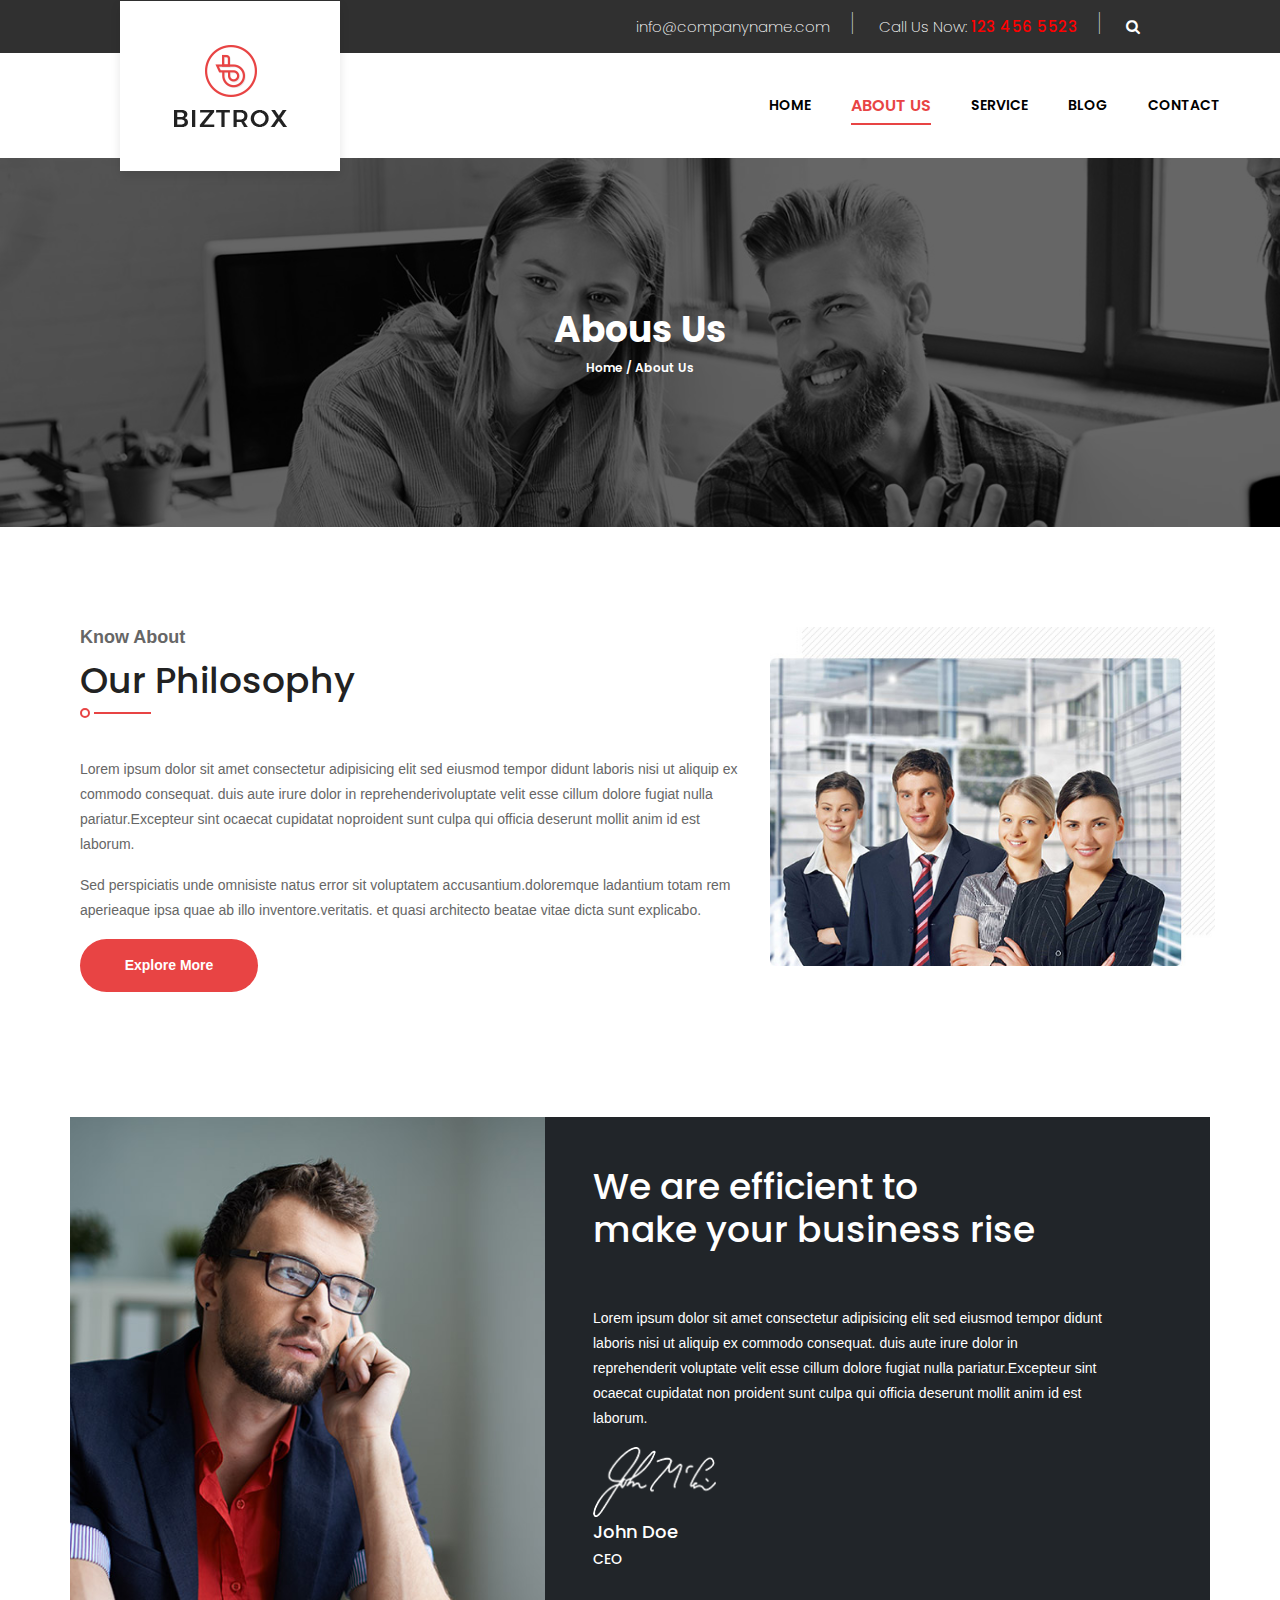
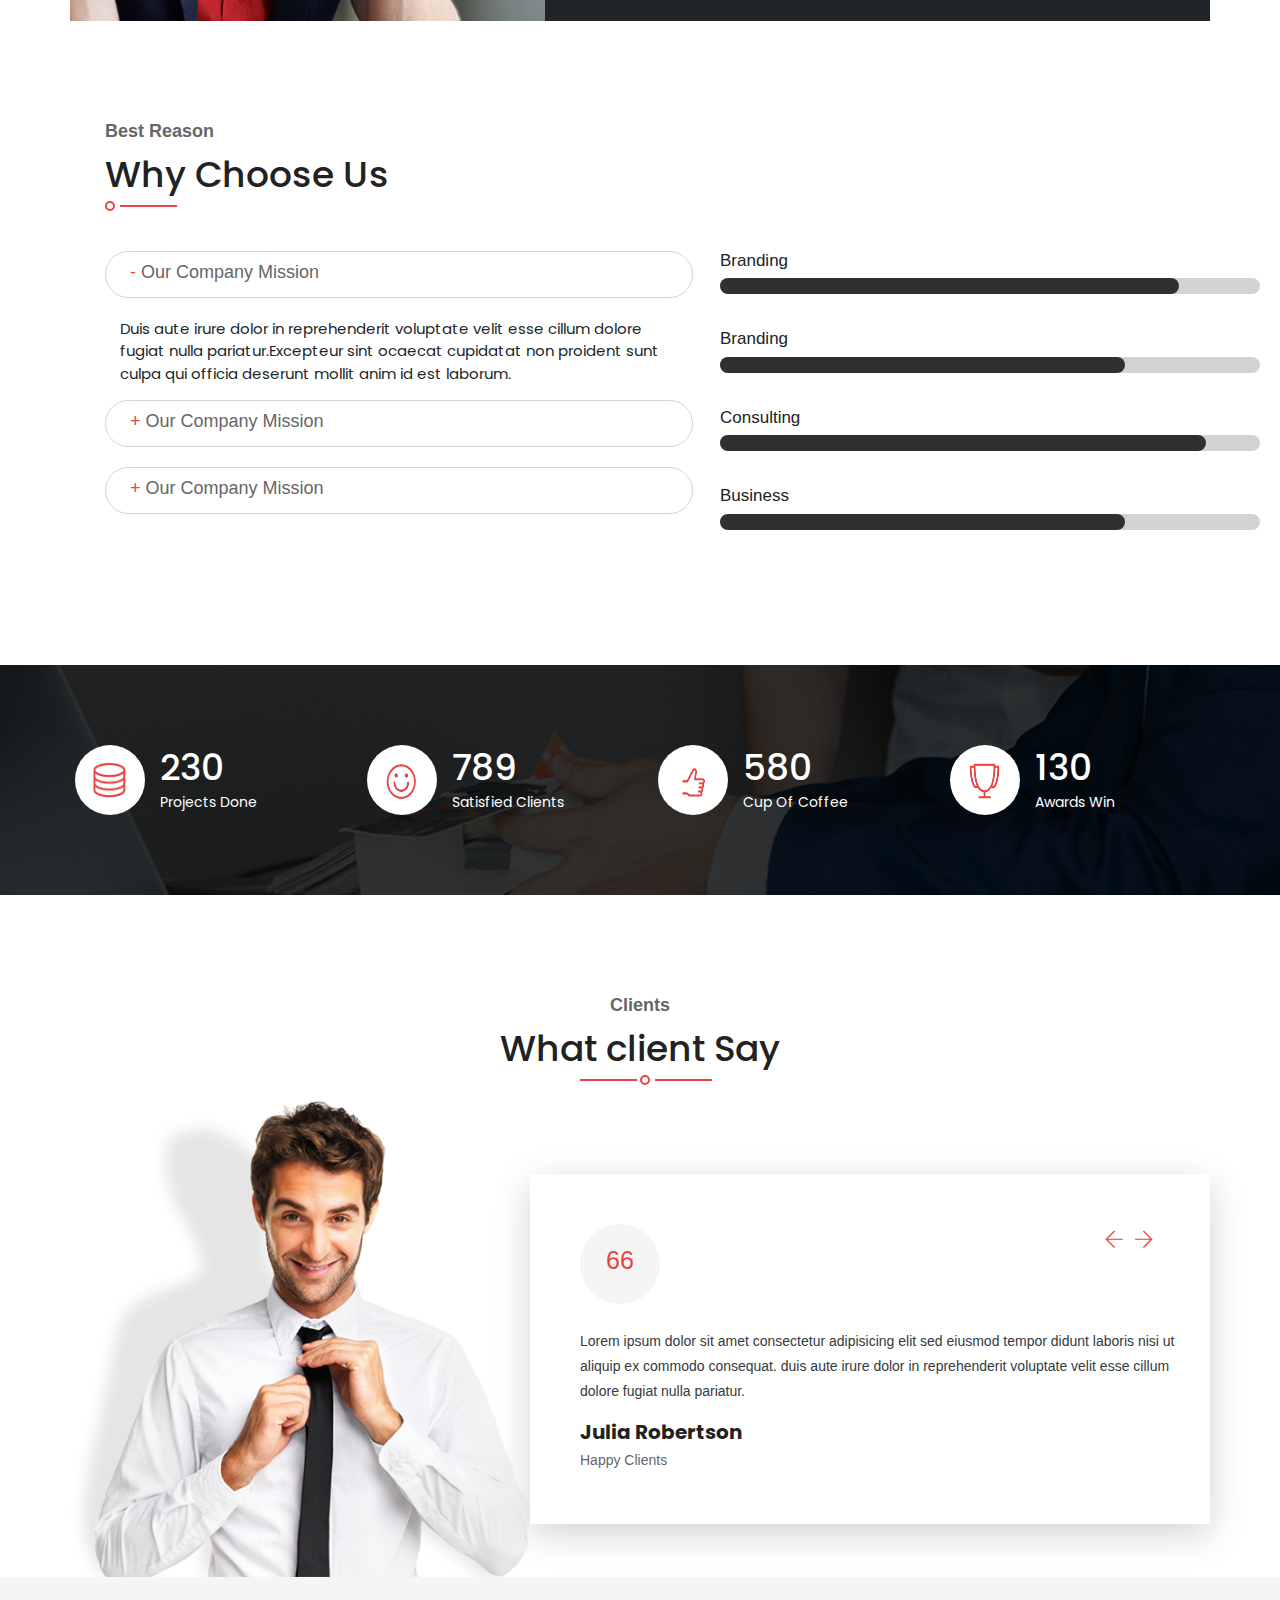
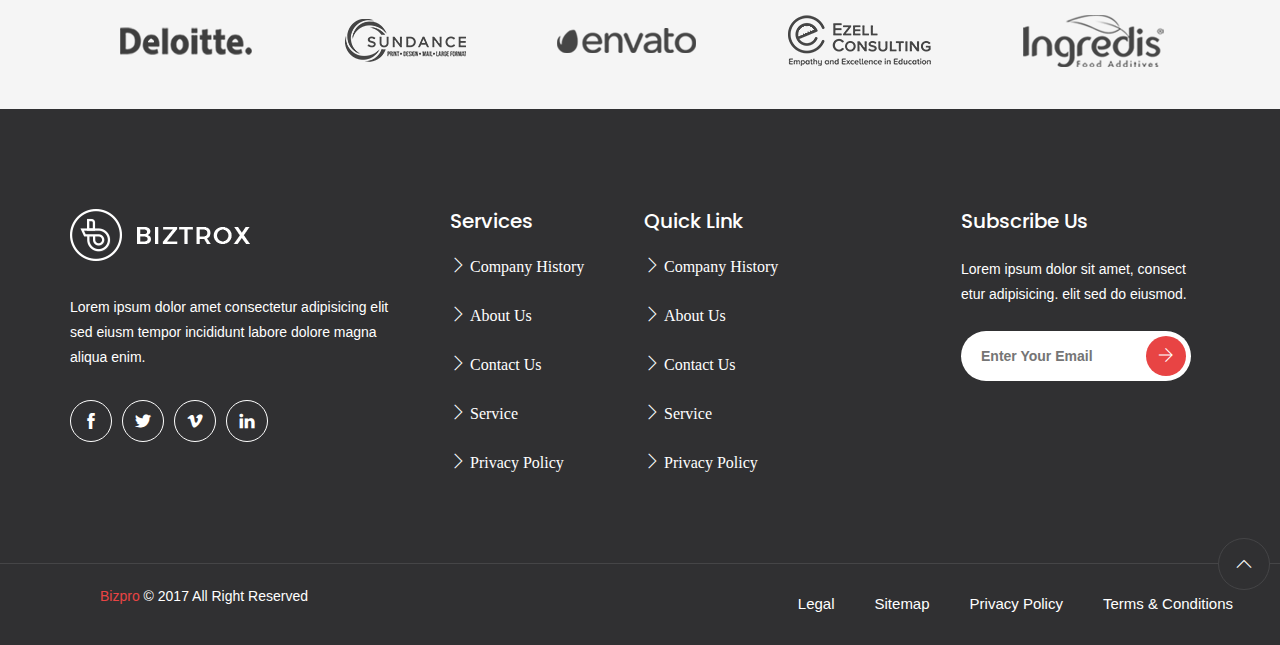
<file: ABOUT_US.html>
<!DOCTYPE html>
<html>

<head>
	<meta charset="utf-8">
	<meta name="viewport" content="width=device-width, initial-scale=1">
	<title>ABOUT_US</title>
	<link rel="icon" type="image/png"
		href="https://freepngdesign.com/content/uploads/images/p-1737-1-bitrix-logo-png-transparent-logo-773516842170.png">
	<link rel="stylesheet" type="text/css" href="Project_1.css">
	<link rel="stylesheet" type="text/css" href="font-awesome-4.7.0/css/font-awesome.min.css">
	<link rel="stylesheet" type="text/css" href="themify-icons/themify-icons.css">
	<link href="https://fonts.googleapis.com/css2?family=Poppins:wght@200;500&display=swap" rel="stylesheet">
</head>

<body>


	<!-- -------------------------LOGO------------------------- -->


	<a href="index.html">
		<div class="logo"><img src="Images/Home_page/logo.png"></div>
	</a>




	<!-- ----------------------ABOUT_HEADER--------------------- -->


	<div class="about_header">
		<ul>
			<div class="about_header_li">
				<li>
					<a href="#">info@companyname.com</a>
				</li>

				<li>
					<a href="#">Call Us Now: <span style="color: red; font-weight: 500; letter-spacing: 0.5px;"> 123 456
							5523</span>
					</a>
				</li>

				<li>
					<a href="#"><i class="fa fa-search" aria-hidden="true"></i></a>
				</li>

			</div>
		</ul>
	</div>


	<!-- -----------------ABOUT_NAVIGATION_BAR------------------ -->

	<div class="home_nav list-style-none">
		<ul>
			<li class="home_nav_li"><a href="index.html" class="navlink">HOME</a></li>
			<li class="home_nav_li"><a href="ABOUT_US.html" class="navlink">ABOUT US</a></li>
			<li class="home_nav_li"><a href="SERVICE.html" class="navlink">SERVICE</a></li>
			<li class="home_nav_li"><a href="BLOG.html" class="navlink">BLOG</a></li>
			<li class="home_nav_li"><a href="CONTACT.html" class="navlink">CONTACT</a></li>
			<li class="home_nav_img">
				<img src="Images/Home_page/logo.png" alt="Logo">
				<button id="menu-btn"><i class="fa fa-bars" aria-hidden="true"></i></button>
			</li>
		</ul>
	</div>
	<div id="mobile-nav" class="mobile-nav list-style-none">
		<ul>
			<li class="home_nav_li"><a href="index.html" class="navlink">HOME</a></li>
			<li class="home_nav_li"><a href="ABOUT_US.html" class="navlink">ABOUT US</a></li>
			<li class="home_nav_li"><a href="SERVICE.html" class="navlink">SERVICE</a></li>
			<li class="home_nav_li"><a href="BLOG.html" class="navlink">BLOG</a></li>
			<li class="home_nav_li"><a href="CONTACT.html" class="navlink">CONTACT</a></li>
		</ul>
	</div>


	<!-- --------------------ABOUT_BANNER--------------------- -->


	<div class="about_banner">

		<h2>Abous Us</h2>
		<a href="HOME.html">Home / About Us</a>

	</div>


	<!-- -------------------ABOUT_PHILOSOPHY------------------- -->


	<section class="about_philosophy">

		<div class="div1">

			<h5>Know About</h5>
			<h2>Our Philosophy</h2>
			<div class="ic">
				<div class="circle"></div>
				<div class="line"></div>
			</div>
			<p>Lorem ipsum dolor sit amet consectetur adipisicing elit sed eiusmod tempor didunt laboris nisi ut aliquip
				ex commodo consequat. duis aute irure dolor in reprehenderivoluptate velit esse cillum dolore fugiat
				nulla pariatur.Excepteur sint ocaecat cupidatat noproident sunt culpa qui officia deserunt mollit anim
				id est laborum.</p>
			<p>Sed perspiciatis unde omnisiste natus error sit voluptatem accusantium.doloremque ladantium totam rem
				aperieaque ipsa quae ab illo inventore.veritatis. et quasi architecto beatae vitae dicta sunt explicabo.
			</p>
			<button>Explore More</button>

		</div>

		<img src="Images/About_us/philosophy.jpg">

	</section>


	<!-- -------------------ABOUT_CEO------------------- -->

	<section class="about_ceo">

		<div class="container">
			<img src="Images/About_us/ceo.jpg">
			<div>
				<h2>We are efficient to<br>make your business rise</h2>

				<p>Lorem ipsum dolor sit amet consectetur adipisicing elit sed eiusmod tempor didunt laboris nisi ut
					aliquip ex commodo consequat. duis aute irure dolor in reprehenderit voluptate velit esse cillum
					dolore fugiat nulla pariatur.Excepteur sint ocaecat cupidatat non proident sunt culpa qui officia
					deserunt mollit anim id est laborum.</p>
				<img src="Images/About_us/ceo-signature.png">
				<h5>John Doe</h5>
				<h6>CEO</h6>
			</div>
		</div>


	</section>


	<!-- ----------------------ABOUT_REASON--------------------- -->


	<section class="about_reason">

		<div class="div1">
			<h5>Best Reason</h5>
			<h2>Why Choose Us</h2>
			<div class="ic">
				<div class="circle"></div>
				<div class="line"></div>
			</div>
			<a href="#">
				<div class="bar">
					<h5><span style="color: #E84444">-</span> Our Company Mission</h5>
				</div>
			</a>
			<p>Duis aute irure dolor in reprehenderit voluptate velit esse cillum dolore fugiat nulla pariatur.Excepteur
				sint ocaecat cupidatat non proident sunt culpa qui officia deserunt mollit anim id est laborum.</p>
			<a href="#">
				<div class="bar">
					<h5><span style="color: #E84444">+</span> Our Company Mission</h5>
				</div>
			</a>
			<a href="#">
				<div class="bar">
					<h5><span style="color: #E84444">+</span> Our Company Mission</h5>
				</div>
			</a>
		</div>

		<div class="div2">
			<h5>Branding</h5>
			<div>
				<div class="line1"></div>
			</div>

			<h5>Branding</h5>
			<div>
				<div class="line2"></div>
			</div>

			<h5>Consulting</h5>
			<div>
				<div class="line3"></div>
			</div>

			<h5>Business</h5>
			<div>
				<div class="line4"></div>
			</div>


		</div>




	</section>


	<!-- ---------------------ABOUT_BAR---------------------- -->





	<div class="about_bar">

		<div class="full">

			<div class="div">



				<div class="img"><img src="Images/Home_page/dollar2.PNG"></div>

				<div class="text">
					<h2>230</h2>
					<p>Projects Done</p>
				</div>

			</div>


			<div class="div">


				<div class="img"><img src="Images/Home_page/smily.PNG"></div>

				<div class="text">
					<h2>789</h2>
					<p>Satisfied Clients</p>
				</div>

			</div>


			<div class="div">


				<div class="img"><img src="Images/Home_page/like.PNG"></div>

				<div class="text">
					<h2>580</h2>
					<p>Cup Of Coffee</p>
				</div>

			</div>


			<div class="div">
				<div class="img"><img src="Images/Home_page/cup.PNG"></div>

				<div class="text">
					<h2>130</h2>
					<p>Awards Win</p>
				</div>

			</div>

		</div>


	</div>


	<!-- ---------------------ABOUT_ADVERTISE------------------- -->


	<section class="about_adv">
		<h5>Clients</h5>
		<h2>What client Say</h2>
		<div class="ic">
			<div class="line1"></div>
			<div class="circle"></div>
			<div class="line2"></div>
		</div>
		<div>
			<img src="Images/About_us/client.png">

			<div class="box">
				<div class="number">
					<h6>66</h6>
				</div>
				<button class="btn1"><i class="ti-arrow-left"></i></button>
				<button class="btn2"><i class="ti-arrow-right"></i></button>
				<p>Lorem ipsum dolor sit amet consectetur adipisicing elit sed eiusmod tempor didunt laboris nisi ut
					aliquip ex commodo consequat. duis aute irure dolor in reprehenderit voluptate velit esse cillum
					dolore fugiat nulla pariatur.</p>
				<h4>Julia Robertson</h4>
				<h6>Happy Clients</h6>

			</div>

		</div>


	</section>


	<!-- ---------------------ABOUT_CLIENTS--------------------- -->


	<div class="about_client">
		<section>
			<a href="#"><img src="Images/About_us/client-logo-1.png"></a>
			<a href="#"><img src="Images/About_us/client-logo-2.png"></a>
			<a href="#"><img src="Images/About_us/client-logo-3.png"></a>
			<a href="#"><img src="Images/About_us/client-logo-4.png"></a>
			<a href="#"><img src="Images/About_us/client-logo-5.png"></a>
		</section>
	</div>



	<!-- ---------------------ABOUT_FOOTER1--------------------- -->

	<div class="about_footer1">

		<section>
			<div class="div1">
				<img src="Images/Home_page/logo-footer.png">
				<p>Lorem ipsum dolor amet consectetur adipisicing elit sed eiusm tempor incididunt labore dolore magna
					aliqua enim.</p>
				<div class="icons">
					<a href="#">
						<div><i class="ti-facebook"></i></div>
					</a>
					<a href="#">
						<div><i class="ti-twitter-alt"></i></div>
					</a>
					<a href="#">
						<div><i class="ti-vimeo-alt"></i></div>
					</a>
					<a href="#">
						<div><i class="ti-linkedin"></i></div>
					</a>
				</div>
			</div>

			<div>
				<div class="div2">
					<h4>Services</h4>

					<li><i class="ti-angle-right"></i><a href="#"> Company History</a></li>
					<li><i class="ti-angle-right"></i><a href="ABOUT_US.html"> About Us</a></li>
					<li><i class="ti-angle-right"></i><a href="CONTACT.html"> Contact Us</a></li>
					<li><i class="ti-angle-right"></i><a href="SERVICE.html"> Service</a></li>
					<li><i class="ti-angle-right"></i><a href="#"> Privacy Policy</a></li>
				</div>

				<div class="div2">
					<h4>Quick Link</h4>
					<li><i class="ti-angle-right"></i><a href="#"> Company History</a></li>
					<li><i class="ti-angle-right"></i><a href="ABOUT_US.html"> About Us</a></li>
					<li><i class="ti-angle-right"></i><a href="CONTACT.html"> Contact Us</a></li>
					<li><i class="ti-angle-right"></i><a href="SERVICE.html"> Service</a></li>
					<li><i class="ti-angle-right"></i><a href="#"> Privacy Policy</a></li>
				</div>
			</div>

			<div class="div3">
				<h4>Subscribe Us</h4>
				<p>Lorem ipsum dolor sit amet, consect etur adipisicing. elit sed do eiusmod.</p>
				<div class="box">
					<input type="email" name="email" placeholder="Enter Your Email">
					<div class="btn"><a><i class="ti-arrow-right"></i></a></div>
				</div>
			</div>

		</section>
	</div>


	<!-- ---------------------ABOUT_FOOTER2--------------------- -->


	<div class="about_footer2">

		<p><span style="color: #E84444">Bizpro</span> © 2017 All Right Reserved</p>

		<div>
			<li><a href="#">Legal</a></li>
			<li><a href="#">Sitemap</a></li>
			<li><a href="#">Privacy Policy</a></li>
			<li><a href="#">Terms & Conditions</a></li>
		</div>

		<a href="#">
			<div class="btn"><i class="ti-angle-up"></i></div>
		</a>

	</div>


	<script>
		const btn = document.getElementById('menu-btn');
		const nav = document.getElementById('mobile-nav');

		// Toggle when clicking hamburger
		btn.addEventListener('click', (e) => {
			e.stopPropagation(); // prevent immediate close
			nav.classList.toggle('open');
		});

		// Close menu when clicking outside
		document.addEventListener('click', (e) => {
			if (nav.classList.contains('open') && !nav.contains(e.target)) {
				nav.classList.remove('open');
			}
		});
	</script>

	<script>
		const links = document.querySelectorAll('.navlink');
		links.forEach(link => {
			if (link.href === window.location.href) {
				link.classList.add('active');
			}
		});
	</script>


</body>

</html>
</file>
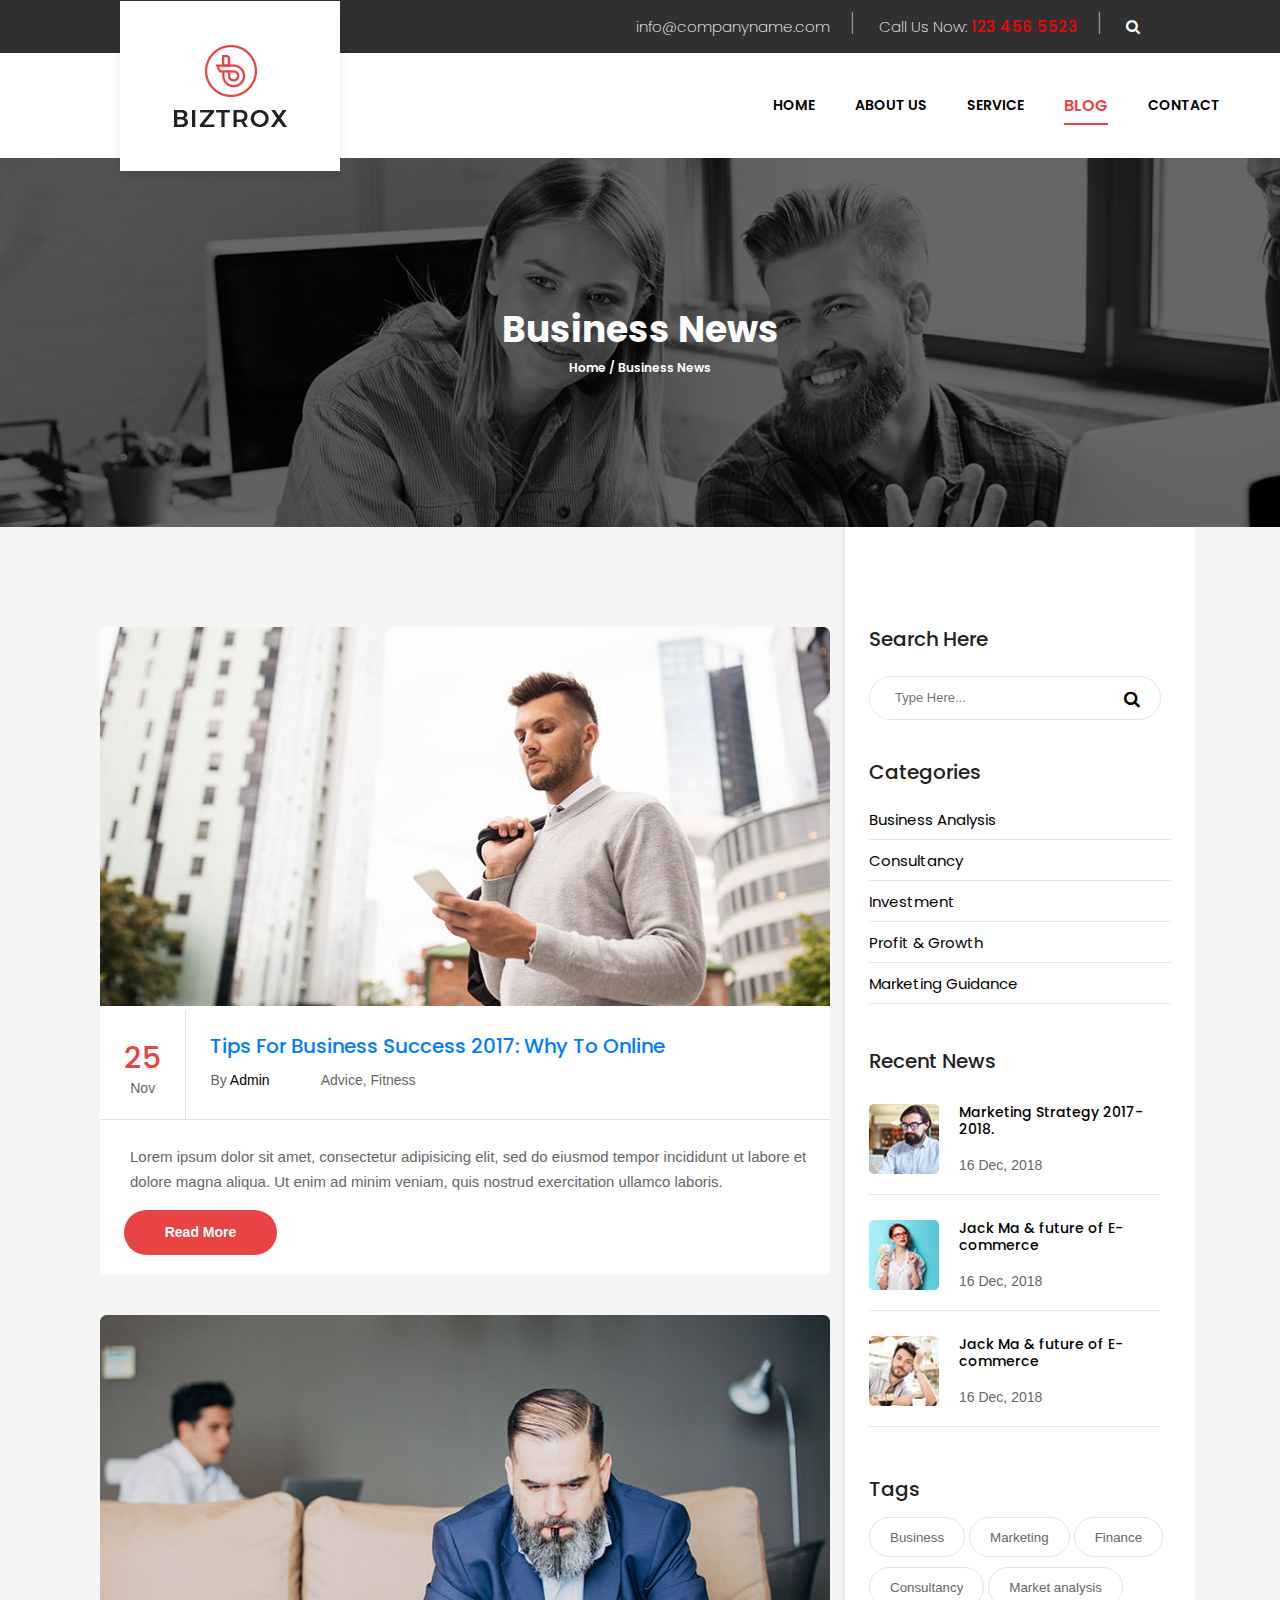
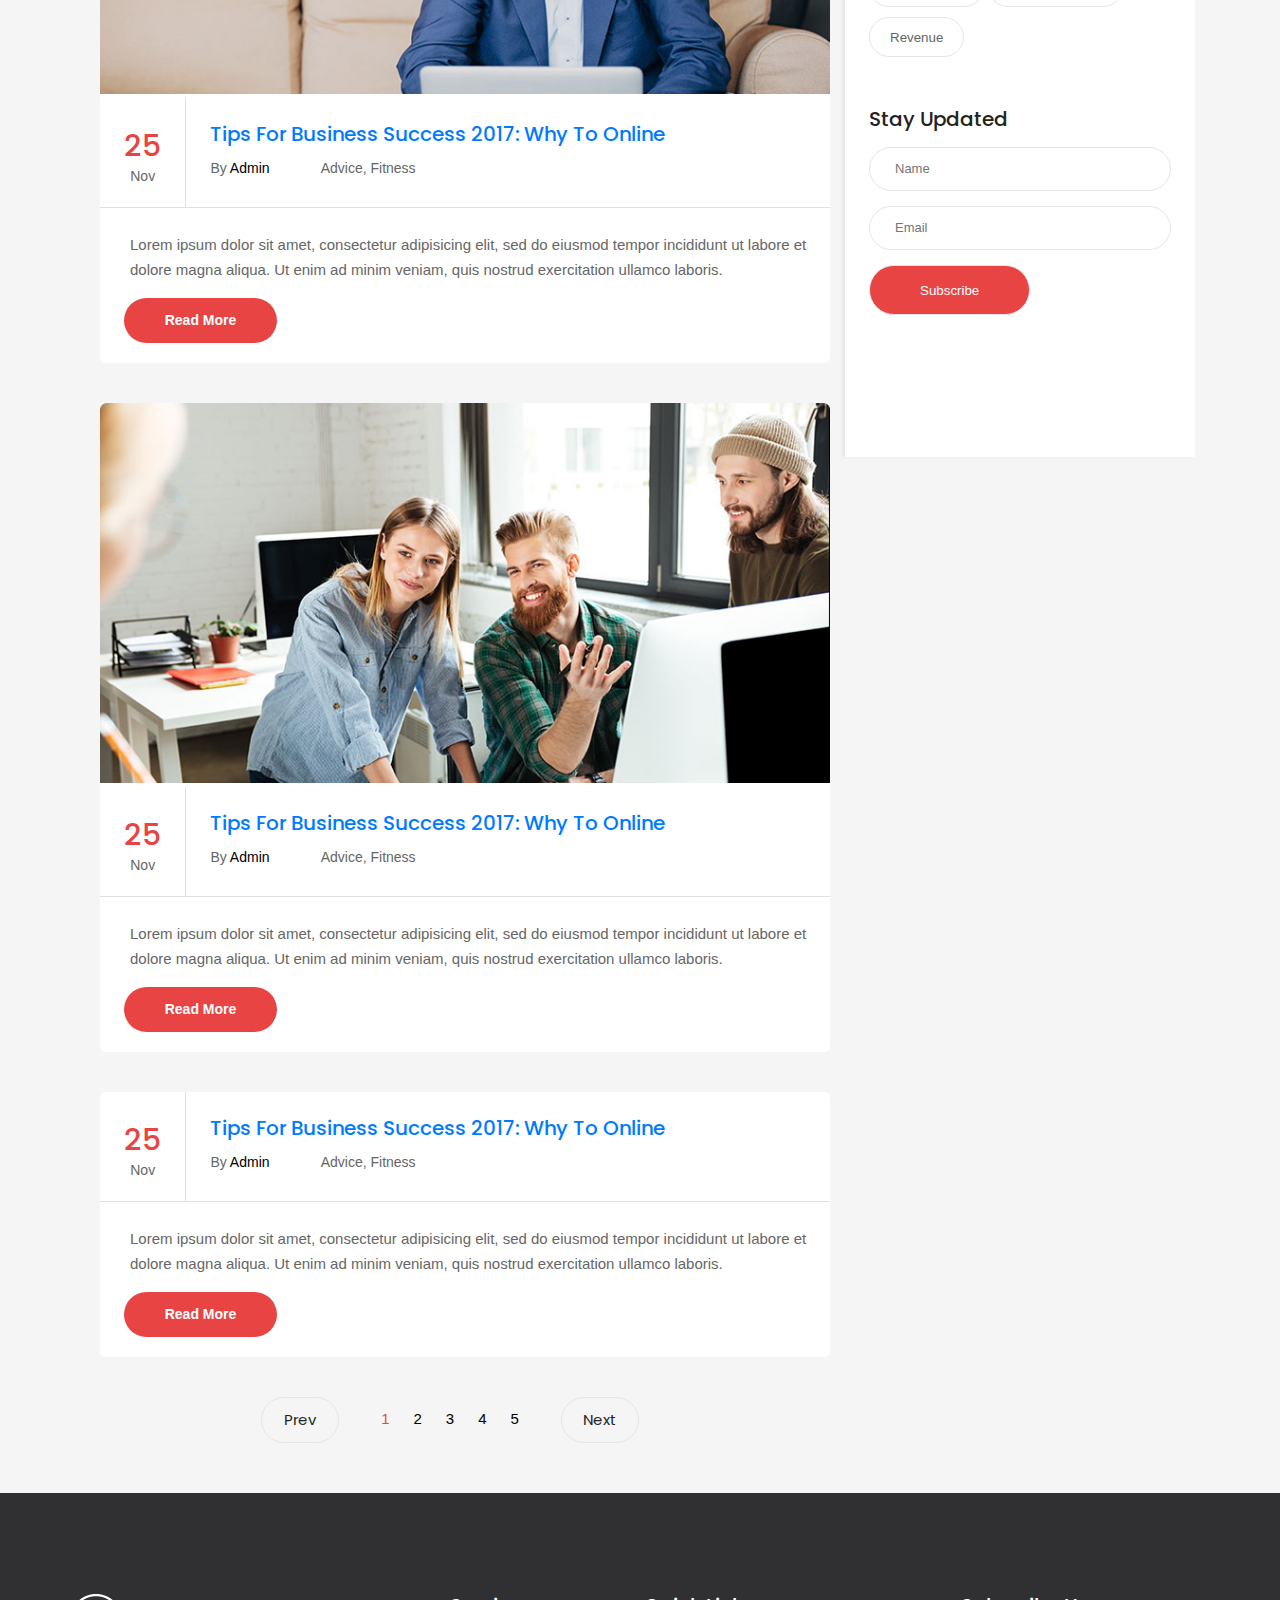
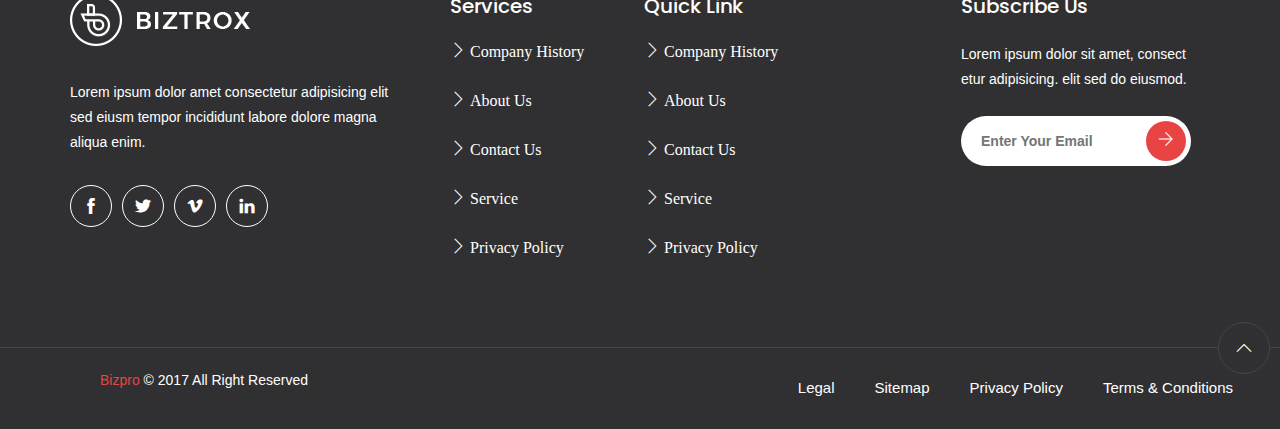
<file: BLOG.html>
<!DOCTYPE html>
<html>

<head>
	<meta charset="utf-8">
	<meta name="viewport" content="width=device-width, initial-scale=1">
	<title>BLOG</title>
	<link rel="icon" type="image/png"
		href="https://freepngdesign.com/content/uploads/images/p-1737-1-bitrix-logo-png-transparent-logo-773516842170.png">
	<link rel="stylesheet" type="text/css" href="Project_1.css">
	<link rel="stylesheet" type="text/css" href="font-awesome-4.7.0/css/font-awesome.min.css">
	<link rel="stylesheet" type="text/css" href="themify-icons/themify-icons.css">
	<link href="https://fonts.googleapis.com/css2?family=Poppins:wght@200;500&display=swap" rel="stylesheet">
</head>

<body>


	<!-- -------------------------LOGO------------------------- -->


	<a href="index.html">
		<div class="logo"><img src="Images/Home_page/logo.png"></div>
	</a>




	<!-- ----------------------BLOG_HEADER--------------------- -->


	<div class="blog_header">
		<ul>
			<div class="blog_header_li">
				<li>
					<a href="#">info@companyname.com</a>
				</li>

				<li>
					<a href="#">Call Us Now: <span style="color: red; font-weight: 500; letter-spacing: 0.5px;"> 123 456
							5523</span>
					</a>
				</li>

				<li>
					<a href="#"><i class="fa fa-search" aria-hidden="true"></i></a>
				</li>

			</div>
		</ul>
	</div>


	<!-- -----------------BLOG_NAVIGATION_BAR------------------ -->

	<div class="home_nav list-style-none">
		<ul>
			<li class="home_nav_li"><a href="index.html" class="navlink">HOME</a></li>
			<li class="home_nav_li"><a href="ABOUT_US.html" class="navlink">ABOUT US</a></li>
			<li class="home_nav_li"><a href="SERVICE.html" class="navlink">SERVICE</a></li>
			<li class="home_nav_li"><a href="BLOG.html" class="navlink">BLOG</a></li>
			<li class="home_nav_li"><a href="CONTACT.html" class="navlink">CONTACT</a></li>
			<li class="home_nav_img">
				<img src="Images/Home_page/logo.png" alt="Logo">
				<button id="menu-btn"><i class="fa fa-bars" aria-hidden="true"></i></button>
			</li>
		</ul>
	</div>
	<div id="mobile-nav" class="mobile-nav list-style-none">
		<ul>
			<li class="home_nav_li"><a href="index.html" class="navlink">HOME</a></li>
			<li class="home_nav_li"><a href="ABOUT_US.html" class="navlink">ABOUT US</a></li>
			<li class="home_nav_li"><a href="SERVICE.html" class="navlink">SERVICE</a></li>
			<li class="home_nav_li"><a href="BLOG.html" class="navlink">BLOG</a></li>
			<li class="home_nav_li"><a href="CONTACT.html" class="navlink">CONTACT</a></li>
		</ul>
	</div>


	<!-- --------------------BLOG_BANNER--------------------- -->


	<div class="blog_banner">

		<h2>Business News</h2>
		<a href="HOME.html">Home / Business News</a>

	</div>



	<!-- ----------------------SECTIONS----------------------- -->
	<!-- ----------------------SECTIONS----------------------- -->
	<!-- ----------------------SECTIONS----------------------- -->



	<section class="blog_section_a">


		<section class="blog_section_b">



			<!-- --------------------BLOG_DIV_LEFT--------------------- -->



			<div class="div_left">


				<div class="thumb">

					<img src="Images/Blog/blog-big-thumb-01.jpg">


					<div class="div1">
						<div class="date">
							<h3>25</h3>
							<p>Nov</p>
						</div>

						<div class="heading">
							<h4><a href="#">Tips For Business Success 2017: Why To Online</a></h4>
							<p>By <span style="margin: 0 48px 0 0;"><a href="#">Admin</a></span> Advice, Fitness</p>
						</div>

					</div>



					<div class="div2">
						<p>Lorem ipsum dolor sit amet, consectetur adipisicing elit, sed do eiusmod tempor incididunt ut
							labore et dolore magna aliqua. Ut enim ad minim veniam, quis nostrud exercitation ullamco
							laboris.
						</p>
					</div>

					<button>Read More</button>



				</div>



				<div class="thumb">

					<img src="Images/Blog/blog-big-thumb-02.jpg">


					<div class="div1">
						<div class="date">
							<h3>25</h3>
							<p>Nov</p>
						</div>

						<div class="heading">
							<h4><a href="#">Tips For Business Success 2017: Why To Online</a></h4>
							<p>By <span style="margin: 0 48px 0 0;"><a href="#">Admin</a></span> Advice, Fitness</p>
						</div>

					</div>



					<div class="div2">
						<p>Lorem ipsum dolor sit amet, consectetur adipisicing elit, sed do eiusmod tempor incididunt ut
							labore et dolore magna aliqua. Ut enim ad minim veniam, quis nostrud exercitation ullamco
							laboris.
						</p>
					</div>

					<button>Read More</button>



				</div>




				<div class="thumb">

					<img src="Images/Blog/blog-big-thumb-03.jpg">


					<div class="div1">
						<div class="date">
							<h3>25</h3>
							<p>Nov</p>
						</div>

						<div class="heading">
							<h4><a href="#">Tips For Business Success 2017: Why To Online</a></h4>
							<p>By <span style="margin: 0 48px 0 0;"><a href="#">Admin</a></span> Advice, Fitness</p>
						</div>

					</div>



					<div class="div2">
						<p>Lorem ipsum dolor sit amet, consectetur adipisicing elit, sed do eiusmod tempor incididunt ut
							labore et dolore magna aliqua. Ut enim ad minim veniam, quis nostrud exercitation ullamco
							laboris.
						</p>
					</div>

					<button>Read More</button>



				</div>




				<div class="thumb">

					<!-- <img src="Images/Blog/blog-big-thumb-01.jpg"> -->


					<div class="div1">
						<div class="date">
							<h3>25</h3>
							<p>Nov</p>
						</div>

						<div class="heading">
							<h4><a href="#">Tips For Business Success 2017: Why To Online</a></h4>
							<p>By <span style="margin: 0 48px 0 0;"><a href="#">Admin</a></span> Advice, Fitness</p>
						</div>

					</div>



					<div class="div2">
						<p>Lorem ipsum dolor sit amet, consectetur adipisicing elit, sed do eiusmod tempor incididunt ut
							labore et dolore magna aliqua. Ut enim ad minim veniam, quis nostrud exercitation ullamco
							laboris.
						</p>
					</div>

					<button>Read More</button>



				</div>



				<div class="pagination">
					<button id="btn1">Prev</button>
					<a href="#">1</a>
					<a href="#">2</a>
					<a href="#">3</a>
					<a href="#">4</a>
					<a href="#">5</a>
					<button id="btn2">Next</button>
				</div>




			</div>


			<!-- --------------------BLOG_DIV_RIGHT--------------------- -->




			<div class="div_right">


				<h4>Search Here</h4>

				<div class="search">
					<form>
						<input type="text" placeholder="Type Here..." name="search">
						<button type="submit"><a href="#"><i class="fa fa-search"></i></a></button>
					</form>
				</div>

				<section>
					<h4>Categories</h4>
				</section>
				<a href="#">
					<li>Business Analysis</li>
				</a>
				<a href="#">
					<li>Consultancy</li>
				</a>
				<a href="#">
					<li>Investment</li>
				</a>
				<a href="#">
					<li>Profit & Growth</li>
				</a>
				<a href="#">
					<li>Marketing Guidance</li>
				</a>

				<div class="head2">
					<h4>Recent News</h4>
				</div>

				<div>
					<img src="Images/Blog/post-thumb-sm-01.jpg">

					<div class="text">
						<h6><a href="#">Marketing Strategy 2017-2018.</a></h6>
						<p>16 Dec, 2018</p>
					</div>
				</div>

				<div>
					<img src="Images/Blog/post-thumb-sm-02.jpg">

					<div class="text">
						<h6><a href="#">Jack Ma & future of E-commerce</a></h6>
						<p>16 Dec, 2018</p>
					</div>
				</div>

				<div>
					<img src="Images/Blog/post-thumb-sm-03.jpg">

					<div class="text">
						<h6><a href="#">Jack Ma & future of E-commerce</a></h6>
						<p>16 Dec, 2018</p>
					</div>
				</div>


				<h4 class="tags">Tags</h4>

				<button>Business</button>
				<button>Marketing</button>
				<button>Finance</button>
				<button>Consultancy</button>
				<button>Market analysis</button>
				<button>Revenue</button>


				<h4 class="stay">Stay Updated</h4>

				<form>
					<input type="text" placeholder="Name" name="text">
					<input type="email" placeholder="Email" name="email">
				</form>


				<button class="subscribe">Subscribe</button>



			</div>


		</section>



	</section>




	<!-- ---------------------BLOG_FOOTER1--------------------- -->

	<div class="blog_footer1">

		<section>
			<div class="div1">
				<img src="Images/Home_page/logo-footer.png">
				<p>Lorem ipsum dolor amet consectetur adipisicing elit sed eiusm tempor incididunt labore dolore magna
					aliqua enim.</p>
				<div class="icons">
					<a href="#">
						<div><i class="ti-facebook"></i></div>
					</a>
					<a href="#">
						<div><i class="ti-twitter-alt"></i></div>
					</a>
					<a href="#">
						<div><i class="ti-vimeo-alt"></i></div>
					</a>
					<a href="#">
						<div><i class="ti-linkedin"></i></div>
					</a>
				</div>
			</div>

			<div>
				<div class="div2">
					<h4>Services</h4>

					<li><i class="ti-angle-right"></i><a href="#"> Company History</a></li>
					<li><i class="ti-angle-right"></i><a href="ABOUT_US.html"> About Us</a></li>
					<li><i class="ti-angle-right"></i><a href="CONTACT.html"> Contact Us</a></li>
					<li><i class="ti-angle-right"></i><a href="SERVICE.html"> Service</a></li>
					<li><i class="ti-angle-right"></i><a href="#"> Privacy Policy</a></li>
				</div>

				<div class="div2">
					<h4>Quick Link</h4>
					<li><i class="ti-angle-right"></i><a href="#"> Company History</a></li>
					<li><i class="ti-angle-right"></i><a href="ABOUT_US.html"> About Us</a></li>
					<li><i class="ti-angle-right"></i><a href="CONTACT.html"> Contact Us</a></li>
					<li><i class="ti-angle-right"></i><a href="SERVICE.html"> Service</a></li>
					<li><i class="ti-angle-right"></i><a href="#"> Privacy Policy</a></li>
				</div>
			</div>

			<div class="div3">
				<h4>Subscribe Us</h4>
				<p>Lorem ipsum dolor sit amet, consect etur adipisicing. elit sed do eiusmod.</p>
				<div class="box">
					<input type="email" name="email" placeholder="Enter Your Email">
					<div class="btn"><a><i class="ti-arrow-right"></i></a></div>
				</div>
			</div>

		</section>
	</div>


	<!-- ---------------------BLOG_FOOTER2--------------------- -->


	<div class="blog_footer2">

		<p><span style="color: #E84444">Bizpro</span> © 2017 All Right Reserved</p>

		<div>
			<li><a href="#">Legal</a></li>
			<li><a href="#">Sitemap</a></li>
			<li><a href="#">Privacy Policy</a></li>
			<li><a href="#">Terms & Conditions</a></li>
		</div>

		<a href="#">
			<div class="btn"><i class="ti-angle-up"></i></div>
		</a>

	</div>

	<script>
		const btn = document.getElementById('menu-btn');
		const nav = document.getElementById('mobile-nav');

		// Toggle when clicking hamburger
		btn.addEventListener('click', (e) => {
			e.stopPropagation(); // prevent immediate close
			nav.classList.toggle('open');
		});

		// Close menu when clicking outside
		document.addEventListener('click', (e) => {
			if (nav.classList.contains('open') && !nav.contains(e.target)) {
				nav.classList.remove('open');
			}
		});
	</script>

	<script>
		const links = document.querySelectorAll('.navlink');
		links.forEach(link => {
			if (link.href === window.location.href) {
				link.classList.add('active');
			}
		});
	</script>


</body>

</html>
</file>
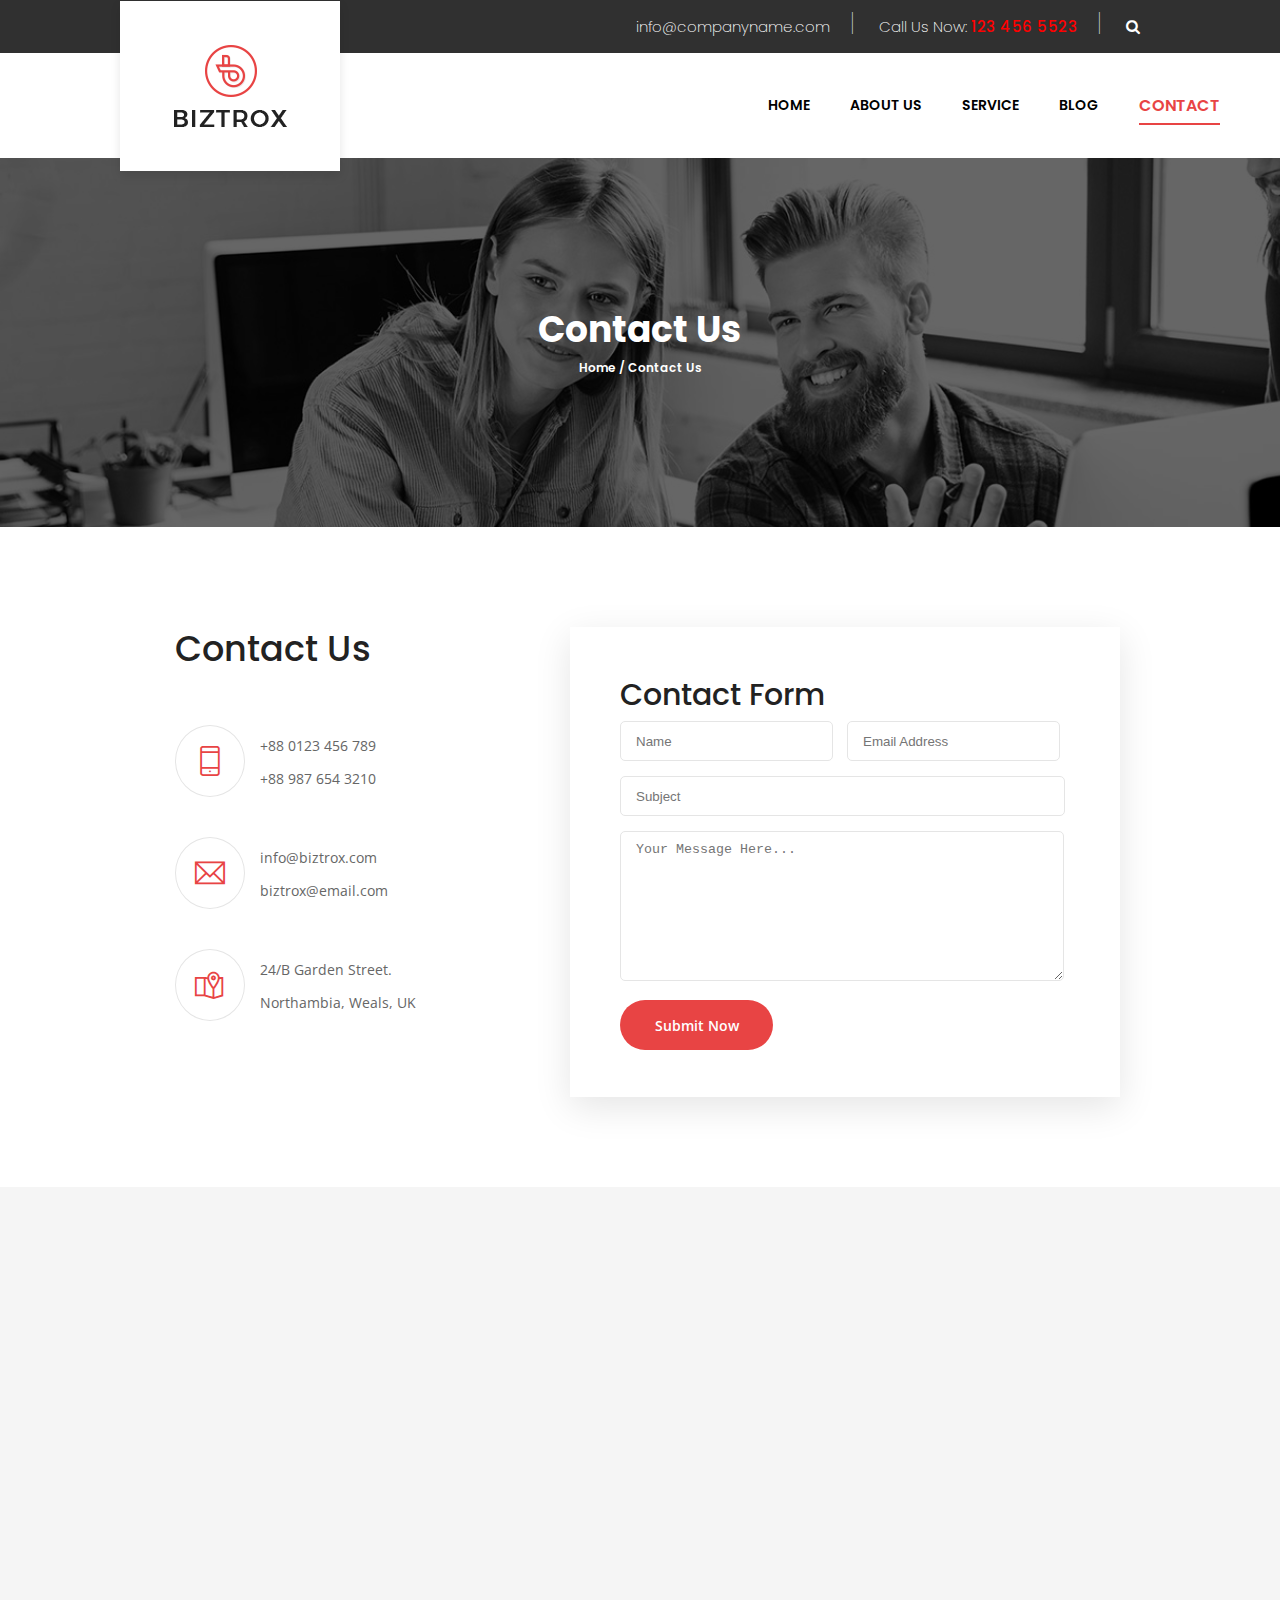
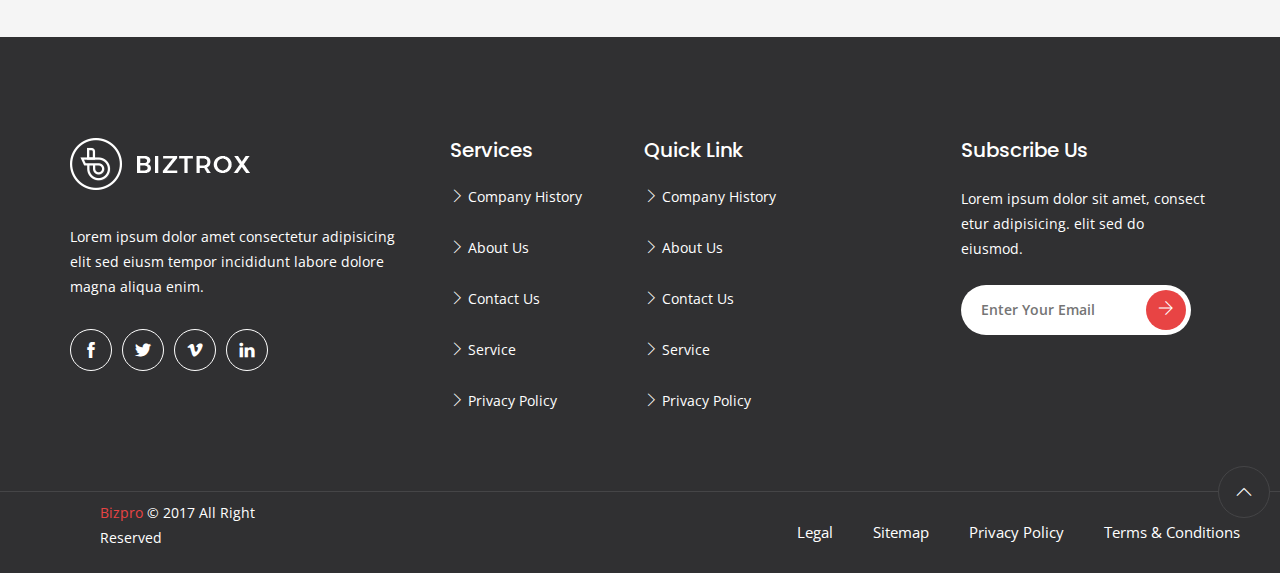
<file: CONTACT.html>
<!DOCTYPE html>
<html>

<head>
	<meta charset="utf-8">
	<meta name="viewport" content="width=device-width, initial-scale=1">
	<title>CONTACT</title>
	<link rel="icon" type="image/png"
		href="https://freepngdesign.com/content/uploads/images/p-1737-1-bitrix-logo-png-transparent-logo-773516842170.png">
	<link rel="stylesheet" type="text/css" href="Project_1.css">
	<link rel="stylesheet" type="text/css" href="font-awesome-4.7.0/css/font-awesome.min.css">
	<link rel="stylesheet" type="text/css" href="themify-icons/themify-icons.css">
	<link
		href="https://fonts.googleapis.com/css2?family=Open+Sans:wght@300;800&family=Poppins:wght@200;500&display=swap"
		rel="stylesheet">


</head>

<body>

	<!-- -------------------------LOGO------------------------- -->


	<a href="index.html">
		<div class="logo"><img src="Images/Home_page/logo.png"></div>
	</a>




	<!-- ---------------------CONTACT_HEADER-------------------- -->


	<div class="contact_header">
		<ul>
			<div class="contact_header_li">
				<li>
					<a href="#">info@companyname.com</a>
				</li>

				<li>
					<a href="#">Call Us Now: <span style="color: red; font-weight: 500; letter-spacing: 0.5px;"> 123 456
							5523</span>
					</a>
				</li>

				<li>
					<a href="#"><i class="fa fa-search" aria-hidden="true"></i></a>
				</li>

			</div>
		</ul>
	</div>


	<!-- ----------------CONTACT_NAVIGATION_BAR----------------- -->

	<div class="home_nav list-style-none">
		<ul>
			<li class="home_nav_li"><a href="index.html" class="navlink">HOME</a></li>
			<li class="home_nav_li"><a href="ABOUT_US.html" class="navlink">ABOUT US</a></li>
			<li class="home_nav_li"><a href="SERVICE.html" class="navlink">SERVICE</a></li>
			<li class="home_nav_li"><a href="BLOG.html" class="navlink">BLOG</a></li>
			<li class="home_nav_li"><a href="CONTACT.html" class="navlink">CONTACT</a></li>
			<li class="home_nav_img">
				<img src="Images/Home_page/logo.png" alt="Logo">
				<button id="menu-btn"><i class="fa fa-bars" aria-hidden="true"></i></button>
			</li>
		</ul>
	</div>
	<div id="mobile-nav" class="mobile-nav list-style-none">
		<ul>
			<li class="home_nav_li"><a href="index.html" class="navlink">HOME</a></li>
			<li class="home_nav_li"><a href="ABOUT_US.html" class="navlink">ABOUT US</a></li>
			<li class="home_nav_li"><a href="SERVICE.html" class="navlink">SERVICE</a></li>
			<li class="home_nav_li"><a href="BLOG.html" class="navlink">BLOG</a></li>
			<li class="home_nav_li"><a href="CONTACT.html" class="navlink">CONTACT</a></li>
		</ul>
	</div>


	<!-- --------------------CONTACT_BANNER--------------------- -->


	<div class="contact_banner">

		<h2>Contact Us</h2>
		<a href="HOME.html">Home / Contact Us</a>

	</div>


	<!-- ----------------------SECTIONS----------------------- -->
	<!-- ----------------------SECTIONS----------------------- -->
	<!-- ----------------------SECTIONS----------------------- -->



	<section class="contact_section_a">

		<section class="contact_section_b">



			<!-- --------------------CONTACT_DIV_LEFT------------------- -->



			<div class="div_left">

				<h2>Contact Us</h2>

				<div>
					<div class="icon">
						<i class="ti-mobile"></i>
					</div>

					<div class="text">
						<p>+88 0123 456 789</p>
						<p>+88 987 654 3210</p>
					</div>

				</div>


				<div>
					<div class="icon">
						<i class="ti-email"></i>
					</div>

					<div class="text">
						<p>info@biztrox.com</p>
						<p>biztrox@email.com</p>
					</div>

				</div>


				<div>
					<div class="icon">
						<i class="ti-map-alt"></i>
					</div>

					<div class="text">
						<p>24/B Garden Street.</p>
						<p>Northambia, Weals, UK</p>
					</div>

				</div>







			</div>





			<!-- -------------------CONTACT_DIV_RIGHT------------------- -->


			<div class="div_right">

				<form>


					<h3>Contact Form</h3>
					<input type="text" name="text" placeholder="Name">
					<input type="email" name="email" placeholder="Email Address">
					<br>
					<input type="text" name="subject" placeholder="Subject" class="subject">
					<br>
					<textarea rows="4" cols="50" name="comment" placeholder="Your Message Here..."></textarea>

					<button>Submit Now</button>


				</form>


			</div>



		</section>


	</section>



	<!-- ----------------------CONTACT_MAP---------------------- -->


	<section class="contact_section">

		<iframe
			src="https://www.google.com/maps/embed?pb=!1m18!1m12!1m3!1d3767.2152186324415!2d72.84999691405623!3d19.229449952130068!2m3!1f0!2f0!3f0!3m2!1i1024!2i768!4f13.1!3m3!1m2!1s0x3be7b0d42c95bdf9%3A0x5a3374a957943f4b!2sTryCatch%20Classes%20%7C%20Full%20Stack%20Web%20Development%20%7C%20Data%20Science%20Python%20%7C%20Software%20Testing%20%7C%20Android%20IOS%20Flutter!5e0!3m2!1sen!2sin!4v1670978491862!5m2!1sen!2sin"
			width="600" height="450" style="border:0;" allowfullscreen="" loading="lazy"
			referrerpolicy="no-referrer-when-downgrade"></iframe>

	</section>



	<!-- --------------------CONTACT_FOOTER1-------------------- -->

	<div class="contact_footer1">

		<section>
			<div class="div1">
				<img src="Images/Home_page/logo-footer.png">
				<p>Lorem ipsum dolor amet consectetur adipisicing elit sed eiusm tempor incididunt labore dolore magna
					aliqua enim.</p>
				<div class="icons">
					<a href="#">
						<div><i class="ti-facebook"></i></div>
					</a>
					<a href="#">
						<div><i class="ti-twitter-alt"></i></div>
					</a>
					<a href="#">
						<div><i class="ti-vimeo-alt"></i></div>
					</a>
					<a href="#">
						<div><i class="ti-linkedin"></i></div>
					</a>
				</div>
			</div>

			<div>
				<div class="div2">
					<h4>Services</h4>

					<li><i class="ti-angle-right"></i><a href="#"> Company History</a></li>
					<li><i class="ti-angle-right"></i><a href="ABOUT_US.html"> About Us</a></li>
					<li><i class="ti-angle-right"></i><a href="CONTACT.html"> Contact Us</a></li>
					<li><i class="ti-angle-right"></i><a href="SERVICE.html"> Service</a></li>
					<li><i class="ti-angle-right"></i><a href="#"> Privacy Policy</a></li>
				</div>

				<div class="div2">
					<h4>Quick Link</h4>
					<li><i class="ti-angle-right"></i><a href="#"> Company History</a></li>
					<li><i class="ti-angle-right"></i><a href="ABOUT_US.html"> About Us</a></li>
					<li><i class="ti-angle-right"></i><a href="CONTACT.html"> Contact Us</a></li>
					<li><i class="ti-angle-right"></i><a href="SERVICE.html"> Service</a></li>
					<li><i class="ti-angle-right"></i><a href="#"> Privacy Policy</a></li>
				</div>
			</div>

			<div class="div3">
				<h4>Subscribe Us</h4>
				<p>Lorem ipsum dolor sit amet, consect etur adipisicing. elit sed do eiusmod.</p>
				<div class="box">
					<input type="email" name="email" placeholder="Enter Your Email">
					<div class="btn"><a><i class="ti-arrow-right"></i></a></div>
				</div>
			</div>

		</section>
	</div>



	<!-- --------------------CONTACT_FOOTER2-------------------- -->


	<div class="contact_footer2">

		<p><span style="color: #E84444">Bizpro</span> © 2017 All Right Reserved</p>

		<div>
			<li><a href="#">Legal</a></li>
			<li><a href="#">Sitemap</a></li>
			<li><a href="#">Privacy Policy</a></li>
			<li><a href="#">Terms & Conditions</a></li>
		</div>

		<a href="#">
			<div class="btn"><i class="ti-angle-up"></i></div>
		</a>

	</div>


	<script>
		const btn = document.getElementById('menu-btn');
		const nav = document.getElementById('mobile-nav');

		// Toggle when clicking hamburger
		btn.addEventListener('click', (e) => {
			e.stopPropagation(); // prevent immediate close
			nav.classList.toggle('open');
		});

		// Close menu when clicking outside
		document.addEventListener('click', (e) => {
			if (nav.classList.contains('open') && !nav.contains(e.target)) {
				nav.classList.remove('open');
			}
		});
	</script>

	<script>
		const links = document.querySelectorAll('.navlink');
		links.forEach(link => {
			if (link.href === window.location.href) {
				link.classList.add('active');
			}
		});
	</script>


</body>

</html>
</file>
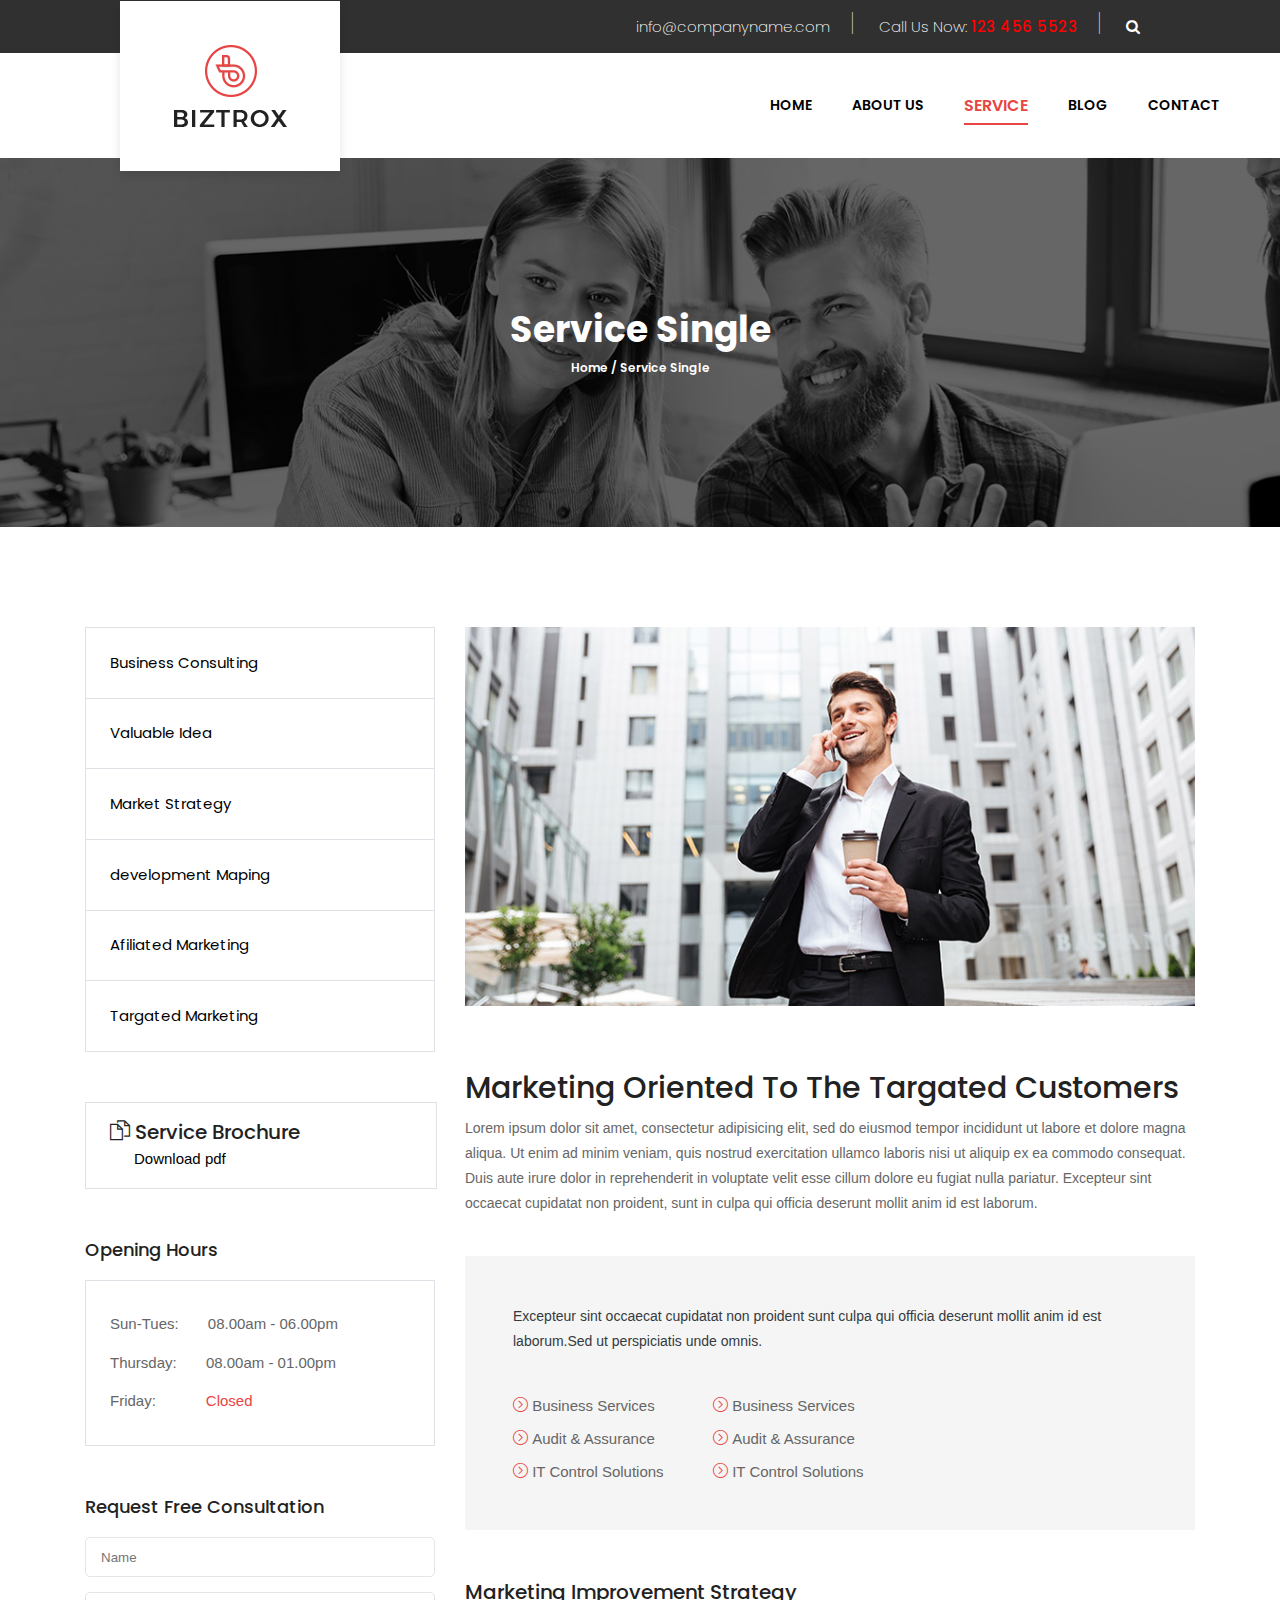
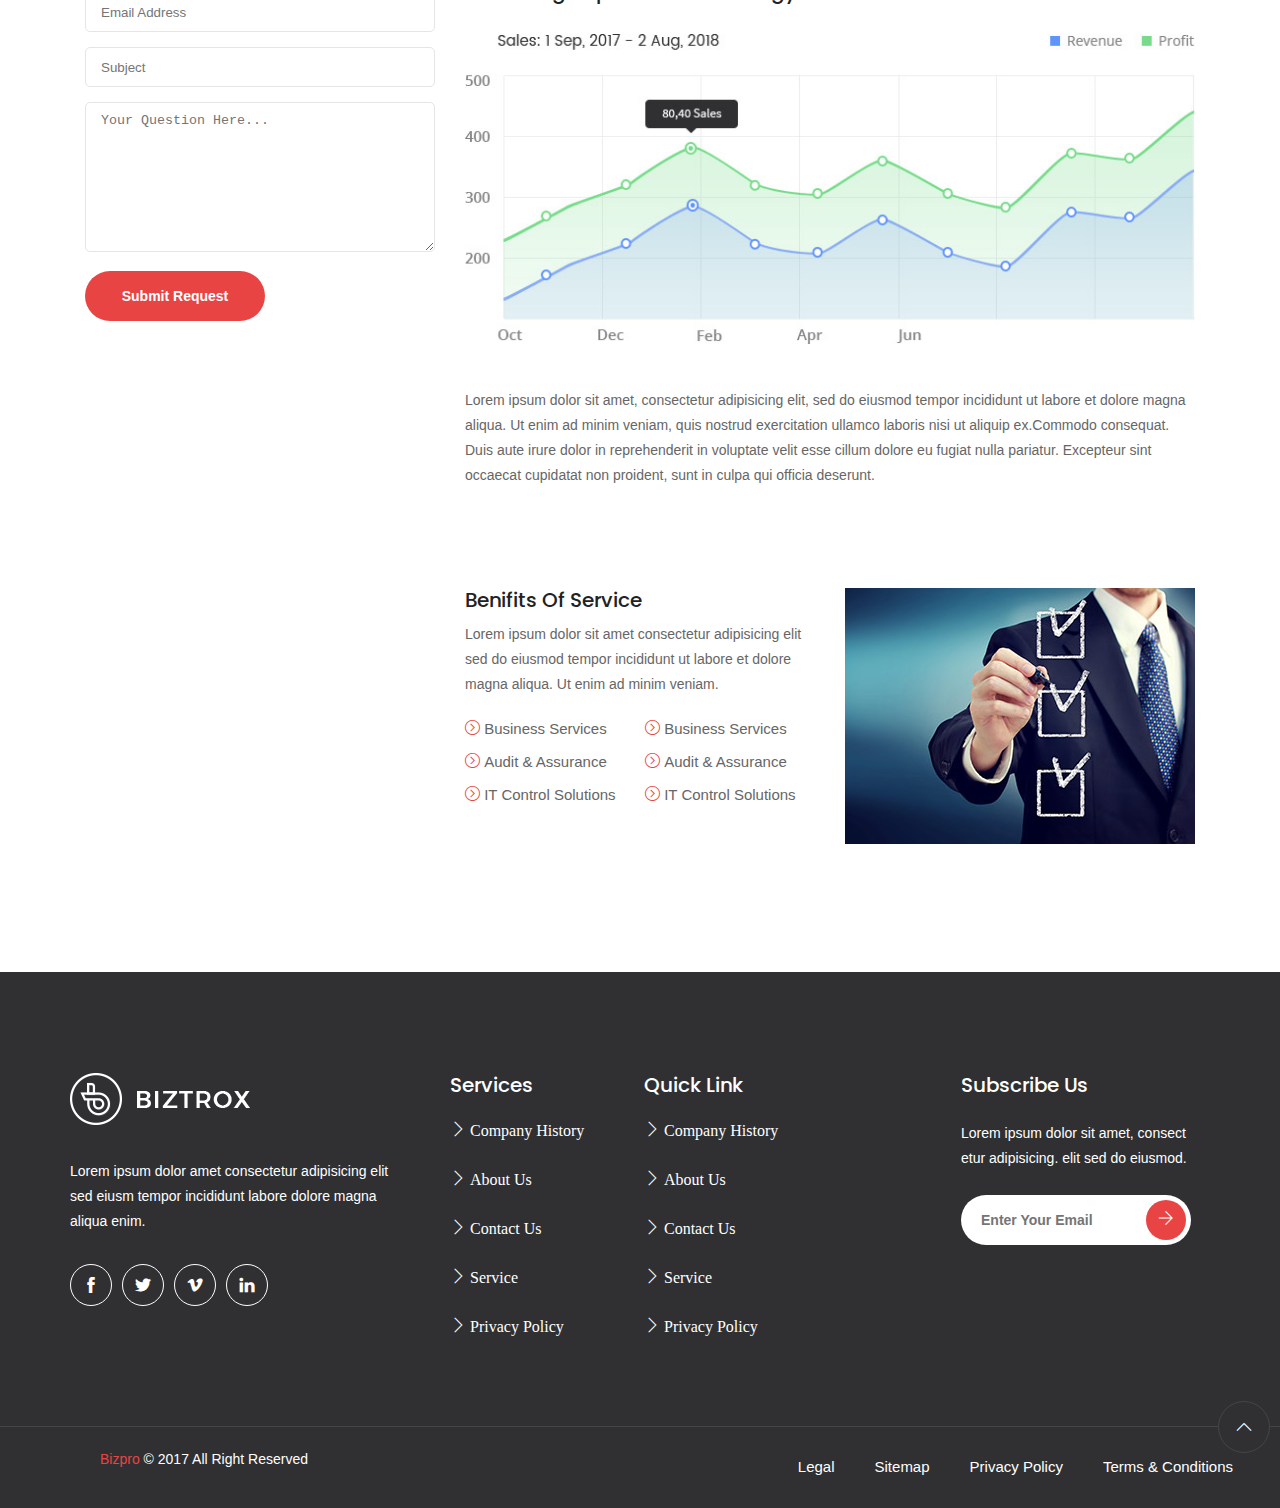
<file: SERVICE.html>
<!DOCTYPE html>
<html>

<head>
	<meta charset="utf-8">
	<meta name="viewport" content="width=device-width, initial-scale=1">
	<title>SERVICE</title>
	<link rel="icon" type="image/png"
		href="https://freepngdesign.com/content/uploads/images/p-1737-1-bitrix-logo-png-transparent-logo-773516842170.png">
	<link rel="stylesheet" type="text/css" href="Project_1.css">
	<link rel="stylesheet" type="text/css" href="font-awesome-4.7.0/css/font-awesome.min.css">
	<link rel="stylesheet" type="text/css" href="themify-icons/themify-icons.css">
	<link href="https://fonts.googleapis.com/css2?family=Poppins:wght@200;500&display=swap" rel="stylesheet">


</head>

<body>


	<!-- -------------------------LOGO------------------------- -->


	<a href="index.html">
		<div class="logo"><img src="Images/Home_page/logo.png"></div>
	</a>




	<!-- ---------------------SERVICE_HEADER-------------------- -->


	<div class="service_header">
		<ul>
			<div class="service_header_li">
				<li>
					<a href="#">info@companyname.com</a>
				</li>

				<li>
					<a href="#">Call Us Now: <span style="color: red; font-weight: 500; letter-spacing: 0.5px;"> 123 456
							5523</span>
					</a>
				</li>

				<li>
					<a href="#"><i class="fa fa-search" aria-hidden="true"></i></a>
				</li>

			</div>
		</ul>
	</div>


	<!-- ----------------SERVICE_NAVIGATION_BAR----------------- -->

	<div class="home_nav list-style-none">
		<ul>
			<li class="home_nav_li"><a href="index.html" class="navlink">HOME</a></li>
			<li class="home_nav_li"><a href="ABOUT_US.html" class="navlink">ABOUT US</a></li>
			<li class="home_nav_li"><a href="SERVICE.html" class="navlink">SERVICE</a></li>
			<li class="home_nav_li"><a href="BLOG.html" class="navlink">BLOG</a></li>
			<li class="home_nav_li"><a href="CONTACT.html" class="navlink">CONTACT</a></li>
			<li class="home_nav_img">
				<img src="Images/Home_page/logo.png" alt="Logo">
				<button id="menu-btn"><i class="fa fa-bars" aria-hidden="true"></i></button>
			</li>
		</ul>
	</div>
	<div id="mobile-nav" class="mobile-nav list-style-none">
		<ul>
			<li class="home_nav_li"><a href="index.html" class="navlink">HOME</a></li>
			<li class="home_nav_li"><a href="ABOUT_US.html" class="navlink">ABOUT US</a></li>
			<li class="home_nav_li"><a href="SERVICE.html" class="navlink">SERVICE</a></li>
			<li class="home_nav_li"><a href="BLOG.html" class="navlink">BLOG</a></li>
			<li class="home_nav_li"><a href="CONTACT.html" class="navlink">CONTACT</a></li>
		</ul>
	</div>


	<!-- --------------------SERVICE_BANNER--------------------- -->


	<div class="service_banner">

		<h2>Service Single</h2>
		<a href="HOME.html">Home / Service Single</a>

	</div>





	<!-- -----------------------SECTIONS------------------------ -->



	<section class="service_section_a">



		<!-- -----------------------DIV_LEFT------------------------ -->

		<div class="div_left">


			<div class="div1">
				<a href="#">
					<div>Business Consulting</div>
				</a>
				<a href="#">
					<div>Valuable Idea</div>
				</a>
				<a href="#">
					<div>Market Strategy</div>
				</a>
				<a href="#">
					<div>development Maping</div>
				</a>
				<a href="#">
					<div>Afiliated Marketing</div>
				</a>
				<a href="#">
					<div>Targated Marketing</div>
				</a>


			</div>


			<div class="div2">
				<h4><i class="ti-files"></i> Service Brochure</h4>
				<p><a href="#">Download pdf</a></p>
			</div>


			<h5>Opening Hours</h5>


			<div class="div3">
				<p>Sun-Tues:<span> </span>08.00am - 06.00pm</p>
				<p>Thursday:<span> </span>08.00am - 01.00pm</p>
				<p>Friday:<span></span><span style="color: #E84444">Closed</span></p>
			</div>




			<form>


				<h5>Request Free Consultation</h5>
				<input type="text" name="text" placeholder="Name">
				<br>
				<input type="email" name="email" placeholder="Email Address">
				<br>
				<input type="text" name="subject" placeholder="Subject" class="subject">
				<br>
				<textarea rows="4" cols="50" name="comment" placeholder="Your Question Here..."></textarea>

				<button>Submit Request</button>


			</form>


		</div>



		<!-- -----------------------DIV_RIGHT----------------------- -->


		<div class="div_right">

			<img src="Images/Service/service-single.jpg">

			<h3>Marketing Oriented To The Targated Customers</h3>

			<p>Lorem ipsum dolor sit amet, consectetur adipisicing elit, sed do eiusmod tempor incididunt ut labore et
				dolore magna aliqua. Ut enim ad minim veniam, quis nostrud exercitation ullamco laboris nisi ut aliquip
				ex ea commodo consequat. Duis aute irure dolor in reprehenderit in voluptate velit esse cillum dolore eu
				fugiat nulla pariatur. Excepteur sint occaecat cupidatat non proident, sunt in culpa qui officia
				deserunt mollit anim id est laborum.</p>

			<div class="div1">

				<p>Excepteur sint occaecat cupidatat non proident sunt culpa qui officia deserunt mollit anim id est
					laborum.Sed ut perspiciatis unde omnis.</p>

				<div class="list">

					<div class="text_div">
						<p><i class="text-primary mr-2 ti-arrow-circle-right" style="color: #E84444"></i> Business
							Services</p>
						<p><i class="text-primary mr-2 ti-arrow-circle-right" style="color: #E84444"></i> Audit &
							Assurance</p>
						<p><i class="text-primary mr-2 ti-arrow-circle-right" style="color: #E84444"></i> IT Control
							Solutions</p>
					</div>


					<div class="text_div">
						<p><i class="text-primary mr-2 ti-arrow-circle-right" style="color: #E84444"></i> Business
							Services</p>
						<p><i class="text-primary mr-2 ti-arrow-circle-right" style="color: #E84444"></i> Audit &
							Assurance</p>
						<p><i class="text-primary mr-2 ti-arrow-circle-right" style="color: #E84444"></i> IT Control
							Solutions</p>
					</div>

				</div>


			</div>


			<h4>Marketing Improvement Strategy</h4>

			<img src="Images/Service/service-chart.jpg" class="img2">

			<p class="p2">Lorem ipsum dolor sit amet, consectetur adipisicing elit, sed do eiusmod tempor incididunt ut
				labore et dolore magna aliqua. Ut enim ad minim veniam, quis nostrud exercitation ullamco laboris nisi
				ut aliquip ex.Commodo consequat. Duis aute irure dolor in reprehenderit in voluptate velit esse cillum
				dolore eu fugiat nulla pariatur. Excepteur sint occaecat cupidatat non proident, sunt in culpa qui
				officia deserunt.</p>

			<div class="flexa">

				<div class="div_a">
					<h4>Benifits Of Service</h4>

					<p>Lorem ipsum dolor sit amet consectetur adipisicing elit sed do eiusmod tempor incididunt ut
						labore et dolore magna aliqua. Ut enim ad minim veniam.</p>

					<div class="list">

						<div class="text_div">
							<p><i class="text-primary mr-2 ti-arrow-circle-right" style="color: #E84444"></i> Business
								Services</p>
							<p><i class="text-primary mr-2 ti-arrow-circle-right" style="color: #E84444"></i> Audit &
								Assurance</p>
							<p><i class="text-primary mr-2 ti-arrow-circle-right" style="color: #E84444"></i> IT Control
								Solutions</p>
						</div>


						<div class="text_div">
							<p><i class="text-primary mr-2 ti-arrow-circle-right" style="color: #E84444"></i> Business
								Services</p>
							<p><i class="text-primary mr-2 ti-arrow-circle-right" style="color: #E84444"></i> Audit &
								Assurance</p>
							<p><i class="text-primary mr-2 ti-arrow-circle-right" style="color: #E84444"></i> IT Control
								Solutions</p>
						</div>
					</div>

				</div>


				<div class="div_b">

					<img src="Images/Service/benifit.jpg">

				</div>


			</div>

		</div>




		</div>



	</section>


	<!-- --------------------SERVICE_FOOTER1-------------------- -->

	<div class="service_footer1">

		<section>
			<div class="div1">
				<img src="Images/Home_page/logo-footer.png">
				<p>Lorem ipsum dolor amet consectetur adipisicing elit sed eiusm tempor incididunt labore dolore magna
					aliqua enim.</p>
				<div class="icons">
					<a href="#">
						<div><i class="ti-facebook"></i></div>
					</a>
					<a href="#">
						<div><i class="ti-twitter-alt"></i></div>
					</a>
					<a href="#">
						<div><i class="ti-vimeo-alt"></i></div>
					</a>
					<a href="#">
						<div><i class="ti-linkedin"></i></div>
					</a>
				</div>
			</div>

			<div>
				<div class="div2">
					<h4>Services</h4>

					<li><i class="ti-angle-right"></i><a href="#"> Company History</a></li>
					<li><i class="ti-angle-right"></i><a href="ABOUT_US.html"> About Us</a></li>
					<li><i class="ti-angle-right"></i><a href="CONTACT.html"> Contact Us</a></li>
					<li><i class="ti-angle-right"></i><a href="SERVICE.html"> Service</a></li>
					<li><i class="ti-angle-right"></i><a href="#"> Privacy Policy</a></li>
				</div>

				<div class="div2">
					<h4>Quick Link</h4>
					<li><i class="ti-angle-right"></i><a href="#"> Company History</a></li>
					<li><i class="ti-angle-right"></i><a href="ABOUT_US.html"> About Us</a></li>
					<li><i class="ti-angle-right"></i><a href="CONTACT.html"> Contact Us</a></li>
					<li><i class="ti-angle-right"></i><a href="SERVICE.html"> Service</a></li>
					<li><i class="ti-angle-right"></i><a href="#"> Privacy Policy</a></li>
				</div>
			</div>

			<div class="div3">
				<h4>Subscribe Us</h4>
				<p>Lorem ipsum dolor sit amet, consect etur adipisicing. elit sed do eiusmod.</p>
				<div class="box">
					<input type="email" name="email" placeholder="Enter Your Email">
					<div class="btn"><a><i class="ti-arrow-right"></i></a></div>
				</div>
			</div>

		</section>
	</div>



	<!-- --------------------SERVICE_FOOTER2-------------------- -->


	<div class="service_footer2">

		<p><span style="color: #E84444">Bizpro</span> © 2017 All Right Reserved</p>

		<div>
			<li><a href="#">Legal</a></li>
			<li><a href="#">Sitemap</a></li>
			<li><a href="#">Privacy Policy</a></li>
			<li><a href="#">Terms & Conditions</a></li>
		</div>

		<a href="#">
			<div class="btn"><i class="ti-angle-up"></i></div>
		</a>

	</div>

	<script>
		const btn = document.getElementById('menu-btn');
		const nav = document.getElementById('mobile-nav');

		// Toggle when clicking hamburger
		btn.addEventListener('click', (e) => {
			e.stopPropagation(); // prevent immediate close
			nav.classList.toggle('open');
		});

		// Close menu when clicking outside
		document.addEventListener('click', (e) => {
			if (nav.classList.contains('open') && !nav.contains(e.target)) {
				nav.classList.remove('open');
			}
		});
	</script>

	<script>
		const links = document.querySelectorAll('.navlink');
		links.forEach(link => {
			if (link.href === window.location.href) {
				link.classList.add('active');
			}
		});
	</script>



</body>

</html>
</file>
<file: Project_1.css>
body {
	margin: 0;
	padding: 0;
}

#mobile-nav {
	display: none;
}


/*-------------------------LOGO-------------------------*/


.logo {
	height: 170px;
	width: 220px;
	background-color: white;
	display: flex;
	justify-content: center;
	align-items: center;
	position: absolute;
	box-shadow: 0px 5px 10px 0px rgb(0 0 0 / 10%);
	top: 1px;
	/*	right: 1100px;*/
	left: 120px;
}





/*-------------------------HOME_HEADER-----------------------*/
.home_header ul {
	list-style-type: none;
	background-color: #303030;
	margin: 0;
	height: 53px;
	/*	width: 100%;*/
}

.home_header ul .home_header_li {
	margin-right: 140px;
	display: flex;
	justify-content: flex-end;
	font-family: 'Poppins', sans-serif;
	font-weight: 200;
	font-size: 15px;
}

.home_header ul .home_header_li li a {
	text-decoration: none;
	color: white;
}

.home_header ul .home_header_li li {
	padding-top: 5px;
}

.home_header ul .home_header_li li::before {
	content: "|";
	color: white;
	margin: 20px;
	font-size: 25px;
	font-weight: 100;
}

.home_header ul .home_header_li li:nth-child(1)::before {
	content: "";
}

/*------------------HOME_NAVIGATION_BAR-------------------*/

/* NAVBAR CONTAINER */
.home_nav ul {
	list-style-type: none;
	background-color: white;
	margin: 0;
	height: 105px;
	display: flex;
	align-items: center;
	justify-content: flex-end;
	padding: 0 20px;
}

/* NAV ITEMS */
.home_nav_li {
	margin-right: 40px;
	font-family: 'Poppins', sans-serif;
	font-size: 14px;
	font-weight: 600;
	position: relative;
	transition: transform 0.3s;
}

.home_nav_li:last-child {
	margin-right: 0;
}

/* NAV LINKS */
.navlink {
	text-decoration: none;
	color: black;
	display: inline-block;
	padding: 10px 0;
	transition: all 0.3s ease;
	position: relative;
}

/* HOVER EFFECTS */
.navlink:hover {
	color: #e84444;
	transform: translateY(-5px);
	font-size: 16px;
}

/* UNDERLINE ANIMATION */
.navlink::after {
	content: '';
	position: absolute;
	width: 0;
	height: 2px;
	display: block;
	margin-top: 5px;
	right: 0;
	background: #e84444;
	transition: width 0.3s ease, left 0.3s ease;
	left: 50%;
}

.navlink:hover::after {
	width: 100%;
	left: 0;
}

/* ACTIVE PAGE LINK */
.navlink.active {
	color: #e84444;
	font-size: 16px;
}

.navlink.active::after {
	width: 100%;
	left: 0;
}

/* LOGO IMAGE */
.home_nav_img img {
	height: 60px;
	margin-left: 20px;
	display: none;
}

.home_nav_img {
	display: none;
}

/*----------------------HOME_BANNER----------------------*/


.home_banner {
	height: 620px;
	width: 100%;
	background-image: url('Images/Home_page/banner.jpg');
	background-size: cover;
}


/* ------------------------------------- BANNER 1440PX ------------------------------------- */
/* ------------------------------------- BANNER 1440PX ------------------------------------- */
/* ------------------------------------- BANNER 1440PX ------------------------------------- */
@media (min-width: 1440px) {
	.home_banner {
		height: 715px;
	}

	.home_banner .text_box {
		transform: translate(270px, 160px) !important;
	}

	.home_team .ic .line1 {
		left: 46.5% !important;
	}

	.about_adv .ic .line1 {
		left: 46.3% !important;
	}


}

/* ------------------------------------- BANNER 1440PX ------------------------------------- */
/* ------------------------------------- BANNER 1440PX ------------------------------------- */




.home_banner .text_box {
	transform: translate(150px, 160px);
	display: inline-block;
}

.home_banner .text_box h4 {
	font-family: 'Poppins', sans-serif;
	font-weight: 500;
	font-size: 24px;
	margin: 0;
	color: #383838;
}


.home_banner .text_box h1 {
	font-family: 'Poppins', sans-serif;
	font-weight: 700;
	font-size: 60px;
	margin: 0;
	color: #383838;
}

.home_banner .text_box p {
	font-family: 'Poppins', sans-serif;
	font-weight: 400;
	font-size: 14px;
	color: #343a40;
}

.home_banner .text_box div {
	overflow: hidden;
	height: 130px;
}

.home_banner .text_box button {
	height: 55px;
	width: 195px;
	border-radius: 50px;
	border-color: #383838;
	color: #383838;
	font-weight: 600;
	font-size: 14px;
	line-height: 21px;
	transform: translateY(30px);
	background-color: transparent;
	transition: color, background-color 0.2s;
}


.home_banner .text_box button:hover {
	color: #ffffff;
	background-color: #383838;
	border: 0;
}










.slide-right1 {
	-webkit-animation: slide-right 0.5s cubic-bezier(0.250, 0.460, 0.450, 0.940) both;
	animation: slide-right 0.5s cubic-bezier(0.250, 0.460, 0.450, 0.940) both;
}

.slide-right2 {
	-webkit-animation: slide-right 0.5s cubic-bezier(0.250, 0.460, 0.450, 0.940) 0.5s both;
	animation: slide-right 0.5s cubic-bezier(0.250, 0.460, 0.450, 0.940) 0.5s both;
}

.slide-right3 {
	-webkit-animation: slide-right 0.5s cubic-bezier(0.250, 0.460, 0.450, 0.940) 1s both;
	animation: slide-right 0.5s cubic-bezier(0.250, 0.460, 0.450, 0.940) 1s both;
}



/**
 * ----------------------------------------
 * animation slide-right
 * ----------------------------------------
 */
@-webkit-keyframes slide-right {
	0% {
		-webkit-transform: translateX(0);
		transform: translateX(0);
	}

	100% {
		-webkit-transform: translateX(100px);
		transform: translateX(100px);
	}
}

@keyframes slide-right {
	0% {
		-webkit-transform: translateX(-1310px);
		transform: translateX(-1310px);
	}

	100% {
		-webkit-transform: translateX(0px);
		transform: translateX(0px);
	}
}





.slide-bottom {
	-webkit-animation: slide-bottom 0.5s cubic-bezier(0.250, 0.460, 0.450, 0.940) 1.3s both;
	animation: slide-bottom 0.5s cubic-bezier(0.250, 0.460, 0.450, 0.940) 1.3s both;
}




/**
 * ----------------------------------------
 * animation slide-bottom
 * ----------------------------------------
 */
@-webkit-keyframes slide-bottom {
	0% {
		-webkit-transform: translateY(0);
		transform: translateY(0);
	}

	100% {
		-webkit-transform: translateY(100px);
		transform: translateY(100px);
	}
}

@keyframes slide-bottom {
	0% {
		-webkit-transform: translateY(-200px);
		transform: translateY(-200px);
	}

	100% {
		-webkit-transform: translateY(50px);
		transform: translateY(50px);
	}
}






/*---------------------HOME_QUOTE-----------------------*/


.home_quote {
	display: flex;
	justify-content: space-around;
	background-color: #E84444;
	width: 100%;
}

.home_quote h3 {
	font-family: 'Poppins', sans-serif;
	font-weight: 500;
	font-size: 30px;
	line-height: 36px;
	color: white;
}

.home_quote button {
	font-size: 14px;
	line-height: 21px;
	height: 53px;
	width: 190px;
	background-color: white;
	border-radius: 50px;
	border: 0px;
	transform: translateY(23px);
	transition: color, background-color 0.2s;
}

.home_quote button:hover {
	border: 2px solid white;
	color: white;
	background-color: transparent;
}

/*---------------------HOME_SERVICE----------------------*/

.home_container {
	width: 100%;
	/*	transform: translate(110px);*/
	padding: 90px 0 0 0;
	/*	border: 2px solid black;*/
	display: inline-block;
	display: flex;
	margin: auto;
	justify-content: center;
}


/*_____div1____*/

.home_container .div1 {
	width: 540px;
	transform: translateY(80px);
	/*	border: 2px solid black;*/
	position: relative;
}

.div1 .ic .circle {
	height: 6px;
	width: 6px;
	border-radius: 50%;
	border: 2px solid #e84444;
	position: absolute;
	top: 125px;
}

.div1 .ic .line {
	width: 55px;
	border: 1px solid #e84444;
	position: absolute;
	top: 129px;
	left: 15px;
}


.home_container .div1 h5 {
	font-size: 18px;
	font-weight: 600;
	font-family: 'Poppins', sans-serif;
	color: #666666;
	margin: 0;
	margin-bottom: 10px;
}

.home_container .div1 h2 {
	font-size: 36px;
	font-family: 'Poppins', sans-serif;
	font-weight: 500;
	color: #222222;
	line-height: 40px;
	margin: 0;
	margin-bottom: 45px;
}

.home_container .div1 p {
	font-family: "Open Sans", sans-serif;
	font-size: 14px;
	color: #666666;
	margin: 0;
	margin-bottom: 24px;
	line-height: 22.5px;
}

.home_container .div1 button {
	height: 53px;
	width: 178px;
	border-radius: 50px;
	background-color: #E84444;
	color: white;
	border: 0;
	font-family: "Open Sans", sans-serif;
	font-size: 14px;
	font-weight: 600;
	transition: opacity 0.3s;
}

.home_container .div1 button:hover {
	opacity: 80%;
}


/*_____div2____*/

.div2 {
	display: flex;
	/*	border: 2px solid black;*/
	width: 580px;
	display: inline-block;
	flex-direction: row;
	transform: translate(30px);
}

/*_____box1____*/

.div2 .box1 {
	height: 277px;
	width: 255px;
	border: 1px solid lightgrey;
	margin: 15px;
	display: inline-block;
}

.div2 .box1 h4 {
	font-family: Poppins, sans-serif;
	font-size: 20px;
	font-weight: 500;
	text-align: center;
	color: #222222;
	line-height: 24px;
	margin: 0;
	margin-bottom: 8px;
}

.div2 .box1 p {
	font-family: "Open Sans", sans-serif;
	font-size: 14px;
	line-height: 25px;
	text-align: center;
	color: #666666;
	margin: 0;
}

/*_____box2____*/

.div2 .box2 {
	height: 277px;
	width: 255px;
	border: 1px solid lightgrey;
	margin: 15px;
	display: inline-block;
}

.div2 .box2 h4 {
	font-family: Poppins, sans-serif;
	font-size: 20px;
	font-weight: 500;
	text-align: center;
	color: #222222;
	line-height: 24px;
	margin: 0;
	margin-bottom: 8px;
}

.div2 .box2 p {
	font-family: "Open Sans", sans-serif;
	font-size: 14px;
	line-height: 25px;
	text-align: center;
	color: #666666;
	margin: 0;
}

/*_____box3____*/

.div2 .box3 {
	height: 277px;
	width: 255px;
	border: 1px solid lightgrey;
	margin: 15px;
	display: inline-block;
}

.div2 .box3 h4 {
	font-family: Poppins, sans-serif;
	font-size: 20px;
	font-weight: 500;
	text-align: center;
	color: #222222;
	line-height: 24px;
	margin: 0;
	margin-bottom: 8px;
}

.div2 .box3 p {
	font-family: "Open Sans", sans-serif;
	font-size: 14px;
	line-height: 25px;
	text-align: center;
	color: #666666;
	margin: 0;
}

/*_____box2____*/

.div2 .box4 {
	height: 277px;
	width: 255px;
	border: 1px solid lightgrey;
	margin: 15px;
	display: inline-block;
}

.div2 .box4 h4 {
	font-family: Poppins, sans-serif;
	font-size: 20px;
	font-weight: 500;
	text-align: center;
	color: #222222;
	line-height: 24px;
	margin: 0;
	margin-bottom: 8px;
}

.div2 .box4 p {
	font-family: "Open Sans", sans-serif;
	font-size: 14px;
	line-height: 25px;
	text-align: center;
	color: #666666;
	margin: 0;
}


/*---------------------HOME_BAR1----------------------*/


.home_bar1 {
	height: 230px;
	width: 100%;
	/*	border: 2px solid black;*/
	background-image: linear-gradient(rgba(0, 0, 0, 0.8), rgba(0, 0, 0, 0.8)), url('Images/Home_page/cta.jpg');
	background-size: cover;
	background-position-x: -310px;
	margin-top: 100px;
	display: flex;
	align-items: center;
	/*	justify-content: space-around;*/
	margin: auto;
	margin-top: 100px;
}

.home_bar1 .full {
	display: flex;
	width: 1130px;
	height: 70px;
	justify-content: space-between;
	margin: auto;
}

.home_bar1 .full .div {
	height: 70px;
	width: 255px;
	display: flex;
	/*	border: 2px solid black;*/
}



.home_bar1 .full .div .img {
	height: 70px;
	width: 70px;
	border-radius: 50%;
	/*	border: 2px solid black;*/
	background-size: cover;
	overflow: hidden;
	background-color: white;
	display: flex;
	align-items: center;
	justify-content: center;
}

.home_bar1 .full .div .img img {
	height: 50px;
	width: 50px;
}

.home_bar1 .full .div .text h2 {
	font-family: Poppins, sans-serif;
	font-size: 36px;
	font-weight: 500;
	color: white;
	margin: 0;
	transform: translate(15px, -5px);
}

.home_bar1 .full .div .text p {
	font-family: Poppins, sans-serif;
	font-size: 14px;
	line-height: 25px;
	color: white;
	margin: 0;
	transform: translate(15px, -10px);
}

/*---------------------HOME_ABOUT_US---------------------*/


.home_container2 {
	width: 100%;
	/*	padding-left: 100px;*/
	/*	border: 2px solid black;*/
	padding-top: 100px;
	display: flex;
	justify-content: center;
}

.home_container2 .div1 {
	height: 373px;
	position: relative;

	width: 540px;
	/*	border: 2px solid black;*/
	display: inline-block;
	margin-left: 15px;
	line-height: 22.5px;
}

.home_container2 .div1 h5 {
	font-size: 18px;
	font-weight: 600;
	line-height: 21.6px;
	color: #666666;
	margin: 0;
}

.home_container2 .div1 h3 {
	font-family: Poppins, sans-serif;
	font-size: 30px;
	font-weight: 500;
	line-height: 36px;
	color: #222222;
	margin: 10px 0 10px 0;
}

.home_container2 .div1 .ic .circle {
	height: 6px;
	width: 6px;
	border-radius: 50%;
	border: 2px solid #e84444;
	position: absolute;
	top: 70px;
}

.home_container2 .div1 .ic .line {
	width: 55px;
	border: 1px solid #e84444;
	position: absolute;
	top: 74px;
	left: 15px;
}

.home_container2 .div1 p {
	font-size: 17px;
	line-height: 25px;
	color: #343A40;
	margin-top: 50px;
}

.home_container2 .div1 .list {
	height: 98px;
	width: 540px;
	/*	border: 2px solid black;*/
	display: flex;
}

.home_container2 .div1 .list .text_div {
	width: 270px;
}

.home_container2 .div1 .list .text_div p {
	margin: 0;
	margin-top: 5px;
	font-size: 15px;
	line-height: 23px;
	color: #666666;
}

.home_container2 .div1 button {
	height: 53px;
	width: 178px;
	border-radius: 50px;
	background-color: #E84444;
	color: white;
	border: 0;
	font-family: "Open Sans", sans-serif;
	font-size: 14px;
	font-weight: 600;
	margin-top: 20px;
	transition: opacity 0.3s;
}

.home_container2 .div1 button:hover {
	opacity: 80%;
}

.home_container2 img {
	width: 540px;
	height: 373px;
	border-radius: 10px;
	margin-left: 30px;
}

/*---------------------HOME_BAR2----------------------*/


.home_bar2 {
	height: 309px;
	width: 100%;
	background-image: linear-gradient(rgba(0, 0, 0, 0.8), rgba(0, 0, 0, 0.8)), url('Images/Home_page/cta-2.jpg');
	background-size: cover;
	background-position: -125px;
	margin-top: 100px;
	display: flex;
	flex-direction: column;
	align-items: center;
	justify-content: center;
}

.home_bar2 h3 {
	font-family: Poppins, sans-serif;
	font-size: 30px;
	font-weight: 500;
	line-height: 36px;
	text-align: center;
	color: white;
}

.home_bar2 button {
	height: 55px;
	width: 195px;
	border-radius: 50px;
	border: 0;
	color: #383838;
	font-weight: 600;
	font-size: 14px;
	line-height: 21px;
	background-color: white;
	transition: color, background-color 0.2s;
}


.home_bar2 button:hover {
	color: #ffffff;
	background-color: transparent;
	border: 2px solid white;
}

/*---------------------HOME_TEAM----------------------*/


.home_team {
	padding: 100px 0 100px 0;
	width: 100%;
	position: relative;
}

.home_team h5 {
	font-family: "Open Sans", sans-serif;
	font-size: 18px;
	font-weight: 600;
	line-height: 21.6px;
	text-align: center;
	color: #666666;
	margin: 0 0 10px 0;
}

.home_team h2 {
	font-family: Poppins, sans-serif;
	font-size: 36px;
	font-weight: 500;
	line-height: 43.2px;
	text-align: center;
	color: #222222;
	margin: 0 0 55px 0;
}

.home_team .ic .line1 {
	width: 55px;
	border: 1px solid #e84444;
	position: absolute;
	top: 184px;
	left: 45.4%;
}

.home_team .ic .circle {
	height: 6px;
	width: 6px;
	border-radius: 50%;
	border: 2px solid #e84444;
	position: absolute;
	top: 180px;
	left: 50%;
}

.home_team .ic .line2 {
	width: 55px;
	border: 1px solid #e84444;
	position: absolute;
	top: 184px;
	left: 51%;
}

.flex {
	display: flex;
	justify-content: center;
}

.home_team .box {
	height: 497px;
	width: 350px;
	border: 1px solid lightgrey;
	margin: 16px;
}

.home_team .box img {
	height: 230px;
	width: 316px;
	margin: 16px;
}

.home_team .box h4 {
	font-family: Poppins, sans-serif;
	font-size: 20px;
	font-weight: 500;
	line-height: 24px;
	text-align: center;
	color: #343A40;
	margin: 0 0 12px 0;
}

.home_team .box h4 a {
	text-decoration: none;
	transition: color 0.3s;
}

.home_team .box h4 a:hover {
	color: #E84444;

}

.home_team .box h6 {
	font-family: Poppins, sans-serif;
	font-size: 14px;
	font-weight: 500;
	line-height: 16.8px;
	text-align: center;
	color: #666666;
	margin: 0 0 8px 0
}

.home_team .box p {
	font-family: "Open Sans", sans-serif;
	font-size: 14px;
	line-height: 25px;
	text-align: center;
	color: #666666;

	height: 117px;
	width: 260px;
	border-bottom: 1px solid #DEE2E6;
	margin: 0;
	margin-left: 40px;
}

.home_team .box .icon_box {
	height: 30.5px;
	width: 260px;
	/*	border: 1px solid black;*/
	display: flex;
	justify-content: center;
	align-items: center;
	margin: 10px 37px;
}

.home_team .box .icon_box a {
	padding: 4px 16px 4px 16px;
	margin-right: 10px;
	color: #666666;
	transition: color 0.3s;
}

.home_team .box .icon_box a:hover {
	color: #E84444;
}


/*---------------------HOME_CONSULTATION--------------------*/


.home_consultation {
	height: 504px;
	width: 100%;
	background-image: url('Images/Home_page/consultation.jpg');
	background-size: cover;
}

.home_consultation .form {
	height: 344px;
	width: 540px;
	/*	border: 2px solid black;*/
	background-color: rgba(255, 255, 255, 0.9);
	transform: translate(690px, 80px);
}

.home_consultation .form h3 {
	font-family: Poppins, sans-serif;
	font-size: 30px;
	font-weight: 500;
	line-height: 36px;
	text-align: center;
	color: #222222;
	margin-bottom: 55px;
	padding-top: 45px;
}

.home_consultation .form .ic .line1 {
	width: 55px;
	border: 1px solid #e84444;
	position: absolute;
	top: 89px;
	left: 38.5%;
}

.home_consultation .form .ic .circle {
	height: 6px;
	width: 6px;
	border-radius: 50%;
	border: 2px solid #e84444;
	position: absolute;
	top: 85px;
	left: 50%;
}

.home_consultation .form .ic .line2 {
	width: 55px;
	border: 1px solid #e84444;
	position: absolute;
	top: 89px;
	left: 53%;
}

.home_consultation .form section {
	margin-left: 40px;
}

.home_consultation .form input {
	height: 40px;
	width: 187px;
	border: 1px solid #E5E5E5;
	margin: 0 15px 15px 0;
	padding: 0 15px 2px 15px;
	font-family: "Open Sans", sans-serif;
	font-size: 14px;
	font-weight: 600;
	line-height: 21px;
	color: #666666;
	border-radius: 5px;
}

.home_consultation .form button {
	height: 50px;
	width: 150px;
	border-radius: 50px;
	border: 0;
	color: white;
	font-weight: 600;
	font-size: 14px;
	line-height: 21px;
	transform: translateX(190px);
	background-color: #E84444;
	transition: opacity 0.3s;
}


.home_consultation .form button:hover {
	opacity: 80%;
}

/*----------------------HOME_CLIENTS---------------------*/


.home_client {
	height: 132px;
	width: 100%;
	/*	padding: 24px 0 24px 0;*/
	background-color: #E84444;
	display: flex;
	justify-content: center;
	align-items: center;
}

.home_client section {
	height: 84px;
	width: 1140px;
	/*	border: 2px solid black;*/
	display: flex;
	align-items: center;
	justify-content: center;
	justify-content: space-around;
	overflow: hidden;

}

/*---------------------HOME_FOOTER1---------------------*/


.home_footer1 {
	height: 454px;
	width: 100%;
	border-bottom: 1px solid #454547;
	background-color: #303032;
	color: white;
	display: flex;
	align-items: center;
	justify-content: center;
}

.home_footer1 section {
	height: 253px;
	width: 1140px;
	/*	border: 1px solid white;*/
	display: flex;
	/*	justify-content: space-between;*/
}

.home_footer1 section .div1 {
	height: 253px;
	width: 380px;
	/*	padding: 0 15px 0 15px;*/
	/*	border: 1px solid white;*/
	display: inline-block;
}

.home_footer1 section .div1 img {
	height: 52px;
	width: 180px;
	margin: 0 0 30px 0;
}

.home_footer1 section .div1 p {
	font-family: "Open Sans", sans-serif;
	font-size: 14px;
	line-height: 25px;
	margin: 0 0 30px 0;
	width: 330px;
}

.home_footer1 section .div1 .icons {
	height: 40px;
	width: 350px;
	/*	border: 1px solid white;*/
	color: white;
	display: flex;
}

.home_footer1 section .div1 .icons a div {
	height: 40px;
	width: 40px;
	border: 1px solid white;
	border-radius: 50%;
	display: flex;
	justify-content: center;
	align-items: center;
	color: white;
	margin-right: 10px;
	transition: all 0.2s;
}

.home_footer1 section .div1 .icons a div:hover {
	border-color: #E84444;
}


.home_footer1 section div .div2 {
	width: 190px;
	/*	border: 1px solid white;*/
	display: inline-block;
	height: 274px;
	transform: translate(0px);
}

.home_footer1 section div .div2 h4 {
	font-family: Poppins, sans-serif;
	font-size: 20px;
	font-weight: 500;
	line-height: 24px;
	margin: 0 0 24px 0;
}

.home_footer1 section div .div2 li {
	list-style-type: none;
	margin-bottom: 30px;
}

.home_footer1 section div .div2 li a {
	color: white;
	transition: all 0.3s;
}

.home_footer1 section div .div2 li:hover a {
	color: #E84444;
	text-decoration: underline;
}

.home_footer1 section .div3 {
	width: 245px;
	/*	border: 1px solid white;*/
	transform: translate(127px);
}

.home_footer1 section .div3 h4 {
	font-family: Poppins, sans-serif;
	font-size: 20px;
	font-weight: 500;
	line-height: 24px;
	margin: 0 0 24px 0;
}

.home_footer1 section .div3 p {
	font-family: "Open Sans", sans-serif;
	font-size: 14px;
	line-height: 25px;
	margin: 0 0 24px 0;
	width: 245px;
}

.home_footer1 section .div3 .box {
	position: relative;
}

.home_footer1 section .div3 .box input {
	font-family: "Open Sans", sans-serif;
	font-size: 14px;
	font-weight: 600;
	line-height: 21px;
	color: #666666;
	height: 50px;
	width: 190px;
	border-radius: 50px;
	margin: 0 0 15px 0;
	padding: 0 20px 0 20px;
	border: 0;

}

.home_footer1 section .div3 .box .btn {
	height: 40px;
	width: 40px;
	background-color: #E84444;
	border-radius: 50%;
	display: flex;
	justify-content: center;
	align-items: center;
	position: absolute;
	top: 5px;
	left: 185px;
}

.home_footer1 section .div3 .box .btn a {
	color: white;
	transition: transform 0.5s;
}

.home_footer1 section .div3 .box .btn:hover a {
	transform: translate(6px);
}



.home_footer1 section .div3 .box .btn a {
	color: white;
}

/*---------------------HOME_FOOTER2---------------------*/

.home_footer2 {
	height: 81px;
	width: 100%;
	background-color: #303032;
	display: flex;
	align-items: center;
	position: relative;
}

.home_footer2 p {
	margin: 0 0 16px 0;
	font-family: "Open Sans", sans-serif;
	font-size: 14px;
	line-height: 25px;
	margin: 0 100px 16px 100px;
	color: white;
}

.home_footer2 div {
	width: 865px;
	display: flex;
	/*	border: 1px solid black;*/
	justify-content: flex-end;
	align-items: center;
}

.home_footer2 div li {
	list-style-type: none;
	margin-right: 40px;
	font-family: "Open Sans", sans-serif;
	font-size: 15px;
	line-height: 22.5px;
}

.home_footer2 div li a {
	color: white;
	transition: color 0.3s;
}

.home_footer2 div li a:hover {
	color: #E84444;
}

.home_footer2 .btn {
	height: 50px;
	width: 50px;
	border-radius: 50%;
	border: 1px solid #454547;
	background-color: #303032;
	display: flex;
	justify-content: center;
	align-items: center;
	position: absolute;
	bottom: 55px;
	right: 10px;
	color: white;
	transition: all 0.3s;
}

.home_footer2 .btn:hover {
	border-color: #E84444;
}





/*-------------------------ABOUT_US_PAGE------------------------*/
/*-------------------------ABOUT_US_PAGE------------------------*/
/*-------------------------ABOUT_US_PAGE------------------------*/
/*-------------------------ABOUT_US_PAGE------------------------*/
/*-------------------------ABOUT_US_PAGE------------------------*/
/*-------------------------ABOUT_US_PAGE------------------------*/
/*-------------------------ABOUT_US_PAGE------------------------*/
/*-------------------------ABOUT_US_PAGE------------------------*/
/*-------------------------ABOUT_US_PAGE------------------------*/
/*-------------------------ABOUT_US_PAGE------------------------*/






/*----------------------ABOUT_HEADER---------------------*/

.about_header ul {
	list-style-type: none;
	background-color: #303030;
	margin: 0;
	height: 53px;
}

.about_header ul .about_header_li {
	margin-right: 140px;
	display: flex;
	justify-content: flex-end;
	font-family: 'Poppins', sans-serif;
	font-weight: 200;
	font-size: 15px;
}

.about_header ul .about_header_li li a {
	text-decoration: none;
	color: white;
}

.about_header ul .about_header_li li {
	padding-top: 5px;
}

.about_header ul .about_header_li li::before {
	content: "|";
	color: white;
	margin: 20px;
	font-size: 25px;
	font-weight: 100;
}

.about_header ul .about_header_li li:nth-child(1)::before {
	content: "";
}


/*------------------ABOUT_NAVIGATION_BAR-------------------*/


.about_nav ul {
	list-style-type: none;
	background-color: white;
	margin: 0;
	height: 105px;
	display: flex;
	align-items: center;
	justify-content: flex-end;
}

.about_nav ul .about_nav_li {
	margin-right: 140px;
	display: flex;
	justify-content: flex-end;
	font-family: 'Poppins', sans-serif;
	font-size: 14px;
	line-height: 14px;
	font-weight: 600;
	transform: translateY(3px);
}

.about_nav ul .about_nav_li a {
	padding: 15px;
}

.about_nav ul .about_nav_li a li,
a {
	text-decoration: none;
	color: black;
	transition: color 0.4s;
}

.about_nav ul .about_nav_li a:hover li {
	color: #e84444;
}

.about_nav_img {
	display: none;
}

/*--------------------ABOUT_BANNER---------------------*/


.about_banner {
	height: 369px;
	width: 100%;
	background-image: linear-gradient(rgba(0, 0, 0, 0.6), rgba(0, 0, 0, 0.6)), url('Images/About_us/banner.jpg');
	background-size: cover;
	background-position: -145px;
	display: flex;
	flex-direction: column;
	justify-content: center;
	align-items: center;
}

.about_banner h2 {
	font-family: Poppins, sans-serif;
	font-size: 36px;
	font-weight: 700;
	line-height: 43px;
	margin: 0 0 8px 0;
	color: white;
}

.about_banner a {
	font-family: Poppins, sans-serif;
	font-size: 12px;
	font-weight: 600;
	line-height: 18px;
	margin: 0 10px 0 10px;
	color: white;
}


/*-------------------ABOUT_PHILOSOPHY-------------------*/


.about_philosophy {
	display: flex;
	padding: 100px 0;
	width: 100%;
	justify-content: center;
}

.about_philosophy .div1 {
	height: 390px;
	width: 665px;
	padding: 0 15px 0 15px;
	/*	border: 1px solid black;*/
	position: relative;
}

.about_philosophy .div1 h5 {
	font-family: "Open Sans", sans-serif;
	font-size: 18px;
	font-weight: 600;
	line-height: 21.6px;
	color: #666666;
	margin: 0 0 10px 0;
}

.about_philosophy .div1 h2 {
	font-family: Poppins, sans-serif;
	font-size: 36px;
	font-weight: 500;
	line-height: 43px;
	color: #222222;
	margin: 0 0 55px 0;
}

.about_philosophy .div1 .ic .circle {
	height: 6px;
	width: 6px;
	border-radius: 50%;
	border: 2px solid #e84444;
	position: absolute;
	top: 81px;
}

.about_philosophy .div1 .ic .line {
	width: 55px;
	border: 1px solid #e84444;
	position: absolute;
	top: 85px;
	left: 29px;
}


.about_philosophy .div1 p {
	font-family: "Open Sans", sans-serif;
	font-size: 14px;
	line-height: 25px;
	color: #666666;
	margin: 0 0 16px 0;
}

.about_philosophy .div1 button {
	height: 53px;
	width: 178px;
	border-radius: 50px;
	background-color: #E84444;
	color: white;
	border: 0;
	font-family: "Open Sans", sans-serif;
	font-size: 14px;
	font-weight: 600;
	transition: opacity 0.3s;
}

.about_philosophy .div1 button:hover {
	opacity: 80%;
}

.about_philosophy img {
	height: 338.5px;
	width: 445px;
	margin-left: 10px;
}


/*-------------------ABOUT_CEO-------------------*/


.about_ceo {
	height: 504px;
	width: 100%;
	display: flex;
	justify-content: center;
}

.about_ceo .container {
	display: flex;
}

.about_ceo .container img {
	height: 504px;
	width: 475px;
}

.about_ceo .container div {
	height: 456px;
	width: 665px;
	background-color: #212529;
	color: white;
	padding-top: 48px;
}

.about_ceo .container div h2 {
	font-family: Poppins, sans-serif;
	font-size: 36px;
	font-weight: 500;
	line-height: 43px;
	margin: 0 0 55px 48px;
}

.about_ceo .container div p {
	font-family: "Open Sans", sans-serif;
	font-size: 14px;
	line-height: 25px;
	margin: 0 0 16px 48px;
	width: 510px;
}

.about_ceo .container div img {
	height: 70px;
	width: 123px;
	margin: 0 0 0 48px;
}

.about_ceo .container div h5 {
	font-family: Poppins, sans-serif;
	font-size: 18px;
	font-weight: 500;
	line-height: 21.5px;
	margin: 0 0 8px 48px;
}

.about_ceo .container div h6 {
	font-family: Poppins, sans-serif;
	font-size: 14px;
	font-weight: 500;
	line-height: 17px;
	margin: 0 0 8px 48px;
}

/*----------------------ABOUT_REASON---------------------*/

.about_reason {
	padding: 100px 0;
	display: inline-flex;
	width: 100%;
	display: flex;
	justify-content: center;
}

.about_reason .div1 {
	padding-left: 100px;
	height: 314px;
	width: 570px;
	position: relative;
}

.about_reason .div1 h5 {
	font-family: "Open Sans", sans-serif;
	font-size: 18px;
	font-weight: 600;
	line-height: 21.6px;
	color: #666666;
	margin: 0 0 10px 0;
}

.about_reason .div1 h2 {
	font-family: Poppins, sans-serif;
	font-size: 36px;
	font-weight: 500;
	line-height: 43.2px;
	color: #222222;
	margin: 0 0 55px 0;
}

.about_reason .div1 .ic .circle {
	height: 6px;
	width: 6px;
	border-radius: 50%;
	border: 2px solid #e84444;
	position: absolute;
	top: 80px;
}

.about_reason .div1 .ic .line {
	width: 55px;
	border: 1px solid #e84444;
	position: absolute;
	top: 84px;
	left: 115px;
}


.about_reason .div1 .bar {
	height: 25px;
	width: 538px;
	border: 1px solid lightgrey;
	border-radius: 50px;
	padding: 10px 24px;
	margin-bottom: 20px;
}

.about_reason .div1 .bar h5 {
	font-weight: 500;
	transition: color 0.3s;
}

.about_reason .div1 .bar:hover h5 {
	color: #E84444;
}

.about_reason .div1 p {
	font-family: Poppins, sans-serif;
	font-size: 15px;
	line-height: 22.5px;
	color: #212529;
	padding: 0 15px;
}


.about_reason .div2 {
	height: 314px;
	width: 570px;
	padding: 0 15px;
	margin-top: 130px;
}


.about_reason .div2 h5 {
	font-family: "Open Sans", sans-serif;
	font-size: 17px;
	font-weight: 500;
	line-height: 20.4px;
	color: #222222;
	margin: 0 0 7px 0;
}

.about_reason .div2 div {
	height: 16px;
	width: 540px;
	margin: 0 0 35px 0;
	background-color: lightgrey;
	border-radius: 50px;
}

.about_reason .div2 div .line1 {
	height: 16px;
	width: 459px;
	background-color: #303032;
	border-top-right-radius: 50px;
	border-bottom-right-radius: 50px;
}

.about_reason .div2 div .line2 {
	height: 16px;
	width: 405px;
	background-color: #303032;
	border-top-right-radius: 50px;
	border-bottom-right-radius: 50px;
}

.about_reason .div2 div .line3 {
	height: 16px;
	width: 486px;
	background-color: #303032;
	border-top-right-radius: 50px;
	border-bottom-right-radius: 50px;
}

.about_reason .div2 div .line4 {
	height: 16px;
	width: 405px;
	background-color: #303032;
	border-top-right-radius: 50px;
	border-bottom-right-radius: 50px;
}

/*---------------------ABOUT_BAR----------------------*/

.about_bar {
	height: 230px;
	width: 100%;
	/*	border: 2px solid black;*/
	background-image: linear-gradient(rgba(0, 0, 0, 0.8), rgba(0, 0, 0, 0.8)), url('Images/Home_page/cta.jpg');
	background-size: cover;
	background-position-x: -310px;
	display: flex;
	align-items: center;
}

.about_bar .full {
	/*	border: 2px solid black;*/
	display: flex;
	width: 1130px;
	height: 70px;
	justify-content: space-between;
	/* transform: translateX(160px); */
	margin: auto;
}

.about_bar .full .div {
	height: 70px;
	width: 255px;
	display: flex;
	/*	border: 2px solid black;*/
}



.about_bar .full .div .img {
	height: 70px;
	width: 70px;
	border-radius: 50%;
	/*	border: 2px solid black;*/
	background-size: cover;
	overflow: hidden;
	background-color: white;
	display: flex;
	align-items: center;
	justify-content: center;
}

.about_bar .full .div .img img {
	height: 50px;
	width: 50px;
}

.about_bar .full .div .text h2 {
	font-family: Poppins, sans-serif;
	font-size: 36px;
	font-weight: 500;
	color: white;
	margin: 0;
	transform: translate(15px, -5px);
}

.about_bar .full .div .text p {
	font-family: Poppins, sans-serif;
	font-size: 14px;
	line-height: 25px;
	color: white;
	margin: 0;
	transform: translate(15px, -10px);
}


/*---------------------ABOUT_ADVERTISE----------------------*/

.about_adv {
	width: 100%;
	display: flex;
	flex-direction: column;
	align-items: center;
	padding-top: 100px;
	position: relative;
}

.about_adv h5 {
	font-family: "Open Sans", sans-serif;
	font-size: 18px;
	font-weight: 600;
	line-height: 21.5px;
	color: #666666;
	margin: 0 0 10px 0;
	text-align: center;
}

.about_adv h2 {
	font-family: Poppins, sans-serif;
	font-size: 36px;
	font-weight: 500;
	line-height: 43px;
	text-align: center;
	color: #222222;
	margin: 0 0 55px 0;
}

.about_adv .ic .line1 {
	width: 55px;
	height: 0;
	border: 1px solid #e84444;
	position: absolute;
	top: 184px;
	left: 45.3%;
	margin: 0;
	padding: 0;
}

.about_adv .ic .circle {
	height: 6px;
	width: 6px;
	border-radius: 50%;
	border: 2px solid #e84444;
	position: absolute;
	top: 180px;
	left: 50%;
	margin: 0;
	padding: 0;
}

.about_adv .ic .line2 {
	width: 55px;
	height: 0;
	border: 1px solid #e84444;
	position: absolute;
	top: 184px;
	left: 51.2%;
	margin: 0;
	padding: 0;
}

.about_adv div {
	height: 476px;
	width: 1140px;
	display: flex;
	align-items: center;
	margin-top: -250px;
}

.about_adv div img {
	width: 460px;
}

.about_adv div .box {
	height: 350px;
	width: 100%;
	position: relative;
	/*	border: 1px solid black;*/
	display: flex;
	flex-direction: column;
	align-items: flex-start;
	box-shadow: 0 10px 35px 0px lightgrey;
	margin-top: 20px;
}

.about_adv div .box .number {
	height: 80px;
	width: 80px;
	border-radius: 50%;
	background-color: #F5F5F5;
	margin: 50px 0 25px 50px;
	display: flex;
	align-items: center;
	justify-content: center;
}

.about_adv div .box .number h6 {
	font-size: 25px;
	line-height: 80px;
	margin-left: 0;
	color: #E84444;
}

.about_adv div .box .btn1 {
	position: absolute;
	height: 32px;
	width: 32px;
	right: 80px;
	top: 50px;
	background-color: white;
	color: #E84444;
	border: none;
	font-size: 20px;
	line-height: 20px;
	margin-left: 50px;
}

.about_adv div .box .btn2 {
	position: absolute;
	height: 32px;
	width: 32px;
	right: 50px;
	top: 50px;
	background-color: white;
	color: #E84444;
	border: none;
	line-height: 20px;
	font-size: 20px;
	margin-left: 50px;
}

.about_adv div .box p {
	font-family: "Open Sans", sans-serif;
	font-size: 14px;
	line-height: 25px;
	color: #343A40;
	margin: 0 0 16px 50px;
}

.about_adv div .box h4 {
	font-family: Poppins, sans-serif;
	font-size: 20px;
	line-height: 24px;
	color: #222222;
	margin: 0 0 8px 50px;
}

.about_adv div .box h6 {
	font-family: "Open Sans", sans-serif;
	font-size: 14px;
	font-weight: 500;
	line-height: 16.8px;
	color: #666666;
	margin: 0 0 8px 50px;
}

/*----------------------ABOUT_CLIENTS---------------------*/


.about_client {
	height: 132px;
	width: 100%;
	/*	padding: 24px 0 24px 0;*/
	background-color: #F5F5F5;
	display: flex;
	justify-content: center;
	align-items: center;
}

.about_client section {
	height: 84px;
	width: 1140px;
	/*	border: 2px solid black;*/
	display: flex;
	align-items: center;
	justify-content: center;
	justify-content: space-around;
	overflow: hidden;

}



/*---------------------ABOUT_FOOTER1---------------------*/


.about_footer1 {
	height: 454px;
	width: 100%;
	border-bottom: 1px solid #454547;
	background-color: #303032;
	color: white;
	display: flex;
	align-items: center;
	justify-content: center;
}

.about_footer1 section {
	height: 253px;
	width: 1140px;
	/*	border: 1px solid white;*/
	display: flex;
	/*	justify-content: space-between;*/
}

.about_footer1 section .div1 {
	height: 253px;
	width: 380px;
	/*	padding: 0 15px 0 15px;*/
	/*	border: 1px solid white;*/
	display: inline-block;
}

.about_footer1 section .div1 img {
	height: 52px;
	width: 180px;
	margin: 0 0 30px 0;
}

.about_footer1 section .div1 p {
	font-family: "Open Sans", sans-serif;
	font-size: 14px;
	line-height: 25px;
	margin: 0 0 30px 0;
	width: 330px;
}

.about_footer1 section .div1 .icons {
	height: 40px;
	width: 350px;
	/*	border: 1px solid white;*/
	color: white;
	display: flex;
}

.about_footer1 section .div1 .icons a div {
	height: 40px;
	width: 40px;
	border: 1px solid white;
	border-radius: 50%;
	display: flex;
	justify-content: center;
	align-items: center;
	color: white;
	margin-right: 10px;
	transition: all 0.2s;
}

.about_footer1 section .div1 .icons a div:hover {
	border-color: #E84444;
}


.about_footer1 section div .div2 {
	width: 190px;
	/*	border: 1px solid white;*/
	display: inline-block;
	height: 274px;
	transform: translate(0px);
}

.about_footer1 section div .div2 h4 {
	font-family: Poppins, sans-serif;
	font-size: 20px;
	font-weight: 500;
	line-height: 24px;
	margin: 0 0 24px 0;
}

.about_footer1 section div .div2 li {
	list-style-type: none;
	margin-bottom: 30px;
}

.about_footer1 section div .div2 li a {
	color: white;
	transition: all 0.3s;
}

.about_footer1 section div .div2 li:hover a {
	color: #E84444;
	text-decoration: underline;
}

.about_footer1 section .div3 {
	width: 245px;
	/*	border: 1px solid white;*/
	transform: translate(127px);
}

.about_footer1 section .div3 h4 {
	font-family: Poppins, sans-serif;
	font-size: 20px;
	font-weight: 500;
	line-height: 24px;
	margin: 0 0 24px 0;
}

.about_footer1 section .div3 p {
	font-family: "Open Sans", sans-serif;
	font-size: 14px;
	line-height: 25px;
	margin: 0 0 24px 0;
	width: 245px;
}

.about_footer1 section .div3 .box {
	position: relative;
}

.about_footer1 section .div3 .box input {
	font-family: "Open Sans", sans-serif;
	font-size: 14px;
	font-weight: 600;
	line-height: 21px;
	color: #666666;
	height: 50px;
	width: 190px;
	border-radius: 50px;
	margin: 0 0 15px 0;
	padding: 0 20px 0 20px;
	border: 0;

}

.about_footer1 section .div3 .box .btn {
	height: 40px;
	width: 40px;
	background-color: #E84444;
	border-radius: 50%;
	display: flex;
	justify-content: center;
	align-items: center;
	position: absolute;
	top: 5px;
	left: 185px;
}

.about_footer1 section .div3 .box .btn a {
	color: white;
	transition: transform 0.5s;
}

.about_footer1 section .div3 .box .btn:hover a {
	transform: translate(6px);
}



.about_footer1 section .div3 .box .btn a {
	color: white;
}

/*---------------------ABOUT_FOOTER2---------------------*/

.about_footer2 {
	height: 81px;
	width: 100%;
	background-color: #303032;
	display: flex;
	align-items: center;
	position: relative;
}

.about_footer2 p {
	margin: 0 0 16px 0;
	font-family: "Open Sans", sans-serif;
	font-size: 14px;
	line-height: 25px;
	margin: 0 100px 16px 100px;
	color: white;
}

.about_footer2 div {
	width: 865px;
	display: flex;
	/*	border: 1px solid black;*/
	justify-content: flex-end;
	align-items: center;
}

.about_footer2 div li {
	list-style-type: none;
	margin-right: 40px;
	font-family: "Open Sans", sans-serif;
	font-size: 15px;
	line-height: 22.5px;
}

.about_footer2 div li a {
	color: white;
	transition: color 0.3s;
}

.about_footer2 div li a:hover {
	color: #E84444;
}

.about_footer2 .btn {
	height: 50px;
	width: 50px;
	border-radius: 50%;
	border: 1px solid #454547;
	background-color: #303032;
	display: flex;
	justify-content: center;
	align-items: center;
	position: absolute;
	bottom: 55px;
	right: 10px;
	color: white;
	transition: all 0.3s;
}

.about_footer2 .btn:hover {
	border-color: #E84444;
}




/*-------------------------BLOG_PAGE------------------------*/
/*-------------------------BLOG_PAGE------------------------*/
/*-------------------------BLOG_PAGE------------------------*/
/*-------------------------BLOG_PAGE------------------------*/
/*-------------------------BLOG_PAGE------------------------*/
/*-------------------------BLOG_PAGE------------------------*/
/*-------------------------BLOG_PAGE------------------------*/
/*-------------------------BLOG_PAGE------------------------*/
/*-------------------------BLOG_PAGE------------------------*/
/*-------------------------BLOG_PAGE------------------------*/




/*----------------------BLOG_HEADER---------------------*/

.blog_header ul {
	list-style-type: none;
	background-color: #303030;
	margin: 0;
	height: 53px;
}

.blog_header ul .blog_header_li {
	margin-right: 140px;
	display: flex;
	justify-content: flex-end;
	font-family: 'Poppins', sans-serif;
	font-weight: 200;
	font-size: 15px;
}

.blog_header ul .blog_header_li li a {
	text-decoration: none;
	color: white;
}

.blog_header ul .blog_header_li li {
	padding-top: 5px;
}

.blog_header ul .blog_header_li li::before {
	content: "|";
	color: white;
	margin: 20px;
	font-size: 25px;
	font-weight: 100;
}

.blog_header ul .blog_header_li li:nth-child(1)::before {
	content: "";
}


/*------------------BLOG_NAVIGATION_BAR-------------------*/


.blog_nav ul {
	list-style-type: none;
	background-color: white;
	margin: 0;
	height: 105px;
	display: flex;
	align-items: center;
	justify-content: flex-end;
}

.blog_nav ul .blog_nav_li {
	margin-right: 140px;
	display: flex;
	justify-content: flex-end;
	font-family: 'Poppins', sans-serif;
	font-size: 14px;
	line-height: 14px;
	font-weight: 600;
	transform: translateY(3px);
}

.blog_nav ul .blog_nav_li a {
	padding: 15px;
}

.blog_nav ul .blog_nav_li a li,
a {
	text-decoration: none;
	color: black;
	transition: color 0.4s;
}

.blog_nav ul .blog_nav_li a:hover li {
	color: #e84444;
}

.blog_nav_img {
	display: none;
}

/*--------------------BLOG_BANNER---------------------*/


.blog_banner {
	height: 369px;
	width: 100%;
	background-image: linear-gradient(rgba(0, 0, 0, 0.6), rgba(0, 0, 0, 0.6)), url('Images/Blog/banner.jpg');
	background-size: cover;
	background-position: -145px;
	display: flex;
	flex-direction: column;
	justify-content: center;
	align-items: center;
}

.blog_banner h2 {
	font-family: Poppins, sans-serif;
	font-size: 36px;
	font-weight: 700;
	line-height: 43px;
	margin: 0 0 8px 0;
	color: white;
}

.blog_banner a {
	font-family: Poppins, sans-serif;
	font-size: 12px;
	font-weight: 600;
	line-height: 18px;
	margin: 0 10px 0 10px;
	color: white;
}



/*----------------------SECTIONS-----------------------*/
/*----------------------SECTIONS-----------------------*/
/*----------------------SECTIONS-----------------------*/


.blog_section_a {
	width: 100%;
	display: flex;
	justify-content: space-around;
	background-color: whitesmoke;
}

.blog_section_a .blog_section_b {
	display: flex;
}




/*--------------------BLOG_DIV_LEFT---------------------*/

.blog_section_a .blog_section_b .div_left {
	width: 730px;
	padding: 100px 15px 0 15px;
	display: flex;
	flex-direction: column;
	align-items: center;
}

.blog_section_a .blog_section_b .div_left .thumb {
	width: 730px;
	/*	border: 1px solid black;*/
	margin-bottom: 40px;
	background-color: white;
	border-radius: 5px;
}

.blog_section_a .blog_section_b .div_left .thumb img {
	width: 730px;
}

.blog_section_a .blog_section_b .div_left .thumb .div1 {
	display: flex;
	border-bottom: 1px solid #DEE2E6;
	width: 730px;
}

.blog_section_a .blog_section_b .div_left .thumb .div1 .date {
	height: 109px;
	width: 85.5px;
	/*	padding: 24px;*/
	border-right: 1px solid #DEE2E6;
	text-align: center;
}

.blog_section_a .blog_section_b .div_left .thumb .div1 .date h3 {
	font-family: Poppins, sans-serif;
	font-size: 30px;
	font-weight: 500;
	line-height: 36px;
	color: #E84444;
	margin-bottom: 0;
}

.blog_section_a .blog_section_b .div_left .thumb .div1 .date p {
	font-family: "Open Sans", sans-serif;
	font-size: 14px;
	line-height: 25px;
	color: #666666;
	margin: 0;
}

.blog_section_a .blog_section_b .div_left .thumb .div1 .heading {
	width: 644.5px;
	/*display: flex;
	flex-direction: column;
	justify-content: center*/
	;
}

.blog_section_a .blog_section_b .div_left .thumb .div1 .heading h4 {
	font-family: Poppins, sans-serif;
	font-size: 20px;
	font-weight: 500;
	line-height: 24px;
	margin: 24px 0 10px 24px;
	transition: all 0.2s;
}

.blog_section_a .blog_section_b .div_left .thumb .div1 .heading h4 a:hover {
	color: #E84444;
}

.blog_section_a .blog_section_b .div_left .thumb .div1 .heading h4 a {
	color: #007BFF;
}

.blog_section_a .blog_section_b .div_left .thumb .div1 .heading p {
	font-family: "Open Sans", sans-serif;
	font-size: 14px;
	line-height: 25px;
	color: #666666;
	margin: 0 0 0 24px;
}

.blog_section_a .blog_section_b .div_left .thumb .div1 .heading p span a {
	transition: all 0.3s;

}

.blog_section_a .blog_section_b .div_left .thumb .div1 .heading p span a:hover {
	color: #E84444;
}


.blog_section_a .blog_section_b .div_left .thumb .div2 {
	width: 730px;
}

.blog_section_a .blog_section_b .div_left .thumb .div2 p {
	font-family: "Open Sans", sans-serif;
	font-size: 15px;
	line-height: 25px;
	color: #666;
	margin: 24px 40px 16px 0;
}


.blog_section_a .blog_section_b .div_left .thumb button {
	height: 45px;
	width: 153px;
	border-radius: 50px;
	font-family: "Open Sans", sans-serif;
	font-size: 14px;
	font-weight: 600;
	line-height: 21px;
	text-align: center;
	vertical-align: middle;
	background-color: #E84444;
	color: white;
	margin: 0 0 20px 24px;
	border: 0;
	transition: opacity 0.3s;
}

.blog_section_a .blog_section_b .div_left .thumb button:hover {
	opacity: 80%;
}



.blog_section_a .blog_section_b .div_left .pagination {
	display: inline-block;
	margin-bottom: 50px;
}

.blog_section_a .blog_section_b .div_left .pagination a {
	color: black;
	float: left;
	padding: 13px 12px;
	text-decoration: none;
	font-family: "Open Sans", sans-serif;
	font-size: 15px;
	font-weight: 500;
	line-height: 18.5px;
	transition: all 0.3s;
}

.blog_section_a .blog_section_b .div_left .pagination a:hover {
	color: #E84444;
}

.blog_section_a .blog_section_b .div_left .pagination a:nth-child(2) {
	color: #E84444;
}

.blog_section_a .blog_section_b .div_left .pagination a:nth-child(6) {
	margin-right: 30px;
}

.blog_section_a .blog_section_b .div_left .pagination button {
	height: 46.5px;
	width: 78px;
	border: 1px solid #E5E5E5;
	margin: 0 30px 0 0;
	padding: 5px 10px 5px 10px;
	color: #212529;
	font-family: Poppins, sans-serif;
	font-size: 15px;
	line-height: 22.5px;
	border-radius: 50px;
	float: left;
	background-color: transparent;
	transition: all 0.3s;
}

.blog_section_a .blog_section_b .div_left .pagination button:hover {
	border-color: #E84444;
	color: #E84444;
}



/*--------------------BLOG_DIV_RIGHT---------------------*/



.blog_section_a .blog_section_b .div_right {
	height: 1530px;
	width: 350px;
	padding: 100px 24px 100px 24px;
	/*	border: 1px solid black;*/
	box-sizing: border-box;
	background-color: white;
	box-shadow: -3px 0px 3px 0px rgb(0 0 0 / 6%);
}

.blog_section_a .blog_section_b .div_right h4 {
	font-family: Poppins, sans-serif;
	font-size: 20px;
	font-weight: 500;
	line-height: 24px;
	color: #222222;
	margin: 0 0 16px 0;
}

.blog_section_a .blog_section_b .div_right .search {
	/*  float: right;*/
	height: 42px;
	border: 1px solid #E5E5E5;
	border-radius: 50px;
	/*  background-color:  #666666;*/

}

.blog_section_a .blog_section_b .div_right .search form input {
	width: 200px;
	border-radius: 50px;
	border: 0;
	border-color: #E84444;
	font-family: "Open Sans", sans-serif;
	font-size: 13px;
	line-height: 42px;
	/*	background-color:  grey;*/
	padding: 0 25px;
}

.blog_section_a .blog_section_b .div_right .search form button {
	font-family: Poppins, sans-serif;
	line-height: 20px;
	color: #212529;
	background-color: transparent;
	float: right;
	padding: 6px 10px;
	margin-top: 5px;
	margin-right: 10px;
	font-size: 17px;
	border: none;
	transform: translateY(-60px);
}


.blog_section_a .blog_section_b .div_right section h4 {
	font-family: Poppins, sans-serif;
	font-size: 20px;
	font-weight: 500;
	line-height: 24px;
	color: #222222;
	margin: 40px 0 15px 0;
}

.blog_section_a .blog_section_b .div_right li {
	font-family: Poppins, sans-serif;
	font-size: 15px;
	line-height: 22.5px;
	height: 30px;
	width: 302px;
	padding: 10px 0 0 0;
	border-bottom: 1px solid #E5E5E5;
	list-style-type: none;
}

.blog_section_a .blog_section_b .div_right li a {
	color: #666666;
	transition: all 0.3s;
}

.blog_section_a .blog_section_b .div_right a:hover {
	color: #E84444;
}


.blog_section_a .blog_section_b .div_right .head2 {
	font-family: Poppins, sans-serif;
	font-size: 25px;
	font-weight: 500;
	line-height: 0px;
	color: #222222;
	margin: 25px 0 0 0;
	height: 50px;
	border: none;
}

.blog_section_a .blog_section_b .div_right .head2 h4 {
	margin: 20px 0 0 0;

}

.blog_section_a .blog_section_b .div_right div {
	height: 90px;
	width: 290px;
	display: flex;
	margin-right: 0;
	margin-top: 25px;
	border-bottom: 1px solid #E5E5E5;
}

.blog_section_a .blog_section_b .div_right div img {
	height: 70px;
	width: 70px;
	border-radius: 5px;
}

.blog_section_a .blog_section_b .div_right div .text {
	display: flex;
	flex-direction: column;
	/*	width: 210px;*/
	margin: 0;
	border: none;
}

.blog_section_a .blog_section_b .div_right div .text h6 {
	font-family: Poppins, sans-serif;
	font-size: 14px;
	font-weight: 500;
	line-height: 16.8px;
	color: #121416;
	margin: 0 0 15px 20px;
	transition: all 0.3s;
}

.blog_section_a .blog_section_b .div_right div .text h6:hover {
	color: #E84444;
}

.blog_section_a .blog_section_b .div_right div .text p {
	font-family: "Open Sans", sans-serif;
	font-size: 14px;
	line-height: 25px;
	color: #666666;
	margin: 0 0 0 20px;
}


.blog_section_a .blog_section_b .div_right .tags {
	font-family: Poppins, sans-serif;
	font-size: 20px;
	font-weight: 500;
	line-height: 24px;
	color: #222222;
	margin: 50px 0 16px 0;
}

.blog_section_a .blog_section_b .div_right button {
	height: 40px;
	border: 1px solid #E5E5E5;
	border-radius: 50px;
	padding: 0 20px;
	color: #666666;
	background-color: white;
	margin-bottom: 10px;
	margin-right: 0;
	transition: all 0.3s;
}

.blog_section_a .blog_section_b .div_right button:hover {
	color: white;
	background-color: #E84444;
}


.blog_section_a .blog_section_b .div_right .stay {
	font-family: Poppins, sans-serif;
	font-size: 20px;
	font-weight: 500;
	line-height: 24px;
	color: #222222;
	margin: 40px 0 16px 0;
}


.blog_section_a .blog_section_b .div_right form input {
	width: 250px;
	border-radius: 50px;
	border: 1px solid #E5E5E5;
	font-family: "Open Sans", sans-serif;
	font-size: 13px;
	line-height: 42px;
	/*	background-color:  grey;*/
	padding: 0 25px;
	margin-bottom: 15px;
}


.blog_section_a .blog_section_b .div_right .subscribe {
	height: 50px;
	border: 1px solid #E5E5E5;
	border-radius: 50px;
	padding: 0 50px;
	color: white;
	background-color: #E84444;
	margin-bottom: 10px;
	margin-right: 0;
	transition: all 0.3s;
}

.blog_section_a .blog_section_b .div_right .subscribe:hover {
	opacity: 80%;
}



/*---------------------BLOG_FOOTER1---------------------*/


.blog_footer1 {
	height: 454px;
	width: 100%;
	border-bottom: 1px solid #454547;
	background-color: #303032;
	color: white;
	display: flex;
	align-items: center;
	justify-content: center;
}

.blog_footer1 section {
	height: 253px;
	width: 1140px;
	/*	border: 1px solid white;*/
	display: flex;
	/*	justify-content: space-between;*/
}

.blog_footer1 section .div1 {
	height: 253px;
	width: 380px;
	/*	padding: 0 15px 0 15px;*/
	/*	border: 1px solid white;*/
	display: inline-block;
}

.blog_footer1 section .div1 img {
	height: 52px;
	width: 180px;
	margin: 0 0 30px 0;
}

.blog_footer1 section .div1 p {
	font-family: "Open Sans", sans-serif;
	font-size: 14px;
	line-height: 25px;
	margin: 0 0 30px 0;
	width: 330px;
}

.blog_footer1 section .div1 .icons {
	height: 40px;
	width: 350px;
	/*	border: 1px solid white;*/
	color: white;
	display: flex;
}

.blog_footer1 section .div1 .icons a div {
	height: 40px;
	width: 40px;
	border: 1px solid white;
	border-radius: 50%;
	display: flex;
	justify-content: center;
	align-items: center;
	color: white;
	margin-right: 10px;
	transition: all 0.2s;
}

.blog_footer1 section .div1 .icons a div:hover {
	border-color: #E84444;
}


.blog_footer1 section div .div2 {
	width: 190px;
	/*	border: 1px solid white;*/
	display: inline-block;
	height: 274px;
	transform: translate(0px);
}

.blog_footer1 section div .div2 h4 {
	font-family: Poppins, sans-serif;
	font-size: 20px;
	font-weight: 500;
	line-height: 24px;
	margin: 0 0 24px 0;
}

.blog_footer1 section div .div2 li {
	list-style-type: none;
	margin-bottom: 30px;
}

.blog_footer1 section div .div2 li a {
	color: white;
	transition: all 0.3s;
}

.blog_footer1 section div .div2 li:hover a {
	color: #E84444;
	text-decoration: underline;
}

.blog_footer1 section .div3 {
	width: 245px;
	/*	border: 1px solid white;*/
	transform: translate(127px);
}

.blog_footer1 section .div3 h4 {
	font-family: Poppins, sans-serif;
	font-size: 20px;
	font-weight: 500;
	line-height: 24px;
	margin: 0 0 24px 0;
}

.blog_footer1 section .div3 p {
	font-family: "Open Sans", sans-serif;
	font-size: 14px;
	line-height: 25px;
	margin: 0 0 24px 0;
	width: 245px;
}

.blog_footer1 section .div3 .box {
	position: relative;
	border: 0;
}

.blog_footer1 section .div3 .box input {
	font-family: "Open Sans", sans-serif;
	font-size: 14px;
	font-weight: 600;
	line-height: 21px;
	color: #666666;
	height: 50px;
	width: 190px;
	border-radius: 50px;
	margin: 0 0 15px 0;
	padding: 0 20px 0 20px;
	border: 0;

}

.blog_footer1 section .div3 .box .btn {
	height: 40px;
	width: 40px;
	background-color: #E84444;
	border-radius: 50%;
	display: flex;
	justify-content: center;
	align-items: center;
	position: absolute;
	top: 5px;
	left: 185px;
}

.blog_footer1 section .div3 .box .btn a {
	color: white;
	transition: transform 0.5s;
}

.blog_footer1 section .div3 .box .btn:hover a {
	transform: translate(6px);
}



.blog_footer1 section .div3 .box .btn a {
	color: white;
}

/*---------------------BLOG_FOOTER2---------------------*/

.blog_footer2 {
	height: 81px;
	width: 100%;
	background-color: #303032;
	display: flex;
	align-items: center;
	position: relative;
}

.blog_footer2 p {
	margin: 0 0 16px 0;
	font-family: "Open Sans", sans-serif;
	font-size: 14px;
	line-height: 25px;
	margin: 0 100px 16px 100px;
	color: white;
}

.blog_footer2 div {
	width: 865px;
	display: flex;
	/*	border: 1px solid black;*/
	justify-content: flex-end;
	align-items: center;
}

.blog_footer2 div li {
	list-style-type: none;
	margin-right: 40px;
	font-family: "Open Sans", sans-serif;
	font-size: 15px;
	line-height: 22.5px;
}

.blog_footer2 div li a {
	color: white;
	transition: color 0.3s;
}

.blog_footer2 div li a:hover {
	color: #E84444;
}

.blog_footer2 .btn {
	height: 50px;
	width: 50px;
	border-radius: 50%;
	border: 1px solid #454547;
	background-color: #303032;
	display: flex;
	justify-content: center;
	align-items: center;
	position: absolute;
	bottom: 55px;
	right: 10px;
	color: white;
	transition: all 0.3s;
}

.blog_footer2 .btn:hover {
	border-color: #E84444;
}













/*-------------------------CONTACT-------------------------*/
/*-------------------------CONTACT-------------------------*/
/*-------------------------CONTACT-------------------------*/
/*-------------------------CONTACT-------------------------*/
/*-------------------------CONTACT-------------------------*/
/*-------------------------CONTACT-------------------------*/
/*-------------------------CONTACT-------------------------*/
/*-------------------------CONTACT-------------------------*/
/*-------------------------CONTACT-------------------------*/
/*-------------------------CONTACT-------------------------*/













/*----------------------CONTACT_HEADER---------------------*/

.contact_header ul {
	list-style-type: none;
	background-color: #303030;
	margin: 0;
	height: 53px;
}

.contact_header ul .contact_header_li {
	margin-right: 140px;
	display: flex;
	justify-content: flex-end;
	font-family: 'Poppins', sans-serif;
	font-weight: 200;
	font-size: 15px;
}

.contact_header ul .contact_header_li li a {
	text-decoration: none;
	color: white;
}

.contact_header ul .contact_header_li li {
	padding-top: 5px;
}

.contact_header ul .contact_header_li li::before {
	content: "|";
	color: white;
	margin: 20px;
	font-size: 25px;
	font-weight: 100;
}

.contact_header ul .contact_header_li li:nth-child(1)::before {
	content: "";
}


/*------------------CONTACT_NAVIGATION_BAR-------------------*/


.contact_nav ul {
	list-style-type: none;
	background-color: white;
	margin: 0;
	height: 105px;
	display: flex;
	align-items: center;
	justify-content: flex-end;
}

.contact_nav ul .contact_nav_li {
	margin-right: 140px;
	display: flex;
	justify-content: flex-end;
	font-family: 'Poppins', sans-serif;
	font-size: 14px;
	line-height: 14px;
	font-weight: 600;
	transform: translateY(3px);
}

.contact_nav ul .contact_nav_li a {
	padding: 15px;
}

.contact_nav ul .contact_nav_li a li,
a {
	text-decoration: none;
	color: black;
	transition: color 0.4s;
}

.contact_nav ul .contact_nav_li a:hover li {
	color: #e84444;
}

.contact_nav_img {
	display: none;
}

/*--------------------CONTACT_BANNER---------------------*/


.contact_banner {
	height: 369px;
	width: 100%;
	background-image: linear-gradient(rgba(0, 0, 0, 0.6), rgba(0, 0, 0, 0.6)), url('Images/Contact/banner.jpg');
	background-size: cover;
	background-position: -145px;
	display: flex;
	flex-direction: column;
	justify-content: center;
	align-items: center;
}

.contact_banner h2 {
	font-family: Poppins, sans-serif;
	font-size: 36px;
	font-weight: 700;
	line-height: 43px;
	margin: 0 0 8px 0;
	color: white;
}

.contact_banner a {
	font-family: Poppins, sans-serif;
	font-size: 12px;
	font-weight: 600;
	line-height: 18px;
	margin: 0 10px 0 10px;
	color: white;
}



/*----------------------SECTIONS-----------------------*/
/*----------------------SECTIONS-----------------------*/
/*----------------------SECTIONS-----------------------*/



.contact_section_a {
	width: 100%;
	height: 660px;
	display: flex;
	justify-content: center;
	margin: auto;
}

.contact_section_a .contact_section_b {
	height: 470px;
	display: flex;
	/*	border: 1px solid black;*/
}


/*-------------------CONTACT_DIV_LEFT-------------------*/




.contact_section_a .contact_section_b .div_left {
	height: 470px;
	width: 380px;
	margin: 100px 15px;
	/*	border: 1px solid black;*/
}

.contact_section_a .contact_section_b .div_left h2 {
	font-family: Poppins, sans-serif;
	font-size: 35px;
	font-weight: 500;
	line-height: 43px;
	color: #222222;
	margin: 0 0 55px 0;
}

.contact_section_a .contact_section_b .div_left div {
	height: 82px;
	width: 350px;
	margin: 0 0 30px 0;
	/*	border: 1px solid black;*/
	display: flex;
}


.contact_section_a .contact_section_b .div_left div .icon {
	height: 70px;
	width: 85px;
	border: 1px solid #E5E5E5;
	border-radius: 50%;
	display: flex;
	justify-content: center;
	align-items: center;
	color: #E84444;
	margin: 0;
	font-size: 30px;
}

.contact_section_a .contact_section_b .div_left div .text {
	font-family: "Open Sans", sans-serif;
	font-size: 14px;
	line-height: 25px;
	color: #666666;
	display: flex;
	flex-direction: column;
}

.contact_section_a .contact_section_b .div_left div .text p {
	margin: 8px 0 0 15px;
}



/*-------------------CONTACT_DIV_RIGHT-------------------*/



.contact_section_a .contact_section_b .div_right {
	height: 470px;
	width: 550px;
	margin-top: 100px;
	/*	border: 1px solid black;*/
	padding: 50px;
	box-sizing: border-box;
	box-shadow: 0px 10px 35px 0px #e5e5e5;
}


.contact_section_a .contact_section_b .div_right form h3 {
	font-family: Poppins, sans-serif;
	font-size: 30px;
	font-weight: 500;
	line-height: 36px;
	color: #222222;
	margin: 0 0 8px 0;
}

.contact_section_a .contact_section_b .div_right form input {
	height: 40px;
	width: 205px;
	border: 1px solid #E5E5E5;
	margin: 0 10px 15px 0;
	color: #666666;
	border-radius: 5px;
	display: inline-block;
	padding-left: 15px;
	box-sizing: border-box;
}

.contact_section_a .contact_section_b .div_right form input:nth-child(2) {
	width: 213px;
}

.contact_section_a .contact_section_b .div_right form input:nth-child(3) {
	width: 213px;
}

.contact_section_a .contact_section_b .div_right form .subject {
	height: 40px;
	width: 445px;
	border: 1px solid #E5E5E5;
	color: #666666;
	border-radius: 5px;
}

.contact_section_a .contact_section_b .div_right form textarea {
	height: 150px;
	width: 444.028px;
	border: 1px solid #E5E5E5;
	margin: 0 0 15px 0;
	color: #666666;
	border-radius: 5px;
	padding-left: 15px;
	padding-top: 10px;
	box-sizing: border-box;

}


.contact_section_a .contact_section_b .div_right form button {
	height: 50px;
	width: 153px;
	border-radius: 50px;
	font-family: "Open Sans", sans-serif;
	font-size: 14px;
	font-weight: 600;
	line-height: 21px;
	text-align: center;
	vertical-align: middle;
	background-color: #E84444;
	color: white;
	margin: 0 0 20px 0;
	border: 0;
	transition: opacity 0.3s;
}

.contact_section_a .contact_section_b .div_right form button:hover {
	opacity: 80%;
}


/*----------------------CONTACT_MAP----------------------*/


.contact_section {
	width: 100%;
	display: flex;
	justify-content: center;
	background-color: whitesmoke;
}



/*---------------------CONTACT_FOOTER1---------------------*/


.contact_footer1 {
	height: 454px;
	width: 100%;
	border-bottom: 1px solid #454547;
	background-color: #303032;
	color: white;
	display: flex;
	align-items: center;
	justify-content: center;
}

.contact_footer1 section {
	height: 253px;
	width: 1140px;
	/*	border: 1px solid white;*/
	display: flex;
	/*	justify-content: space-between;*/
}

.contact_footer1 section .div1 {
	height: 253px;
	width: 380px;
	/*	padding: 0 15px 0 15px;*/
	/*	border: 1px solid white;*/
	display: inline-block;
}

.contact_footer1 section .div1 img {
	height: 52px;
	width: 180px;
	margin: 0 0 30px 0;
}

.contact_footer1 section .div1 p {
	font-family: "Open Sans", sans-serif;
	font-size: 14px;
	line-height: 25px;
	margin: 0 0 30px 0;
	width: 330px;
}

.contact_footer1 section .div1 .icons {
	height: 40px;
	width: 350px;
	/*	border: 1px solid white;*/
	color: white;
	display: flex;
}

.contact_footer1 section .div1 .icons a div {
	height: 40px;
	width: 40px;
	border: 1px solid white;
	border-radius: 50%;
	display: flex;
	justify-content: center;
	align-items: center;
	color: white;
	margin-right: 10px;
	transition: all 0.2s;
}

.contact_footer1 section .div1 .icons a div:hover {
	border-color: #E84444;
}


.contact_footer1 section div .div2 {
	width: 190px;
	/*	border: 1px solid white;*/
	display: inline-block;
	height: 274px;
	transform: translate(0px);
}

.contact_footer1 section div .div2 h4 {
	font-family: Poppins, sans-serif;
	font-size: 20px;
	font-weight: 500;
	line-height: 24px;
	margin: 0 0 24px 0;
}

.contact_footer1 section div .div2 li {
	list-style-type: none;
	margin-bottom: 30px;
	font-family: 'Open Sans', sans-serif;
	font-size: 14px;
	line-height: 21px;


}

.contact_footer1 section div .div2 li a {
	color: white;
	transition: all 0.3s;
}

.contact_footer1 section div .div2 li:hover a {
	color: #E84444;
	text-decoration: underline;
}

.contact_footer1 section .div3 {
	width: 245px;
	/*	border: 1px solid white;*/
	transform: translate(127px);
}

.contact_footer1 section .div3 h4 {
	font-family: Poppins, sans-serif;
	font-size: 20px;
	font-weight: 500;
	line-height: 24px;
	margin: 0 0 24px 0;
}

.contact_footer1 section .div3 p {
	font-family: "Open Sans", sans-serif;
	font-size: 14px;
	line-height: 25px;
	margin: 0 0 24px 0;
	width: 245px;
}

.contact_footer1 section .div3 .box {
	position: relative;
	border: 0;
}

.contact_footer1 section .div3 .box input {
	font-family: "Open Sans", sans-serif;
	font-size: 14px;
	font-weight: 600;
	line-height: 21px;
	color: #666666;
	height: 50px;
	width: 190px;
	border-radius: 50px;
	margin: 0 0 15px 0;
	padding: 0 20px 0 20px;
	border: 0;

}

.contact_footer1 section .div3 .box .btn {
	height: 40px;
	width: 40px;
	background-color: #E84444;
	border-radius: 50%;
	display: flex;
	justify-content: center;
	align-items: center;
	position: absolute;
	top: 5px;
	left: 185px;
}

.contact_footer1 section .div3 .box .btn a {
	color: white;
	transition: transform 0.5s;
}

.contact_footer1 section .div3 .box .btn:hover a {
	transform: translate(6px);
}



.contact_footer1 section .div3 .box .btn a {
	color: white;
}

/*---------------------CONTACT_FOOTER2---------------------*/

.contact_footer2 {
	height: 81px;
	width: 100%;
	background-color: #303032;
	display: flex;
	align-items: center;
	position: relative;
}

.contact_footer2 p {
	margin: 0 0 16px 0;
	font-family: "Open Sans", sans-serif;
	font-size: 14px;
	line-height: 25px;
	margin: 0 100px 16px 100px;
	color: white;
}

.contact_footer2 div {
	width: 865px;
	display: flex;
	/*	border: 1px solid black;*/
	justify-content: flex-end;
	align-items: center;
}

.contact_footer2 div li {
	list-style-type: none;
	margin-right: 40px;
	font-family: "Open Sans", sans-serif;
	font-size: 15px;
	line-height: 22.5px;
}

.contact_footer2 div li a {
	color: white;
	transition: color 0.3s;
}

.contact_footer2 div li a:hover {
	color: #E84444;
}

.contact_footer2 .btn {
	height: 50px;
	width: 50px;
	border-radius: 50%;
	border: 1px solid #454547;
	background-color: #303032;
	display: flex;
	justify-content: center;
	align-items: center;
	position: absolute;
	bottom: 55px;
	right: 10px;
	color: white;
	transition: all 0.3s;
}

.contact_footer2 .btn:hover {
	border-color: #E84444;
}
















/*--------------------------SERVICE-------------------------*/
/*--------------------------SERVICE-------------------------*/
/*--------------------------SERVICE-------------------------*/
/*--------------------------SERVICE-------------------------*/
/*--------------------------SERVICE-------------------------*/
/*--------------------------SERVICE-------------------------*/
/*--------------------------SERVICE-------------------------*/
/*--------------------------SERVICE-------------------------*/
/*--------------------------SERVICE-------------------------*/
/*--------------------------SERVICE-------------------------*/
/*--------------------------SERVICE-------------------------*/





















/*----------------------SERVICE_HEADER---------------------*/

.service_header ul {
	list-style-type: none;
	background-color: #303030;
	margin: 0;
	height: 53px;
}

.service_header ul .service_header_li {
	margin-right: 140px;
	display: flex;
	justify-content: flex-end;
	font-family: 'Poppins', sans-serif;
	font-weight: 200;
	font-size: 15px;
}

.service_header ul .service_header_li li a {
	text-decoration: none;
	color: white;
}

.service_header ul .service_header_li li {
	padding-top: 5px;
}

.service_header ul .service_header_li li::before {
	content: "|";
	color: white;
	margin: 20px;
	font-size: 25px;
	font-weight: 100;
}

.service_header ul .service_header_li li:nth-child(1)::before {
	content: "";
}


/*------------------SERVICE_NAVIGATION_BAR-------------------*/


.service_nav ul {
	list-style-type: none;
	background-color: white;
	margin: 0;
	height: 105px;
	display: flex;
	align-items: center;
	justify-content: flex-end;
}

.service_nav ul .service_nav_li {
	margin-right: 140px;
	display: flex;
	justify-content: flex-end;
	font-family: 'Poppins', sans-serif;
	font-size: 14px;
	line-height: 14px;
	font-weight: 600;
	transform: translateY(3px);
}

.service_nav ul .service_nav_li a {
	padding: 15px;
}

.service_nav ul .service_nav_li a li,
a {
	text-decoration: none;
	color: black;
	transition: color 0.4s;
}

.service_nav ul .service_nav_li a:hover li {
	color: #e84444;
}

.service_nav_img {
	display: none;
}

/*--------------------SERVICE_BANNER---------------------*/


.service_banner {
	height: 369px;
	width: 100%;
	background-image: linear-gradient(rgba(0, 0, 0, 0.6), rgba(0, 0, 0, 0.6)), url('Images/Service/banner.jpg');
	background-size: cover;
	background-position: -145px;
	display: flex;
	flex-direction: column;
	justify-content: center;
	align-items: center;
}

.service_banner h2 {
	font-family: Poppins, sans-serif;
	font-size: 36px;
	font-weight: 700;
	line-height: 43px;
	margin: 0 0 8px 0;
	color: white;
}

.service_banner a {
	font-family: Poppins, sans-serif;
	font-size: 12px;
	font-weight: 600;
	line-height: 18px;
	margin: 0 10px 0 10px;
	color: white;
}


/*-----------------------SECTIONS------------------------*/

.service_section_a {
	width: 100%;
	display: flex;
	justify-content: center;
	padding: 100px 0 100px 30px;
	box-sizing: border-box;
}



/*-----------------------DIV_LEFT------------------------*/

.service_section_a .div_left {
	height: 1845px;
	width: 380px;
}

.service_section_a .div_left .div1 {
	height: 423px;
	width: 348px;
	border: 1px solid #dee2e6;
}

.service_section_a .div_left .div1 a {
	font-family: Poppins, sans-serif;
	font-size: 15px;
	line-height: 22.5px;
}

.service_section_a .div_left .div1 div {
	height: 69.7px;
	border-bottom: 1px solid #dee2e6;
	display: flex;
	align-items: center;
	padding: 0 24px;
	transition: all 0.2s;
}

.service_section_a .div_left .div1 div:hover {
	color: white;
	background-color: #303032;
}

.service_section_a .div_left .div2 {
	height: 84.5px;
	width: 350px;
	border: 1px solid #dee2e6;
	transform: translate(0);
	display: flex;
	flex-direction: column;
	justify-content: center;
	margin: 50px 0;
}

.service_section_a .div_left .div2 h4 {
	font-family: Poppins, sans-serif;
	font-size: 20px;
	font-weight: 500;
	line-height: 24px;
	margin: 0 0 4px 0;
	color: #222222;
}

.service_section_a .div_left .div2 h4 i {
	margin-left: 24px;
}

.service_section_a .div_left .div2 p {
	font-family: "Open Sans", sans-serif;
	font-size: 15px;
	line-height: 22.5px;
	color: #666666;
	margin: 0 0 0 48px;
	transition: color 0.3s;
}

.service_section_a .div_left .div2 p:hover a {
	color: #E84444;
}


.service_section_a .div_left h5 {
	font-family: Poppins, sans-serif;
	font-size: 18px;
	font-weight: 500;
	line-height: 21.6px;
	color: #222222;
	margin: 0 0 20px 0;
}

.service_section_a .div_left .div3 {
	height: 165.5px;
	width: 350px;
	border: 1px solid #DEE2E6;
	box-sizing: border-box;
	padding: 16px 24px 16px 24px;
}

.service_section_a .div_left .div3 p {
	font-family: "Open Sans", sans-serif;
	font-size: 15px;
	line-height: 22.5px;
	color: #666666;
	margin: 16px 0 16px 0;
}

.service_section_a .div_left .div3 p span {
	margin-left: 25px;
}


.service_section_a .div_left form h5 {
	font-family: Poppins, sans-serif;
	font-size: 18px;
	font-weight: 500;
	line-height: 21.6px;
	color: #222222;
	margin: 50px 0 20px 0;
}

.service_section_a .div_left form input {
	height: 40px;
	width: 350px;
	border: 1px solid #E5E5E5;
	margin: 0 10px 15px 0;
	color: #666666;
	border-radius: 5px;
	display: inline-block;
	padding-left: 15px;
	box-sizing: border-box;
}

.service_section_a .div_left form .subject {
	height: 40px;
	width: 350px;
	border: 1px solid #E5E5E5;
	color: #666666;
	border-radius: 5px;
}

.service_section_a .div_left form textarea {
	height: 150px;
	width: 350px;
	border: 1px solid #E5E5E5;
	margin: 0 0 15px 0;
	color: #666666;
	border-radius: 5px;
	padding-left: 15px;
	padding-top: 10px;
	box-sizing: border-box;
}


.service_section_a .div_left form button {
	height: 50px;
	width: 180px;
	border-radius: 50px;
	font-family: "Open Sans", sans-serif;
	font-size: 14px;
	font-weight: 600;
	line-height: 21px;
	text-align: center;
	vertical-align: middle;
	background-color: #E84444;
	color: white;
	margin: 0 0 20px 0;
	border: 0;
	transition: opacity 0.3s;
}

.service_section_a .div_left form button:hover {
	opacity: 80%;
}

/*-----------------------DIV_RIGHT------------------------*/


.service_section_a .div_right {
	height: 1845px;
	width: 760px;
}

.service_section_a .div_right img {
	height: 379px;
	width: 730px;
	margin: 0 0 60px 0;
}

.service_section_a .div_right h3 {
	font-family: Poppins, sans-serif;
	font-size: 30px;
	font-weight: 500;
	line-height: 36px;
	color: #222222;
	margin: 0 0 10px 0;
}

.service_section_a .div_right p {
	font-family: "Open Sans", sans-serif;
	font-size: 14px;
	line-height: 25px;
	color: #666666;
	margin: 0 0 40px 0;
	width: 730px;
}


.service_section_a .div_right .div1 {
	height: 273.5px;
	width: 730px;
	padding: 48px 48px 48px 48px;
	box-sizing: border-box;
	background-color: #F5F5F5;

}

.service_section_a .div_right .div1 p {
	font-size: 14px;
	line-height: 25px;
	color: #343A40;
	width: 635px;
}

.service_section_a .div_right .div1 .list {
	display: flex;
}

.service_section_a .div_right .div1 .list .text_div {
	width: 200px;
}

.service_section_a .div_right .div1 .list .text_div p {
	margin: 0;
	margin: 0 0 10px 0;
	font-size: 15px;
	line-height: 23px;
	color: #666666;
	display: inline-block;
	width: 200px;
}

.service_section_a .div_right h4 {
	font-family: Poppins, sans-serif;
	font-size: 20px;
	font-weight: 500;
	line-height: 24px;
	color: #222222;
	margin: 50px 0 30px 0;
}

.service_section_a .div_right .img2 {
	height: 310px;
	width: 730px;
	margin: 0 0 40px 0;
}

.service_section_a .div_right .p2 {
	font-family: "Open Sans", sans-serif;
	font-size: 14px;
	line-height: 25px;
	color: #666666;
	margin: 0 0 100px 0;
}

.service_section_a .div_right .flexa {
	width: 710px;
	height: 256px;
	display: flex;
}

.service_section_a .div_right .flexa .div_a {
	height: 256px;
	width: 380px;
	padding: 0 20px 0 0;
	box-sizing: border-box;
}

.service_section_a .div_right .flexa .div_a h4 {
	font-family: Poppins, sans-serif;
	font-size: 20px;
	font-weight: 500;
	line-height: 24px;
	color: #222222;
	margin: 0 0 10px 0;
}

.service_section_a .div_right .flexa .div_a p {
	font-family: "Open Sans", sans-serif;
	font-size: 14px;
	line-height: 25px;
	color: #666666;
	margin: 0 0 20px 0;
	width: 350px;
}


.service_section_a .div_right .flexa .div_a .list {
	display: flex;
}

.service_section_a .div_right .flexa .div_a .list .text_div {
	width: 180px;
}

.service_section_a .div_right .flexa .div_a .list .text_div p {
	margin: 0;
	margin: 0 0 10px 0;
	font-size: 15px;
	line-height: 23px;
	color: #666666;
}

.service_section_a .div_right .flexa .div_b img {
	height: 256px;
	width: 350px;
	display: inline-block;
}




/*---------------------SERVICE_FOOTER1---------------------*/


.service_footer1 {
	height: 454px;
	width: 100%;
	border-bottom: 1px solid #454547;
	background-color: #303032;
	color: white;
	display: flex;
	align-items: center;
	justify-content: center;
}

.service_footer1 section {
	height: 253px;
	width: 1140px;
	/*	border: 1px solid white;*/
	display: flex;
	/*	justify-content: space-between;*/
}

.service_footer1 section .div1 {
	height: 253px;
	width: 380px;
	/*	padding: 0 15px 0 15px;*/
	/*	border: 1px solid white;*/
	display: inline-block;
}

.service_footer1 section .div1 img {
	height: 52px;
	width: 180px;
	margin: 0 0 30px 0;
}

.service_footer1 section .div1 p {
	font-family: "Open Sans", sans-serif;
	font-size: 14px;
	line-height: 25px;
	margin: 0 0 30px 0;
	width: 330px;
}

.service_footer1 section .div1 .icons {
	height: 40px;
	width: 350px;
	/*	border: 1px solid white;*/
	color: white;
	display: flex;
}

.service_footer1 section .div1 .icons a div {
	height: 40px;
	width: 40px;
	border: 1px solid white;
	border-radius: 50%;
	display: flex;
	justify-content: center;
	align-items: center;
	color: white;
	margin-right: 10px;
	transition: all 0.2s;
}

.service_footer1 section .div1 .icons a div:hover {
	border-color: #E84444;
}


.service_footer1 section div .div2 {
	width: 190px;
	/*	border: 1px solid white;*/
	display: inline-block;
	height: 274px;
	transform: translate(0px);
}

.service_footer1 section div .div2 h4 {
	font-family: Poppins, sans-serif;
	font-size: 20px;
	font-weight: 500;
	line-height: 24px;
	margin: 0 0 24px 0;
}

.service_footer1 section div .div2 li {
	list-style-type: none;
	margin-bottom: 30px;
}

.service_footer1 section div .div2 li a {
	color: white;
	transition: all 0.3s;
}

.service_footer1 section div .div2 li:hover a {
	color: #E84444;
	text-decoration: underline;
}

.service_footer1 section .div3 {
	width: 245px;
	/*	border: 1px solid white;*/
	transform: translate(127px);
}

.service_footer1 section .div3 h4 {
	font-family: Poppins, sans-serif;
	font-size: 20px;
	font-weight: 500;
	line-height: 24px;
	margin: 0 0 24px 0;
}

.service_footer1 section .div3 p {
	font-family: "Open Sans", sans-serif;
	font-size: 14px;
	line-height: 25px;
	margin: 0 0 24px 0;
	width: 245px;
}

.service_footer1 section .div3 .box {
	position: relative;
	border: 0;
}

.service_footer1 section .div3 .box input {
	font-family: "Open Sans", sans-serif;
	font-size: 14px;
	font-weight: 600;
	line-height: 21px;
	color: #666666;
	height: 50px;
	width: 190px;
	border-radius: 50px;
	margin: 0 0 15px 0;
	padding: 0 20px 0 20px;
	border: 0;

}

.service_footer1 section .div3 .box .btn {
	height: 40px;
	width: 40px;
	background-color: #E84444;
	border-radius: 50%;
	display: flex;
	justify-content: center;
	align-items: center;
	position: absolute;
	top: 5px;
	left: 185px;
}

.service_footer1 section .div3 .box .btn a {
	color: white;
	transition: transform 0.5s;
}

.service_footer1 section .div3 .box .btn:hover a {
	transform: translate(6px);
}



.service_footer1 section .div3 .box .btn a {
	color: white;
}

/*---------------------SERVICE_FOOTER2---------------------*/

.service_footer2 {
	height: 81px;
	width: 100%;
	background-color: #303032;
	display: flex;
	align-items: center;
	position: relative;
}

.service_footer2 p {
	margin: 0 0 16px 0;
	font-family: "Open Sans", sans-serif;
	font-size: 14px;
	line-height: 25px;
	margin: 0 100px 16px 100px;
	color: white;
}

.service_footer2 div {
	width: 865px;
	display: flex;
	/*	border: 1px solid black;*/
	justify-content: flex-end;
	align-items: center;
}

.service_footer2 div li {
	list-style-type: none;
	margin-right: 40px;
	font-family: "Open Sans", sans-serif;
	font-size: 15px;
	line-height: 22.5px;
}

.service_footer2 div li a {
	color: white;
	transition: color 0.3s;
}

.service_footer2 div li a:hover {
	color: #E84444;
}

.service_footer2 .btn {
	height: 50px;
	width: 50px;
	border-radius: 50%;
	border: 1px solid #454547;
	background-color: #303032;
	display: flex;
	justify-content: center;
	align-items: center;
	position: absolute;
	bottom: 55px;
	right: 10px;
	color: white;
	transition: all 0.3s;
}

.service_footer2 .btn:hover {
	border-color: #E84444;
}




































































































@media screen and (min-width: 300px) and (max-width: 700px) {


	/*-------------------------LOGO-------------------------*/

	.logo {
		display: none;
	}


	/*-------------------------HOME_HEADER-----------------------*/

	.home_header ul {
		padding: 0;
	}

	.home_header ul .home_header_li {
		display: flex;
		flex-direction: column;
		text-align: center;
		margin: 0;
	}

	.home_header ul .home_header_li li::before {
		content: "";
		margin: 0;
	}

	.home_header ul {
		height: 140px
	}

	/*------------------HOME_NAVIGATION_BAR-------------------*/


	.home_nav ul .home_nav_li {
		display: none;
	}

	.home_nav ul {
		height: 60px;
	}

	.home_nav_img {
		display: flex;
	}

	.home_nav_img img {
		height: 50px;
		transform: translate(-260px);
		display: flex;
	}

	.home_nav_img button {
		transform: translate(-15px, 5px);
		font-size: 30px;
		height: 40px;
		width: 55px;
		border-radius: 5px;
		border: 1px solid grey;
	}



	/* Hide mobile nav by default */
	#mobile-nav {
		display: flex;
		/* must be present to animate */
		flex-direction: column;
		position: absolute;
		top: 200.2px;
		left: 8px;
		background-color: white;
		border: 1px solid grey;
		border-radius: 5px;
		padding: 10px;
		width: 90%;
		/* leave as you had */
		box-shadow: 0px 5px 10px rgba(0, 0, 0, 0.1);
		z-index: 9;

		/* hide visually but keep in DOM so transition works */
		opacity: 0;
		transform: translateY(-10px);
		pointer-events: none;
		/* blocks clicks when hidden */
		transform-origin: top center;
		transition: transform .28s cubic-bezier(.2, .8, .2, 1), opacity .22s ease;
	}

	/* Links styling */
	#mobile-nav a li {
		list-style: none;
		margin: 10px 0;
		font-weight: 500;
		color: #333;
		cursor: pointer;
	}

	/* Hamburger cursor */
	#menu-btn {
		cursor: pointer;
	}

	/* Show menu when button is clicked */
	#mobile-nav.open {
		opacity: 1;
		transform: translateY(0);
		pointer-events: auto;
	}



	/*---------------------HOME_BANNER-----------------------*/


	.home_banner {
		width: 100%;
	}

	.home_banner .text_box {
		transform: translate(10px, 140px);
		width: 280px;
		padding-left: 10%;
	}

	.home_banner .text_box h4 {
		font-size: 20px;
		letter-spacing: 5px;

	}

	.home_banner .text_box h1 {
		font-size: 35px;
		line-height: 40px;
	}

	.home_banner .text_box p {
		font-size: 13px;
	}

	.home_banner {
		background-position: -75% 0px;
	}

	.home_banner .text_box button {
		transform: translateY(40px);
	}

	/*---------------------HOME_QUOTE-----------------------*/


	.home_quote {
		width: 100%;
		display: flex;
		flex-direction: column;
		text-align: center;
	}

	.home_quote h3 {
		display: flex;
		justify-content: space-around;
	}

	.home_quote button {
		transform: translateY(-20px);
		margin: auto;
	}

	/*---------------------HOME_SERVICE----------------------*/


	.home_container {
		width: 90%;
		height: 1970px;
		display: flex;
		flex-direction: column;
		align-items: center;
		/*	transform: translate(0px,80px);*/
		padding: 30px 0 0 0;
	}


	.home_container .div1 {
		width: 100%;
		transform: translateX(0);
		padding-left: 15px;
		box-sizing: border-box;
	}

	.home_container .div1 h2 {
		width: 100%;
	}

	.home_container .div1 .ic .circle {
		top: 170px;
	}

	.home_container .div1 .ic .line {
		top: 174px;
		left: 30px;
	}

	.home_container .div2 {
		width: 290px;
		transform: translate(0px, 40px);
	}


	/*---------------------HOME_BAR1----------------------*/

	.home_bar1 {
		height: 873px;
		width: 100%;
		/* border: 2px solid black; */
		display: flex;
		justify-content: center;
		/*	transform: translateY(150px);*/
		margin-top: 50px;
		background-position: -3600px;
	}

	.home_bar1 .full {
		height: 730px;
		width: 120px;
		display: flex;
		flex-direction: column;
		transform: translate(0px, 20px);
	}

	.home_bar1 .full .div {
		width: 120px;
		height: 190px;
		display: flex;
		flex-direction: column;
		align-items: center;
		text-align: center;
	}

	.home_bar1 .full .div .img {
		height: 70px;
		width: 70px;
	}

	.home_bar1 .full .div .text h2 {
		transform: translate(0);
	}

	.home_bar1 .full .div .text P {
		transform: translate(0);
	}


	/*---------------------HOME_ABOUT_US---------------------*/


	.home_container2 {
		/*	height: 600px;*/
		/* padding-left: 0;	 */
		/*	transform: translateY(250px);*/
		padding-top: 80px;
	}

	.home_container2 .div1 {
		width: 100%;
		height: 520px;
		margin: 0;
		padding: 0 15px 0 35px;
		box-sizing: border-box;
	}

	.home_container2 .div1 h3 {
		margin-bottom: 50px;
	}

	.home_container2 .div1 .ic .line {
		left: 50px;
		margin-top: 10px;
	}

	.home_container2 .div1 .ic .circle {
		margin-top: 10px;
	}


	.home_container2 .div1 .list {
		display: flex;
		flex-direction: column;
		width: 285px;
	}

	.home_container2 .div1 button {
		margin-top: 100px;
	}


	.home_container2 {
		display: flex;
		flex-direction: column;
	}

	.home_container2 img {
		width: 100%;
		height: auto;
		margin-left: 0;
		padding: 0 15px;
		box-sizing: border-box;
		border-radius: 10%;
	}


	/*---------------------HOME_BAR2----------------------*/

	.home_bar2 {
		width: 100%;
		margin-top: 80px;
		background-position: -650px;
	}

	/*---------------------HOME_TEAM----------------------*/

	.home_team .ic .line1 {
		left: 145px;
	}

	.home_team .ic .line2 {
		transform: translate(14px);
	}


	.home_team .flex {
		display: flex;
		flex-direction: column;
		align-items: center;
	}

	.home_team .flex .box {
		width: 280px;
		height: 485px;
		margin: 10px;
		margin-left: 15px;
	}

	.home_team .flex .box img {
		height: 180px;
		width: 248px;

	}

	.home_team .flex .box p {
		width: 190px;
		margin: 10px 45px;
		font-size: 15px;
		padding-bottom: 30px;
	}

	.home_team .flex .box .icon_box {
		margin: 10px 10px;
	}

	.home_team .flex .box .icon_box a {
		padding: 4px 10px;
		margin-right: 5px;
	}

	/*---------------------HOME_CONSULTATION--------------------*/

	.home_consultation {
		width: 100%;
		height: 650px;
		display: flex;
		flex-direction: column;
		justify-content: center;
		align-items: center;
		background-position: -700px;
	}

	.home_consultation .form {
		transform: translate(0);
		width: 280px;
		height: 510px;
		display: flex;
		flex-direction: column;
		align-items: center;

	}

	.home_consultation .form h3 {
		margin-top: 0px;
	}

	.home_consultation .form .ic .circle {
		top: 125px;
	}

	.home_consultation .form .ic .line1 {
		top: 129px;
		left: 80px;
	}

	.home_consultation .form .ic .line2 {
		top: 129px;
		transform: translate(5px);
	}

	.home_consultation .form section {
		margin-left: 30px;
	}

	.home_consultation .form button {
		transform: translate(0);
	}

	/*----------------------HOME_CLIENTS---------------------*/

	.home_client {
		width: 100%;
	}

	.home_client section a:nth-child(1) {
		display: none;
	}

	.home_client section a:nth-child(2) {
		display: none;
	}

	.home_client section a:nth-child(3) {
		display: none;
	}

	.home_client section a:nth-child(4) {
		display: none;
	}


	/*---------------------HOME_FOOTER1---------------------*/


	.home_footer1 {
		width: 100%;
		height: 1000px;
		display: flex;
		/*	flex-direction: column;*/
		align-items: flex-start;
		/*	justify-content: center;*/
	}

	.home_footer1 section {
		display: flex;
		flex-direction: column;
		align-items: center;
	}

	.home_footer1 section .div1 {
		width: 100%;
		display: flex;
		flex-direction: column;
		align-items: center;
		text-align: center;
		/*	border: 1px solid white;*/
		margin-bottom: 50px;
		margin-top: 100px;
	}

	.home_footer1 section .div1 p {
		width: 250px;
	}

	.home_footer1 section .div1 .icons {
		display: flex;
		justify-content: center;
		width: 100%;
	}

	.home_footer1 section .div1 .icons a div {
		margin: 0 4px 4px 4px;
	}

	.home_footer1 section div {
		display: flex;
		width: 100%;
		justify-content: space-around;
	}

	.home_footer1 section div .div2 {
		width: 135px;
		margin-left: 10px;
	}

	.home_footer1 section .div3 {
		width: 100%;
		transform: translate(0);
		display: flex;
		flex-direction: column;
		align-items: center;
		margin-top: 55px;
		text-align: center;
	}

	.home_footer1 section .div3 .box {
		display: flex;
		justify-content: space-around;
	}

	.home_footer1 section .div3 .box input {
		width: 75%;
	}

	.home_footer1 section .div3 .box .btn {
		transform: translate(160px);
	}

	/*---------------------HOME_FOOTER2---------------------*/

	.home_footer2 {
		width: 100%;
		height: 150px;
		display: flex;
		flex-direction: column;
		align-items: center;
	}

	.home_footer2 p {
		width: 208px;
		margin-right: 0;
		margin-left: 0;
		margin-top: 25px;
	}

	.home_footer2 div {
		width: 93%;
		height: 100px;
		display: flex;
		justify-content: flex-start;
		transform: translate(0);
		margin-left: 10px;
	}

	.home_footer2 div li {
		margin-right: 20px;
	}

	.home_footer2 div li:nth-child(4) {
		margin-right: 0;
		margin-left: -20px;
		display: inline-block;
	}

	.home_footer2 .btn {
		right: 10px;
		top: -25px;
	}






	/*-------------------------ABOUT_US_PAGE------------------------*/
	/*-------------------------ABOUT_US_PAGE------------------------*/
	/*-------------------------ABOUT_US_PAGE------------------------*/
	/*-------------------------ABOUT_US_PAGE------------------------*/
	/*-------------------------ABOUT_US_PAGE------------------------*/
	/*-------------------------ABOUT_US_PAGE------------------------*/
	/*-------------------------ABOUT_US_PAGE------------------------*/
	/*-------------------------ABOUT_US_PAGE------------------------*/
	/*-------------------------ABOUT_US_PAGE------------------------*/
	/*-------------------------ABOUT_US_PAGE------------------------*/






	/*----------------------ABOUT_HEADER---------------------*/


	.about_header ul {
		padding: 0;
	}

	.about_header ul .about_header_li {
		display: flex;
		flex-direction: column;
		text-align: center;
		margin: 0;
	}

	.about_header ul .about_header_li li::before {
		content: "";
		margin: 0;
	}

	.about_header ul {
		height: 140px
	}


	/*------------------ABOUT_NAVIGATION_BAR-------------------*/


	.about_nav ul .about_nav_li {
		display: none;
	}

	.about_nav ul {
		height: 60px;
	}

	.about_nav_img {
		display: flex;
	}

	.about_nav_img img {
		height: 50px;
		transform: translate(-160px);
	}

	.about_nav_img button {
		transform: translate(-15px, 5px);
		font-size: 30px;
		height: 40px;
		width: 55px;
		border-radius: 5px;
		border: 1px solid grey;
	}


	/*--------------------ABOUT_BANNER---------------------*/

	.about_banner {
		width: 100%;
		background-position: -670px;
	}


	/*-------------------ABOUT_PHILOSOPHY-------------------*/

	.about_philosophy {
		padding: 80px 0;
		display: flex;
		flex-direction: column;
		width: 95%;
	}

	.about_philosophy .div1 {
		padding-left: 30px;
		width: 90%;
		padding-right: 0;
	}

	.about_philosophy .div1 .ic .line {
		margin-left: 15px;
	}


	.about_philosophy img {
		width: 100%;
		height: auto;
		margin-top: 200px;
	}


	/*-------------------ABOUT_CEO-------------------*/


	.about_ceo {
		width: 100%;
		display: flex;
		justify-content: center;
	}

	.about_ceo .container {
		display: flex;
		flex-direction: column;
		align-items: center;
		margin: 0;
		padding: 0;
	}

	.about_ceo .container img {
		width: 100%;
	}

	.about_ceo .container div {
		width: 100%;
		height: 1500px;
		display: flex;
		flex-direction: column;
		align-items: center;
	}

	.about_ceo .container div h2 {
		width: 100%;
		margin-left: 0;
		padding: 0 20px;
		box-sizing: border-box;
	}

	.about_ceo .container div p {
		width: 90%;
		margin: 0 0 30px 10px;
	}

	.about_ceo .container div img {
		transform: translate(-100px);
	}

	.about_ceo .container div h5 {
		margin: 0 0 10px 0;
		transform: translate(-95px);
	}

	.about_ceo .container div h6 {
		transform: translate(-120px);
		margin: 0 0 50px 0;
	}

	/*----------------------ABOUT_REASON---------------------*/

	.about_reason {
		padding-top: 600px;
		display: flex;
		flex-direction: column;
	}

	.about_reason .div1 {
		padding-left: 15px;
		width: 100%;
		box-sizing: border-box;
	}

	.about_reason .div1 .ic .line {
		left: 30px;
	}

	.about_reason .div1 .bar {
		width: 220px;
	}

	.about_reason .div2 {
		padding: 0;
		margin-top: 250px;
		width: 260px;
	}

	.about_reason .div2 div {
		width: 250px;
	}

	.about_reason .div2 div .line1 {
		width: 169px;
	}

	.about_reason .div2 div .line2 {
		width: 115px;
	}

	.about_reason .div2 div .line3 {
		width: 196px;
	}

	.about_reason .div2 div .line4 {
		width: 115px;
	}


	/*---------------------ABOUT_BAR----------------------*/

	.about_bar {
		height: 873px;
		width: 100%;
		/*	border: 2px solid black;*/
		display: flex;
		justify-content: center;
		/*	transform: translateY(150px);*/
		/* margin-top: 50px; */
		background-position: -3600px;
	}

	.about_bar .full {
		height: 730px;
		width: 120px;
		display: flex;
		flex-direction: column;
		transform: translate(0px, 20px);
	}

	.about_bar .full .div {
		width: 120px;
		height: 190px;
		display: flex;
		flex-direction: column;
		align-items: center;
		text-align: center;
	}

	.about_bar .full .div .img {
		height: 70px;
		width: 70px;
	}

	.about_bar .full .div .text h2 {
		transform: translate(0);
	}

	.about_bar .full .div .text P {
		transform: translate(0);
	}

	/*---------------------ABOUT_ADVERTISE----------------------*/

	.about_adv {
		padding-top: 100px;
	}

	.about_adv h5 {
		width: 100%;
	}

	.about_adv h2 {
		width: 100%;
		margin-left: 100px;
		margin-right: 100px;
	}

	.about_adv .ic {
		height: 420px;
	}

	.about_adv .ic .line1 {
		left: 145px;
	}

	.about_adv .ic .line2 {
		transform: translate(13px);
	}

	.about_adv div {
		display: flex;
		flex-direction: column;
		width: 100%;
		height: 700px;
		margin-top: -200px;
	}

	.about_adv div img {
		width: 100%;
	}

	.about_adv div .box {
		height: 100%;
		margin-top: 0;
	}

	.about_adv div .box .number {
		margin-left: 40px;
		margin-right: 40px;
		margin-top: 20px;
	}

	.about_adv div .box .number h6 {
		margin-left: 40px;
		margin-right: 40px;
	}

	.about_adv div .box p {
		margin-left: 40px;
		margin-right: 40px;
	}


	.about_adv div .box h4 {
		margin-left: 40px;
		margin-right: 40px;
	}

	.about_adv div .box h6 {
		margin-left: 40px;
		margin-right: 40px;
	}


	/*----------------------ABOUT_CLIENTS---------------------*/

	.about_client {
		width: 100%;
		/* margin: 0; */
		margin-top: 60px;
	}

	.about_client section a:nth-child(2) {
		display: none;
	}

	.about_client section a:nth-child(3) {
		display: none;
	}

	.about_client section a:nth-child(4) {
		display: none;
	}

	.about_client section a:nth-child(5) {
		display: none;
	}



	/*---------------------ABOUT_FOOTER1---------------------*/


	.about_footer1 {
		width: 100%;
		height: 1000px;
		display: flex;
		/*	flex-direction: column;*/
		align-items: flex-start;
		/*	justify-content: center;*/
	}

	.about_footer1 section {
		display: flex;
		flex-direction: column;
		align-items: center;
	}

	.about_footer1 section .div1 {
		width: 100%;
		display: flex;
		flex-direction: column;
		align-items: center;
		text-align: center;
		/*	border: 1px solid white;*/
		margin-bottom: 50px;
		margin-top: 100px;
	}

	.about_footer1 section .div1 p {
		width: 250px;
	}

	.about_footer1 section .div1 .icons {
		display: flex;
		justify-content: center;
		width: 100%;
	}

	.about_footer1 section .div1 .icons a div {
		margin: 0 4px 4px 4px;
	}

	.about_footer1 section div {
		display: flex;
		width: 100%;
		justify-content: space-around;
	}

	.about_footer1 section div .div2 {
		width: 135px;
		margin-left: 10px;
	}

	.about_footer1 section .div3 {
		width: 100%;
		transform: translate(0);
		display: flex;
		flex-direction: column;
		align-items: center;
		margin-top: 55px;
		text-align: center;
	}

	.about_footer1 section .div3 .box {
		display: flex;
		justify-content: space-around;
	}

	.about_footer1 section .div3 .box input {
		width: 75%;
	}

	.about_footer1 section .div3 .box .btn {
		transform: translate(160px);
	}

	/*---------------------ABOUT_FOOTER2---------------------*/

	.about_footer2 {
		width: 100%;
		height: 150px;
		display: flex;
		flex-direction: column;
		align-items: center;
	}

	.about_footer2 p {
		width: 208px;
		margin-right: 0;
		margin-left: 0;
		margin-top: 25px;
	}

	.about_footer2 div {
		width: 93%;
		height: 100px;
		display: flex;
		justify-content: flex-start;
		transform: translate(0);
		margin-left: 10px;
	}

	.about_footer2 div li {
		margin-right: 20px;
	}

	.about_footer2 div li:nth-child(4) {
		margin-right: 0;
		margin-left: -20px;
		display: inline-block;
	}

	.about_footer2 .btn {
		right: 10px;
		top: -25px;
	}





	/*-------------------------BLOG_PAGE------------------------*/
	/*-------------------------BLOG_PAGE------------------------*/
	/*-------------------------BLOG_PAGE------------------------*/
	/*-------------------------BLOG_PAGE------------------------*/
	/*-------------------------BLOG_PAGE------------------------*/
	/*-------------------------BLOG_PAGE------------------------*/
	/*-------------------------BLOG_PAGE------------------------*/
	/*-------------------------BLOG_PAGE------------------------*/
	/*-------------------------BLOG_PAGE------------------------*/
	/*-------------------------BLOG_PAGE------------------------*/




	/*----------------------BLOG_HEADER---------------------*/


	.blog_header ul {
		padding: 0;
	}

	.blog_header ul .blog_header_li {
		display: flex;
		flex-direction: column;
		text-align: center;
		margin: 0;
	}

	.blog_header ul .blog_header_li li::before {
		content: "";
		margin: 0;
	}

	.blog_header ul {
		height: 140px;
		width: 100%;

	}


	/*------------------BLOG_NAVIGATION_BAR-------------------*/


	.blog_nav ul .blog_nav_li {
		display: none;
	}

	.blog_nav ul {
		height: 60px;
	}

	.blog_nav_img {
		display: flex;
	}

	.blog_nav_img img {
		height: 50px;
		transform: translate(-160px);
	}

	.blog_nav_img button {
		transform: translate(-15px, 5px);
		font-size: 30px;
		height: 40px;
		width: 55px;
		border-radius: 5px;
		border: 1px solid grey;
	}


	/*--------------------BLOG_BANNER---------------------*/

	.blog_banner {
		width: 100%;
		background-position: -670px;
	}



	/*----------------------SECTIONS-----------------------*/
	/*----------------------SECTIONS-----------------------*/
	/*----------------------SECTIONS-----------------------*/


	.blog_section_a {
		width: 100%;
		/*	display: flex;*/
		/*	justify-content: space-around;*/
		background-color: whitesmoke;
	}

	.blog_section_a .blog_section_b {
		display: flex;
		flex-direction: column;
	}


	/*--------------------BLOG_DIV_LEFT---------------------*/

	.blog_section_a .blog_section_b .div_left {
		width: 100%;
		padding: 100px 15px 0 15px;
		box-sizing: border-box;
		/*	display: flex;*/
		/*	flex-direction: column;*/
		/*	align-items: center;*/
	}

	.blog_section_a .blog_section_b .div_left .thumb {
		width: 100%;
		/*	border: 1px solid black;*/
		margin-bottom: 40px;
		background-color: white;
		border-radius: 5px;
	}

	.blog_section_a .blog_section_b .div_left .thumb img {
		width: 100%;
	}

	.blog_section_a .blog_section_b .div_left .thumb .div1 {
		display: flex;
		border-bottom: 1px solid #DEE2E6;
		width: 100%;
	}

	.blog_section_a .blog_section_b .div_left .thumb .div1 .date {
		height: 210px;
		width: 100%;
		/*	padding: 24px;*/
		border-right: 1px solid #DEE2E6;
		text-align: center;
	}

	.blog_section_a .blog_section_b .div_left .thumb .div1 .date h3 {
		font-family: Poppins, sans-serif;
		font-size: 30px;
		font-weight: 500;
		line-height: 36px;
		color: #E84444;
		margin-bottom: 0;
	}

	.blog_section_a .blog_section_b .div_left .thumb .div1 .date p {
		font-family: "Open Sans", sans-serif;
		font-size: 14px;
		line-height: 25px;
		color: #666666;
		margin: 0;
	}

	.blog_section_a .blog_section_b .div_left .thumb .div1 .heading {
		width: 100%;
		/*display: flex;
	flex-direction: column;
	justify-content: center*/
		;
	}

	.blog_section_a .blog_section_b .div_left .thumb .div1 .heading h4 {
		font-family: Poppins, sans-serif;
		font-size: 20px;
		font-weight: 500;
		line-height: 24px;
		margin: 24px 0 10px 24px;
		transition: all 0.2s;
	}

	.blog_section_a .blog_section_b .div_left .thumb .div1 .heading h4 a:hover {
		color: #E84444;
	}

	.blog_section_a .blog_section_b .div_left .thumb .div1 .heading h4 a {
		color: #007BFF;
	}

	.blog_section_a .blog_section_b .div_left .thumb .div1 .heading p {
		font-family: "Open Sans", sans-serif;
		font-size: 14px;
		line-height: 25px;
		color: #666666;
		margin: 0 0 0 24px;
	}

	.blog_section_a .blog_section_b .div_left .thumb .div1 .heading p span a {
		transition: all 0.3s;

	}

	.blog_section_a .blog_section_b .div_left .thumb .div1 .heading p span a:hover {
		color: #E84444;
	}


	.blog_section_a .blog_section_b .div_left .thumb .div2 {
		width: 94%;
	}

	.blog_section_a .blog_section_b .div_left .thumb .div2 p {
		font-family: "Open Sans", sans-serif;
		font-size: 14px;
		line-height: 25px;
		color: #666666;
		margin: 24px 50px 0 0;
	}


	.blog_section_a .blog_section_b .div_left .thumb button {
		height: 45px;
		width: 153px;
		border-radius: 50px;
		font-family: "Open Sans", sans-serif;
		font-size: 14px;
		font-weight: 600;
		line-height: 21px;
		text-align: center;
		vertical-align: middle;
		background-color: #E84444;
		color: white;
		margin: 20px 0 20px 24px;
		border: 0;
		transition: opacity 0.3s;
	}

	.blog_section_a .blog_section_b .div_left .thumb button:hover {
		opacity: 80%;
	}



	.blog_section_a .blog_section_b .div_left .pagination {
		display: inline-block;
		margin-bottom: 50px;
	}

	.blog_section_a .blog_section_b .div_left .pagination a {
		color: black;
		float: left;
		padding: 13px 12px;
		text-decoration: none;
		font-family: "Open Sans", sans-serif;
		font-size: 15px;
		font-weight: 500;
		line-height: 18.5px;
		transition: all 0.3s;
	}

	.blog_section_a .blog_section_b .div_left .pagination a:nth-child(4)::after {
		margin-left: 3px;
		content: "...";
	}

	.blog_section_a .blog_section_b .div_left .pagination a:nth-child(5) {
		display: none;
	}

	.blog_section_a .blog_section_b .div_left .pagination a:nth-child(6) {
		display: none;
	}

	.blog_section_a .blog_section_b .div_left .pagination a:hover {
		color: #E84444;
	}

	.blog_section_a .blog_section_b .div_left .pagination a:nth-child(2) {
		color: #E84444;
	}

	.blog_section_a .blog_section_b .div_left .pagination a:nth-child(6) {
		margin-right: 30px;
	}

	.blog_section_a .blog_section_b .div_left .pagination button {
		height: 46.5px;
		width: 78px;
		border: 1px solid #E5E5E5;
		margin: 0 0 0 0;
		padding: 5px 10px 5px 10px;
		color: #212529;
		font-family: Poppins, sans-serif;
		font-size: 15px;
		line-height: 22.5px;
		border-radius: 50px;
		float: left;
		background-color: transparent;
		transition: all 0.3s;
	}

	.blog_section_a .blog_section_b .div_left .pagination button:hover {
		border-color: #E84444;
		color: #E84444;
	}



	/*--------------------BLOG_DIV_RIGHT---------------------*/



	.blog_section_a .blog_section_b .div_right {
		height: 1480px;
		width: 100%;
		padding: 100px 24px 100px 24px;
		/*	border: 1px solid black;*/
		box-sizing: border-box;
		background-color: white;
		box-shadow: -2px 0 3px 0 lightgrey;
	}

	.blog_section_a .blog_section_b .div_right h4 {
		font-family: Poppins, sans-serif;
		font-size: 20px;
		font-weight: 500;
		line-height: 24px;
		color: #222222;
		margin: 0 0 16px 0;
	}

	.blog_section_a .blog_section_b .div_right .search {
		/*  float: right;*/
		height: 42px;
		border: 1px solid #E5E5E5;
		border-radius: 50px;
		/*  background-color:  #666666;*/

	}

	.blog_section_a .blog_section_b .div_right .search form input {
		width: 200px;
		border-radius: 50px;
		border: 0;
		border-color: #E84444;
		font-family: "Open Sans", sans-serif;
		font-size: 13px;
		line-height: 42px;
		/*	background-color:  grey;*/
		padding: 0 25px;
	}

	.blog_section_a .blog_section_b .div_right .search form button {
		font-family: Poppins, sans-serif;
		line-height: 20px;
		color: #212529;
		background-color: transparent;
		float: right;
		padding: 6px 10px;
		margin-top: 5px;
		margin-right: 10px;
		font-size: 17px;
		border: none;
		transform: translate(0, -60px);
	}


	.blog_section_a .blog_section_b .div_right section h4 {
		font-family: Poppins, sans-serif;
		font-size: 20px;
		font-weight: 500;
		line-height: 24px;
		color: #222222;
		margin: 40px 0 15px 0;
	}

	.blog_section_a .blog_section_b .div_right li {
		font-family: Poppins, sans-serif;
		font-size: 15px;
		line-height: 22.5px;
		height: 30px;
		width: 100%;
		/*	padding: 10px 0 0 0;*/
		border-bottom: 1px solid #E5E5E5;
		list-style-type: none;
	}

	.blog_section_a .blog_section_b .div_right li a {
		color: #666666;
		transition: all 0.3s;
	}

	.blog_section_a .blog_section_b .div_right a:hover {
		color: #E84444;
	}


	.blog_section_a .blog_section_b .div_right .head2 {
		font-family: Poppins, sans-serif;
		font-size: 25px;
		font-weight: 500;
		line-height: 0px;
		color: #222222;
		margin: 25px 0 0 0;
		height: 50px;
		border: none;
	}

	.blog_section_a .blog_section_b .div_right .head2 h4 {
		margin: 20px 0 0 0;

	}

	.blog_section_a .blog_section_b .div_right div {
		height: 90px;
		width: 100%;
		display: flex;
		margin-right: 0;
		margin-top: 25px;
		border-bottom: 1px solid #E5E5E5;
	}

	.blog_section_a .blog_section_b .div_right div img {
		height: 70px;
		width: 70px;
		border-radius: 5px;
	}

	.blog_section_a .blog_section_b .div_right div .text {
		display: flex;
		flex-direction: column;
		/*	width: 210px;*/
		margin: 0;
		border: none;
	}

	.blog_section_a .blog_section_b .div_right div .text h6 {
		font-family: Poppins, sans-serif;
		font-size: 14px;
		font-weight: 500;
		line-height: 16.8px;
		color: #121416;
		margin: 0 0 15px 20px;
		transition: all 0.3s;
	}

	.blog_section_a .blog_section_b .div_right div .text h6:hover {
		color: #E84444;
	}

	.blog_section_a .blog_section_b .div_right div .text p {
		font-family: "Open Sans", sans-serif;
		font-size: 14px;
		line-height: 25px;
		color: #666666;
		margin: 0 0 0 20px;
	}


	.blog_section_a .blog_section_b .div_right .tags {
		font-family: Poppins, sans-serif;
		font-size: 20px;
		font-weight: 500;
		line-height: 24px;
		color: #222222;
		margin: 50px 0 16px 0;
	}

	.blog_section_a .blog_section_b .div_right button {
		height: 40px;
		border: 1px solid #E5E5E5;
		border-radius: 50px;
		padding: 0 20px;
		color: #666666;
		background-color: white;
		margin-bottom: 10px;
		margin-right: 0;
		transition: all 0.3s;
	}

	.blog_section_a .blog_section_b .div_right button:hover {
		color: white;
		background-color: #E84444;
	}


	.blog_section_a .blog_section_b .div_right .stay {
		font-family: Poppins, sans-serif;
		font-size: 20px;
		font-weight: 500;
		line-height: 24px;
		color: #222222;
		margin: 40px 0 16px 0;
	}


	.blog_section_a .blog_section_b .div_right form input {
		width: 200px;
		border-radius: 50px;
		border: 1px solid #E5E5E5;
		font-family: "Open Sans", sans-serif;
		font-size: 13px;
		line-height: 42px;
		/*	background-color:  grey;*/
		padding: 0 25px;
		margin-bottom: 15px;
	}


	.blog_section_a .blog_section_b .div_right .subscribe {
		height: 50px;
		border: 1px solid #E5E5E5;
		border-radius: 50px;
		padding: 0 50px;
		color: white;
		background-color: #E84444;
		margin-bottom: 10px;
		margin-right: 0;
		transition: all 0.3s;
	}

	.blog_section_a .blog_section_b .div_right .subscribe:hover {
		opacity: 80%;
	}




	/*---------------------BLOG_FOOTER1---------------------*/


	.blog_footer1 {
		width: 100%;
		height: 1000px;
		display: flex;
		/*	flex-direction: column;*/
		align-items: flex-start;
		/*	justify-content: center;*/
	}

	.blog_footer1 section {
		display: flex;
		flex-direction: column;
		align-items: center;
	}

	.blog_footer1 section .div1 {
		width: 100%;
		display: flex;
		flex-direction: column;
		align-items: center;
		text-align: center;
		/*	border: 1px solid white;*/
		margin-bottom: 50px;
		margin-top: 100px;
	}

	.blog_footer1 section .div1 p {
		width: 250px;
	}

	.blog_footer1 section .div1 .icons {
		display: flex;
		justify-content: center;
		width: 100%;
	}

	.blog_footer1 section .div1 .icons a div {
		margin: 0 4px 4px 4px;
	}

	.blog_footer1 section div {
		display: flex;
		width: 100%;
		justify-content: space-around;
	}

	.blog_footer1 section div .div2 {
		width: 135px;
		margin-left: 10px;
	}

	.blog_footer1 section .div3 {
		width: 100%;
		transform: translate(0);
		display: flex;
		flex-direction: column;
		align-items: center;
		margin-top: 55px;
		text-align: center;
	}

	.blog_footer1 section .div3 .box {
		display: flex;
		justify-content: space-around;
	}

	.blog_footer1 section .div3 .box input {
		width: 75%;
	}

	.blog_footer1 section .div3 .box .btn {
		transform: translate(160px);
	}

	/*---------------------BLOG_FOOTER2---------------------*/

	.blog_footer2 {
		width: 100%;
		height: 150px;
		display: flex;
		flex-direction: column;
		align-items: center;
	}

	.blog_footer2 p {
		width: 208px;
		margin-right: 0;
		margin-left: 0;
		margin-top: 25px;
	}

	.blog_footer2 div {
		width: 93%;
		height: 100px;
		display: flex;
		justify-content: flex-start;
		transform: translate(0);
		margin-left: 10px;
	}

	.blog_footer2 div li {
		margin-right: 20px;
	}

	.blog_footer2 div li:nth-child(4) {
		margin-right: 0;
		margin-left: -20px;
		display: inline-block;
	}

	.blog_footer2 .btn {
		right: 10px;
		top: -25px;
	}




	/*--------------------------CONTACT-------------------------*/
	/*--------------------------CONTACT-------------------------*/
	/*--------------------------CONTACT-------------------------*/
	/*--------------------------CONTACT-------------------------*/
	/*--------------------------CONTACT-------------------------*/
	/*--------------------------CONTACT-------------------------*/
	/*--------------------------CONTACT-------------------------*/
	/*--------------------------CONTACT-------------------------*/
	/*--------------------------CONTACT-------------------------*/
	/*--------------------------CONTACT-------------------------*/




	/*----------------------CONTACT_HEADER---------------------*/


	.contact_header ul {
		padding: 0;
	}

	.contact_header ul .contact_header_li {
		display: flex;
		flex-direction: column;
		text-align: center;
		margin: 0;
	}

	.contact_header ul .contact_header_li li::before {
		content: "";
		margin: 0;
	}

	.contact_header ul {
		height: 140px;
		width: 100%;

	}


	/*------------------CONTACT_NAVIGATION_BAR-------------------*/


	.contact_nav ul .contact_nav_li {
		display: none;
	}

	.contact_nav ul {
		height: 60px;
	}

	.contact_nav_img {
		display: flex;
	}

	.contact_nav_img img {
		height: 50px;
		transform: translate(-160px);
	}

	.contact_nav_img button {
		transform: translate(-15px, 5px);
		font-size: 30px;
		height: 40px;
		width: 55px;
		border-radius: 5px;
		border: 1px solid grey;
	}


	/*--------------------CONTACT_BANNER---------------------*/

	.contact_banner {
		width: 100%;
		background-position: -670px;
	}


	/*----------------------SECTIONS-----------------------*/
	/*----------------------SECTIONS-----------------------*/
	/*----------------------SECTIONS-----------------------*/



	.contact_section_a {
		width: 100%;
		height: 660px;
		/*	display: flex;*/
		/*	justify-content: center;*/
		/*	margin: auto;*/
	}

	.contact_section_a .contact_section_b {
		height: 476px;
		width: 100%;
		display: flex;
		flex-direction: column;
		/*	border: 1px solid black;*/
	}


	/*-------------------CONTACT_DIV_LEFT-------------------*/




	.contact_section_a .contact_section_b .div_left {
		height: 470px;
		width: 90%;
		margin: 80px 15px 0 15px;
		/*	border: 1px solid black;*/
	}

	.contact_section_a .contact_section_b .div_left h2 {
		font-family: Poppins, sans-serif;
		font-size: 35px;
		font-weight: 500;
		line-height: 43px;
		color: #222222;
		margin: 0 0 55px 0;
	}

	.contact_section_a .contact_section_b .div_left div {
		height: 82px;
		width: 100%;
		margin: 0 0 30px 0;
		/*	border: 1px solid black;*/
		display: flex;
	}


	.contact_section_a .contact_section_b .div_left div .icon {
		height: 70px;
		width: 85px;
		border: 1px solid #E5E5E5;
		border-radius: 50%;
		display: flex;
		justify-content: center;
		align-items: center;
		color: #E84444;
		margin: 0;
		font-size: 30px;
	}

	.contact_section_a .contact_section_b .div_left div .text {
		font-family: "Open Sans", sans-serif;
		font-size: 14px;
		line-height: 25px;
		color: #666666;
		display: flex;
		flex-direction: column;
	}

	.contact_section_a .contact_section_b .div_left div .text p {
		margin: 8px 0 0 15px;
	}



	/*-------------------CONTACT_DIV_RIGHT-------------------*/



	.contact_section_a .contact_section_b .div_right {
		height: 550px;
		width: 90%;
		margin: 20px 15px;
		/*	border: 1px solid black;*/
		padding: 40px;
		box-sizing: border-box;
		box-shadow: 0px 10px 35px 0px #e5e5e5;
	}


	.contact_section_a .contact_section_b .div_right form h3 {
		font-family: Poppins, sans-serif;
		font-size: 30px;
		font-weight: 500;
		line-height: 36px;
		color: #222222;
		margin: 0 0 8px 0;
	}

	.contact_section_a .contact_section_b .div_right form input {
		height: 40px;
		width: 180px;
		border: 1px solid #E5E5E5;
		margin: 0 10px 15px 0;
		color: #666666;
		border-radius: 5px;
		display: inline-block;
	}

	.contact_section_a .contact_section_b .div_right form input:nth-child(2) {
		width: 180px;
	}

	.contact_section_a .contact_section_b .div_right form input:nth-child(3) {
		width: 180px;
	}

	.contact_section_a .contact_section_b .div_right form .subject {
		height: 40px;
		width: 180px;
		border: 1px solid #E5E5E5;
		color: #666666;
		border-radius: 5px;
	}

	.contact_section_a .contact_section_b .div_right form textarea {
		height: 150px;
		width: 180px;
		border: 1px solid #E5E5E5;
		margin: 0 0 15px 0;
		color: #666666;
		border-radius: 5px;
	}


	.contact_section_a .contact_section_b .div_right form button {
		height: 50px;
		width: 153px;
		border-radius: 50px;
		font-family: "Open Sans", sans-serif;
		font-size: 14px;
		font-weight: 600;
		line-height: 21px;
		text-align: center;
		vertical-align: middle;
		background-color: #E84444;
		color: white;
		margin: 0 0 20px 0;
		border: 0;
		transition: opacity 0.3s;
	}

	.contact_section_a .contact_section_b .div_right form button:hover {
		opacity: 80%;
	}


	/*----------------------CONTACT_MAP----------------------*/


	.contact_section {
		width: 100%;
		/*	height: 500px;*/
		display: flex;
		justify-content: center;
		background-color: darkgrey;
		margin-top: 500px;
	}


	.contact_section iframe {
		height: 250px;
		width: 90%;
		padding: 20px 0;
	}



	/*---------------------CONTACT_FOOTER1---------------------*/


	.contact_footer1 {
		width: 100%;
		height: 1000px;
		display: flex;
		/*	flex-direction: column;*/
		align-items: flex-start;
		/*	justify-content: center;*/
	}

	.contact_footer1 section {
		display: flex;
		flex-direction: column;
		align-items: center;
	}

	.contact_footer1 section .div1 {
		width: 100%;
		display: flex;
		flex-direction: column;
		align-items: center;
		text-align: center;
		/*	border: 1px solid white;*/
		margin-bottom: 50px;
		margin-top: 100px;
	}

	.contact_footer1 section .div1 p {
		width: 250px;
	}

	.contact_footer1 section .div1 .icons {
		display: flex;
		justify-content: center;
		width: 100%;
	}

	.contact_footer1 section .div1 .icons a div {
		margin: 0 4px 4px 4px;
	}

	.contact_footer1 section div {
		display: flex;
		width: 100%;
		justify-content: space-around;
	}

	.contact_footer1 section div .div2 {
		width: 135px;
		margin-left: 10px;
	}

	.contact_footer1 section .div3 {
		width: 100%;
		transform: translate(0);
		display: flex;
		flex-direction: column;
		align-items: center;
		margin-top: 55px;
		text-align: center;
	}

	.contact_footer1 section .div3 .box {
		display: flex;
		justify-content: space-around;
	}

	.contact_footer1 section .div3 .box input {
		width: 75%;
	}

	.contact_footer1 section .div3 .box .btn {
		transform: translate(160px);
	}

	/*---------------------CONTACT_FOOTER2---------------------*/

	.contact_footer2 {
		width: 100%;
		height: 150px;
		display: flex;
		flex-direction: column;
		align-items: center;
	}

	.contact_footer2 p {
		width: 208px;
		margin-right: 0;
		margin-left: 0;
		margin-top: 25px;
	}

	.contact_footer2 div {
		width: 93%;
		height: 100px;
		display: flex;
		justify-content: flex-start;
		transform: translate(0);
		margin-left: 10px;
	}

	.contact_footer2 div li {
		margin-right: 20px;
	}

	.contact_footer2 div li:nth-child(4) {
		margin-right: 0;
		margin-left: -20px;
		display: inline-block;
	}

	.contact_footer2 .btn {
		right: 10px;
		top: -25px;
	}




	/*--------------------------SERVICE-------------------------*/
	/*--------------------------SERVICE-------------------------*/
	/*--------------------------SERVICE-------------------------*/
	/*--------------------------SERVICE-------------------------*/
	/*--------------------------SERVICE-------------------------*/
	/*--------------------------SERVICE-------------------------*/
	/*--------------------------SERVICE-------------------------*/
	/*--------------------------SERVICE-------------------------*/
	/*--------------------------SERVICE-------------------------*/
	/*--------------------------SERVICE-------------------------*/





	/*----------------------SERVICE_HEADER---------------------*/


	.service_header ul {
		padding: 0;
	}

	.service_header ul .service_header_li {
		display: flex;
		flex-direction: column;
		text-align: center;
		margin: 0;
	}

	.service_header ul .service_header_li li::before {
		content: "";
		margin: 0;
	}

	.service_header ul {
		height: 140px;
		width: 100%;

	}


	/*------------------SERVICE_NAVIGATION_BAR-------------------*/


	.service_nav ul .service_nav_li {
		display: none;
	}

	.service_nav ul {
		height: 60px;
	}

	.service_nav_img {
		display: flex;
	}

	.service_nav_img img {
		height: 50px;
		transform: translate(-160px);
	}

	.service_nav_img button {
		transform: translate(-15px, 5px);
		font-size: 30px;
		height: 40px;
		width: 55px;
		border-radius: 5px;
		border: 1px solid grey;
	}


	/*--------------------SERVICE_BANNER---------------------*/

	.service_banner {
		width: 100%;
		background-position: -670px;
	}




	/*-----------------------SECTIONS------------------------*/

	.service_section_a {
		width: 100%;
		display: flex;
		flex-direction: column-reverse;
		/*	justify-content: center;*/
		padding: 80px 15px 50px 15px;
		box-sizing: border-box;
		height: 3800px;
	}



	/*-----------------------DIV_LEFT------------------------*/

	.service_section_a .div_left {
		height: 1845px;
		width: 100%;
		margin-top: 500px;
	}

	.service_section_a .div_left .div1 {
		height: 423px;
		width: 100%;
		border: 1px solid #dee2e6;
	}

	.service_section_a .div_left .div1 a {
		font-family: Poppins, sans-serif;
		font-size: 15px;
		line-height: 22.5px;
	}

	.service_section_a .div_left .div1 div {
		height: 69.7px;
		border-bottom: 1px solid #dee2e6;
		display: flex;
		align-items: center;
		padding: 0 24px;
		transition: all 0.2s;
	}

	.service_section_a .div_left .div1 div:hover {
		color: white;
		background-color: #303032;
	}

	.service_section_a .div_left .div2 {
		height: 84.5px;
		width: 100%;
		border: 1px solid #dee2e6;
		transform: translate(0);
		display: flex;
		flex-direction: column;
		justify-content: center;
		margin: 50px 0;
	}

	.service_section_a .div_left .div2 h4 {
		font-family: Poppins, sans-serif;
		font-size: 20px;
		font-weight: 500;
		line-height: 24px;
		margin: 0 0 4px 0;
		color: #222222;
	}

	.service_section_a .div_left .div2 h4 i {
		margin-left: 24px;
	}

	.service_section_a .div_left .div2 p {
		font-family: "Open Sans", sans-serif;
		font-size: 15px;
		line-height: 22.5px;
		color: #666666;
		margin: 0 0 0 48px;
		transition: color 0.3s;
	}

	.service_section_a .div_left .div2 p:hover a {
		color: #E84444;
	}


	.service_section_a .div_left h5 {
		font-family: Poppins, sans-serif;
		font-size: 18px;
		font-weight: 500;
		line-height: 21.6px;
		color: #222222;
		margin: 0 0 20px 0;
	}

	.service_section_a .div_left .div3 {
		height: 210.5px;
		width: 100%;
		border: 1px solid #DEE2E6;
		box-sizing: border-box;
		padding: 16px 24px 16px 24px;
	}

	.service_section_a .div_left .div3 p {
		font-family: "Open Sans", sans-serif;
		font-size: 15px;
		line-height: 22.5px;
		color: #666666;
		margin: 16px 0 16px 0;
	}

	.service_section_a .div_left .div3 p span {
		margin-left: 30px;
	}


	.service_section_a .div_left form h5 {
		font-family: Poppins, sans-serif;
		font-size: 18px;
		font-weight: 500;
		line-height: 21.6px;
		color: #222222;
		margin: 50px 0 20px 0;
	}

	.service_section_a .div_left form input {
		height: 40px;
		width: 98%;
		border: 1px solid #E5E5E5;
		margin: 0 0 15px 0;
		color: #666666;
		border-radius: 5px;
		display: inline-block;
	}

	.service_section_a .div_left form .subject {
		height: 40px;
		width: 98%;
		border: 1px solid #E5E5E5;
		color: #666666;
		border-radius: 5px;
	}

	.service_section_a .div_left form textarea {
		height: 150px;
		width: 98%;
		border: 1px solid #E5E5E5;
		margin: 0 0 15px 0;
		color: #666666;
		border-radius: 5px;
	}


	.service_section_a .div_left form button {
		height: 50px;
		width: 180px;
		border-radius: 50px;
		font-family: "Open Sans", sans-serif;
		font-size: 14px;
		font-weight: 600;
		line-height: 21px;
		text-align: center;
		vertical-align: middle;
		background-color: #E84444;
		color: white;
		margin: 0 0 20px 0;
		border: 0;
		transition: opacity 0.3s;
	}

	.service_section_a .div_left form button:hover {
		opacity: 80%;
	}

	/*-----------------------DIV_RIGHT------------------------*/


	.service_section_a .div_right {
		height: 1845px;
		width: 100%;
	}

	.service_section_a .div_right img {
		height: auto;
		width: 100%;
		margin: 0 0 30px 0;
	}

	.service_section_a .div_right h3 {
		font-family: Poppins, sans-serif;
		font-size: 30px;
		font-weight: 500;
		line-height: 36px;
		color: #222222;
		margin: 0 0 10px 0;
	}

	.service_section_a .div_right p {
		font-family: "Open Sans", sans-serif;
		font-size: 14px;
		line-height: 25px;
		color: #666666;
		margin: 0 0 40px 0;
		width: 100%;
	}


	.service_section_a .div_right .div1 {
		height: 455px;
		width: 100%;
		padding: 36px 48px;
		box-sizing: border-box;
		background-color: #F5F5F5;

	}

	.service_section_a .div_right .div1 p {
		font-size: 14px;
		line-height: 25px;
		color: #343A40;
		width: 100%;
	}

	.service_section_a .div_right .div1 .list {
		display: flex;
		flex-direction: column;
	}

	.service_section_a .div_right .div1 .list .text_div {
		width: 200px;
	}

	.service_section_a .div_right .div1 .list .text_div p {
		margin: 0;
		margin: 0 0 10px 0;
		font-size: 15px;
		line-height: 23px;
		color: #666666;
		display: inline-block;
		width: 100%;
	}

	.service_section_a .div_right h4 {
		font-family: Poppins, sans-serif;
		font-size: 20px;
		font-weight: 500;
		line-height: 24px;
		color: #222222;
		margin: 50px 0 30px 0;
	}

	.service_section_a .div_right .img2 {
		height: auto;
		width: 100%;
		margin: 0 0 40px 0;
	}

	.service_section_a .div_right .p2 {
		font-family: "Open Sans", sans-serif;
		font-size: 14px;
		line-height: 25px;
		color: #666666;
		margin: 0 0 50px 0;
	}

	.service_section_a .div_right .flexa {
		width: 100%;
		height: 256px;
		display: flex;
		flex-direction: column;
	}

	.service_section_a .div_right .flexa .div_a {
		height: 256px;
		width: 100%;
		padding: 0 20px 0 0;
		box-sizing: border-box;
	}

	.service_section_a .div_right .flexa .div_a h4 {
		font-family: Poppins, sans-serif;
		font-size: 20px;
		font-weight: 500;
		line-height: 24px;
		color: #222222;
		margin: 0 0 10px 0;
	}

	.service_section_a .div_right .flexa .div_a p {
		font-family: "Open Sans", sans-serif;
		font-size: 14px;
		line-height: 25px;
		color: #666666;
		margin: 0 0 20px 0;
		width: 100%;
	}


	.service_section_a .div_right .flexa .div_a .list {
		display: flex;
		flex-direction: column;
	}

	.service_section_a .div_right .flexa .div_a .list .text_div {
		width: 180px;
	}

	.service_section_a .div_right .flexa .div_a .list .text_div p {
		margin: 0;
		margin: 0 0 10px 0;
		font-size: 15px;
		line-height: 23px;
		color: #666666;
	}

	.service_section_a .div_right .flexa .div_b img {
		height: auto;
		width: 100%;
		display: inline-block;
		margin-top: 130px;
	}



	/*---------------------SERVICE_FOOTER1---------------------*/


	.service_footer1 {
		width: 100%;
		height: 1000px;
		display: flex;
		/*	flex-direction: column;*/
		align-items: flex-start;
		/*	justify-content: center;*/
	}

	.service_footer1 section {
		display: flex;
		flex-direction: column;
		align-items: center;
	}

	.service_footer1 section .div1 {
		width: 100%;
		display: flex;
		flex-direction: column;
		align-items: center;
		text-align: center;
		/*	border: 1px solid white;*/
		margin-bottom: 50px;
		margin-top: 100px;
	}

	.service_footer1 section .div1 p {
		width: 250px;
	}

	.service_footer1 section .div1 .icons {
		display: flex;
		justify-content: center;
		width: 100%;
	}

	.service_footer1 section .div1 .icons a div {
		margin: 0 4px 4px 4px;
	}

	.service_footer1 section div {
		display: flex;
		width: 100%;
		justify-content: space-around;
	}

	.service_footer1 section div .div2 {
		width: 135px;
		margin-left: 10px;
	}

	.service_footer1 section .div3 {
		width: 100%;
		transform: translate(0);
		display: flex;
		flex-direction: column;
		align-items: center;
		margin-top: 55px;
		text-align: center;
	}

	.service_footer1 section .div3 .box {
		display: flex;
		justify-content: space-around;
	}

	.service_footer1 section .div3 .box input {
		width: 75%;
	}

	.service_footer1 section .div3 .box .btn {
		transform: translate(160px);
	}

	/*---------------------SERVICE_FOOTER2---------------------*/

	.service_footer2 {
		width: 100%;
		height: 150px;
		display: flex;
		flex-direction: column;
		align-items: center;
	}

	.service_footer2 p {
		width: 208px;
		margin-right: 0;
		margin-left: 0;
		margin-top: 25px;
	}

	.service_footer2 div {
		width: 93%;
		height: 100px;
		display: flex;
		justify-content: flex-start;
		transform: translate(0);
		margin-left: 10px;
	}

	.service_footer2 div li {
		margin-right: 20px;
	}

	.service_footer2 div li:nth-child(4) {
		margin-right: 0;
		margin-left: -20px;
		display: inline-block;
	}

	.service_footer2 .btn {
		right: 10px;
		top: -25px;
	}


















}
</file>
<file: themify-icons/themify-icons.css>
@font-face {
	font-family: 'themify';
	src:url('fonts/themify.eot?-fvbane');
	src:url('fonts/themify.eot?#iefix-fvbane') format('embedded-opentype'),
		url('fonts/themify.woff?-fvbane') format('woff'),
		url('fonts/themify.ttf?-fvbane') format('truetype'),
		url('fonts/themify.svg?-fvbane#themify') format('svg');
	font-weight: normal;
	font-style: normal;
}

[class^="ti-"], [class*=" ti-"] {
	font-family: 'themify';
	speak: none;
	font-style: normal;
	font-weight: normal;
	font-variant: normal;
	text-transform: none;
	line-height: 1;

	/* Better Font Rendering =========== */
	-webkit-font-smoothing: antialiased;
	-moz-osx-font-smoothing: grayscale;
}

.ti-wand:before {
	content: "\e600";
}
.ti-volume:before {
	content: "\e601";
}
.ti-user:before {
	content: "\e602";
}
.ti-unlock:before {
	content: "\e603";
}
.ti-unlink:before {
	content: "\e604";
}
.ti-trash:before {
	content: "\e605";
}
.ti-thought:before {
	content: "\e606";
}
.ti-target:before {
	content: "\e607";
}
.ti-tag:before {
	content: "\e608";
}
.ti-tablet:before {
	content: "\e609";
}
.ti-star:before {
	content: "\e60a";
}
.ti-spray:before {
	content: "\e60b";
}
.ti-signal:before {
	content: "\e60c";
}
.ti-shopping-cart:before {
	content: "\e60d";
}
.ti-shopping-cart-full:before {
	content: "\e60e";
}
.ti-settings:before {
	content: "\e60f";
}
.ti-search:before {
	content: "\e610";
}
.ti-zoom-in:before {
	content: "\e611";
}
.ti-zoom-out:before {
	content: "\e612";
}
.ti-cut:before {
	content: "\e613";
}
.ti-ruler:before {
	content: "\e614";
}
.ti-ruler-pencil:before {
	content: "\e615";
}
.ti-ruler-alt:before {
	content: "\e616";
}
.ti-bookmark:before {
	content: "\e617";
}
.ti-bookmark-alt:before {
	content: "\e618";
}
.ti-reload:before {
	content: "\e619";
}
.ti-plus:before {
	content: "\e61a";
}
.ti-pin:before {
	content: "\e61b";
}
.ti-pencil:before {
	content: "\e61c";
}
.ti-pencil-alt:before {
	content: "\e61d";
}
.ti-paint-roller:before {
	content: "\e61e";
}
.ti-paint-bucket:before {
	content: "\e61f";
}
.ti-na:before {
	content: "\e620";
}
.ti-mobile:before {
	content: "\e621";
}
.ti-minus:before {
	content: "\e622";
}
.ti-medall:before {
	content: "\e623";
}
.ti-medall-alt:before {
	content: "\e624";
}
.ti-marker:before {
	content: "\e625";
}
.ti-marker-alt:before {
	content: "\e626";
}
.ti-arrow-up:before {
	content: "\e627";
}
.ti-arrow-right:before {
	content: "\e628";
}
.ti-arrow-left:before {
	content: "\e629";
}
.ti-arrow-down:before {
	content: "\e62a";
}
.ti-lock:before {
	content: "\e62b";
}
.ti-location-arrow:before {
	content: "\e62c";
}
.ti-link:before {
	content: "\e62d";
}
.ti-layout:before {
	content: "\e62e";
}
.ti-layers:before {
	content: "\e62f";
}
.ti-layers-alt:before {
	content: "\e630";
}
.ti-key:before {
	content: "\e631";
}
.ti-import:before {
	content: "\e632";
}
.ti-image:before {
	content: "\e633";
}
.ti-heart:before {
	content: "\e634";
}
.ti-heart-broken:before {
	content: "\e635";
}
.ti-hand-stop:before {
	content: "\e636";
}
.ti-hand-open:before {
	content: "\e637";
}
.ti-hand-drag:before {
	content: "\e638";
}
.ti-folder:before {
	content: "\e639";
}
.ti-flag:before {
	content: "\e63a";
}
.ti-flag-alt:before {
	content: "\e63b";
}
.ti-flag-alt-2:before {
	content: "\e63c";
}
.ti-eye:before {
	content: "\e63d";
}
.ti-export:before {
	content: "\e63e";
}
.ti-exchange-vertical:before {
	content: "\e63f";
}
.ti-desktop:before {
	content: "\e640";
}
.ti-cup:before {
	content: "\e641";
}
.ti-crown:before {
	content: "\e642";
}
.ti-comments:before {
	content: "\e643";
}
.ti-comment:before {
	content: "\e644";
}
.ti-comment-alt:before {
	content: "\e645";
}
.ti-close:before {
	content: "\e646";
}
.ti-clip:before {
	content: "\e647";
}
.ti-angle-up:before {
	content: "\e648";
}
.ti-angle-right:before {
	content: "\e649";
}
.ti-angle-left:before {
	content: "\e64a";
}
.ti-angle-down:before {
	content: "\e64b";
}
.ti-check:before {
	content: "\e64c";
}
.ti-check-box:before {
	content: "\e64d";
}
.ti-camera:before {
	content: "\e64e";
}
.ti-announcement:before {
	content: "\e64f";
}
.ti-brush:before {
	content: "\e650";
}
.ti-briefcase:before {
	content: "\e651";
}
.ti-bolt:before {
	content: "\e652";
}
.ti-bolt-alt:before {
	content: "\e653";
}
.ti-blackboard:before {
	content: "\e654";
}
.ti-bag:before {
	content: "\e655";
}
.ti-move:before {
	content: "\e656";
}
.ti-arrows-vertical:before {
	content: "\e657";
}
.ti-arrows-horizontal:before {
	content: "\e658";
}
.ti-fullscreen:before {
	content: "\e659";
}
.ti-arrow-top-right:before {
	content: "\e65a";
}
.ti-arrow-top-left:before {
	content: "\e65b";
}
.ti-arrow-circle-up:before {
	content: "\e65c";
}
.ti-arrow-circle-right:before {
	content: "\e65d";
}
.ti-arrow-circle-left:before {
	content: "\e65e";
}
.ti-arrow-circle-down:before {
	content: "\e65f";
}
.ti-angle-double-up:before {
	content: "\e660";
}
.ti-angle-double-right:before {
	content: "\e661";
}
.ti-angle-double-left:before {
	content: "\e662";
}
.ti-angle-double-down:before {
	content: "\e663";
}
.ti-zip:before {
	content: "\e664";
}
.ti-world:before {
	content: "\e665";
}
.ti-wheelchair:before {
	content: "\e666";
}
.ti-view-list:before {
	content: "\e667";
}
.ti-view-list-alt:before {
	content: "\e668";
}
.ti-view-grid:before {
	content: "\e669";
}
.ti-uppercase:before {
	content: "\e66a";
}
.ti-upload:before {
	content: "\e66b";
}
.ti-underline:before {
	content: "\e66c";
}
.ti-truck:before {
	content: "\e66d";
}
.ti-timer:before {
	content: "\e66e";
}
.ti-ticket:before {
	content: "\e66f";
}
.ti-thumb-up:before {
	content: "\e670";
}
.ti-thumb-down:before {
	content: "\e671";
}
.ti-text:before {
	content: "\e672";
}
.ti-stats-up:before {
	content: "\e673";
}
.ti-stats-down:before {
	content: "\e674";
}
.ti-split-v:before {
	content: "\e675";
}
.ti-split-h:before {
	content: "\e676";
}
.ti-smallcap:before {
	content: "\e677";
}
.ti-shine:before {
	content: "\e678";
}
.ti-shift-right:before {
	content: "\e679";
}
.ti-shift-left:before {
	content: "\e67a";
}
.ti-shield:before {
	content: "\e67b";
}
.ti-notepad:before {
	content: "\e67c";
}
.ti-server:before {
	content: "\e67d";
}
.ti-quote-right:before {
	content: "\e67e";
}
.ti-quote-left:before {
	content: "\e67f";
}
.ti-pulse:before {
	content: "\e680";
}
.ti-printer:before {
	content: "\e681";
}
.ti-power-off:before {
	content: "\e682";
}
.ti-plug:before {
	content: "\e683";
}
.ti-pie-chart:before {
	content: "\e684";
}
.ti-paragraph:before {
	content: "\e685";
}
.ti-panel:before {
	content: "\e686";
}
.ti-package:before {
	content: "\e687";
}
.ti-music:before {
	content: "\e688";
}
.ti-music-alt:before {
	content: "\e689";
}
.ti-mouse:before {
	content: "\e68a";
}
.ti-mouse-alt:before {
	content: "\e68b";
}
.ti-money:before {
	content: "\e68c";
}
.ti-microphone:before {
	content: "\e68d";
}
.ti-menu:before {
	content: "\e68e";
}
.ti-menu-alt:before {
	content: "\e68f";
}
.ti-map:before {
	content: "\e690";
}
.ti-map-alt:before {
	content: "\e691";
}
.ti-loop:before {
	content: "\e692";
}
.ti-location-pin:before {
	content: "\e693";
}
.ti-list:before {
	content: "\e694";
}
.ti-light-bulb:before {
	content: "\e695";
}
.ti-Italic:before {
	content: "\e696";
}
.ti-info:before {
	content: "\e697";
}
.ti-infinite:before {
	content: "\e698";
}
.ti-id-badge:before {
	content: "\e699";
}
.ti-hummer:before {
	content: "\e69a";
}
.ti-home:before {
	content: "\e69b";
}
.ti-help:before {
	content: "\e69c";
}
.ti-headphone:before {
	content: "\e69d";
}
.ti-harddrives:before {
	content: "\e69e";
}
.ti-harddrive:before {
	content: "\e69f";
}
.ti-gift:before {
	content: "\e6a0";
}
.ti-game:before {
	content: "\e6a1";
}
.ti-filter:before {
	content: "\e6a2";
}
.ti-files:before {
	content: "\e6a3";
}
.ti-file:before {
	content: "\e6a4";
}
.ti-eraser:before {
	content: "\e6a5";
}
.ti-envelope:before {
	content: "\e6a6";
}
.ti-download:before {
	content: "\e6a7";
}
.ti-direction:before {
	content: "\e6a8";
}
.ti-direction-alt:before {
	content: "\e6a9";
}
.ti-dashboard:before {
	content: "\e6aa";
}
.ti-control-stop:before {
	content: "\e6ab";
}
.ti-control-shuffle:before {
	content: "\e6ac";
}
.ti-control-play:before {
	content: "\e6ad";
}
.ti-control-pause:before {
	content: "\e6ae";
}
.ti-control-forward:before {
	content: "\e6af";
}
.ti-control-backward:before {
	content: "\e6b0";
}
.ti-cloud:before {
	content: "\e6b1";
}
.ti-cloud-up:before {
	content: "\e6b2";
}
.ti-cloud-down:before {
	content: "\e6b3";
}
.ti-clipboard:before {
	content: "\e6b4";
}
.ti-car:before {
	content: "\e6b5";
}
.ti-calendar:before {
	content: "\e6b6";
}
.ti-book:before {
	content: "\e6b7";
}
.ti-bell:before {
	content: "\e6b8";
}
.ti-basketball:before {
	content: "\e6b9";
}
.ti-bar-chart:before {
	content: "\e6ba";
}
.ti-bar-chart-alt:before {
	content: "\e6bb";
}
.ti-back-right:before {
	content: "\e6bc";
}
.ti-back-left:before {
	content: "\e6bd";
}
.ti-arrows-corner:before {
	content: "\e6be";
}
.ti-archive:before {
	content: "\e6bf";
}
.ti-anchor:before {
	content: "\e6c0";
}
.ti-align-right:before {
	content: "\e6c1";
}
.ti-align-left:before {
	content: "\e6c2";
}
.ti-align-justify:before {
	content: "\e6c3";
}
.ti-align-center:before {
	content: "\e6c4";
}
.ti-alert:before {
	content: "\e6c5";
}
.ti-alarm-clock:before {
	content: "\e6c6";
}
.ti-agenda:before {
	content: "\e6c7";
}
.ti-write:before {
	content: "\e6c8";
}
.ti-window:before {
	content: "\e6c9";
}
.ti-widgetized:before {
	content: "\e6ca";
}
.ti-widget:before {
	content: "\e6cb";
}
.ti-widget-alt:before {
	content: "\e6cc";
}
.ti-wallet:before {
	content: "\e6cd";
}
.ti-video-clapper:before {
	content: "\e6ce";
}
.ti-video-camera:before {
	content: "\e6cf";
}
.ti-vector:before {
	content: "\e6d0";
}
.ti-themify-logo:before {
	content: "\e6d1";
}
.ti-themify-favicon:before {
	content: "\e6d2";
}
.ti-themify-favicon-alt:before {
	content: "\e6d3";
}
.ti-support:before {
	content: "\e6d4";
}
.ti-stamp:before {
	content: "\e6d5";
}
.ti-split-v-alt:before {
	content: "\e6d6";
}
.ti-slice:before {
	content: "\e6d7";
}
.ti-shortcode:before {
	content: "\e6d8";
}
.ti-shift-right-alt:before {
	content: "\e6d9";
}
.ti-shift-left-alt:before {
	content: "\e6da";
}
.ti-ruler-alt-2:before {
	content: "\e6db";
}
.ti-receipt:before {
	content: "\e6dc";
}
.ti-pin2:before {
	content: "\e6dd";
}
.ti-pin-alt:before {
	content: "\e6de";
}
.ti-pencil-alt2:before {
	content: "\e6df";
}
.ti-palette:before {
	content: "\e6e0";
}
.ti-more:before {
	content: "\e6e1";
}
.ti-more-alt:before {
	content: "\e6e2";
}
.ti-microphone-alt:before {
	content: "\e6e3";
}
.ti-magnet:before {
	content: "\e6e4";
}
.ti-line-double:before {
	content: "\e6e5";
}
.ti-line-dotted:before {
	content: "\e6e6";
}
.ti-line-dashed:before {
	content: "\e6e7";
}
.ti-layout-width-full:before {
	content: "\e6e8";
}
.ti-layout-width-default:before {
	content: "\e6e9";
}
.ti-layout-width-default-alt:before {
	content: "\e6ea";
}
.ti-layout-tab:before {
	content: "\e6eb";
}
.ti-layout-tab-window:before {
	content: "\e6ec";
}
.ti-layout-tab-v:before {
	content: "\e6ed";
}
.ti-layout-tab-min:before {
	content: "\e6ee";
}
.ti-layout-slider:before {
	content: "\e6ef";
}
.ti-layout-slider-alt:before {
	content: "\e6f0";
}
.ti-layout-sidebar-right:before {
	content: "\e6f1";
}
.ti-layout-sidebar-none:before {
	content: "\e6f2";
}
.ti-layout-sidebar-left:before {
	content: "\e6f3";
}
.ti-layout-placeholder:before {
	content: "\e6f4";
}
.ti-layout-menu:before {
	content: "\e6f5";
}
.ti-layout-menu-v:before {
	content: "\e6f6";
}
.ti-layout-menu-separated:before {
	content: "\e6f7";
}
.ti-layout-menu-full:before {
	content: "\e6f8";
}
.ti-layout-media-right-alt:before {
	content: "\e6f9";
}
.ti-layout-media-right:before {
	content: "\e6fa";
}
.ti-layout-media-overlay:before {
	content: "\e6fb";
}
.ti-layout-media-overlay-alt:before {
	content: "\e6fc";
}
.ti-layout-media-overlay-alt-2:before {
	content: "\e6fd";
}
.ti-layout-media-left-alt:before {
	content: "\e6fe";
}
.ti-layout-media-left:before {
	content: "\e6ff";
}
.ti-layout-media-center-alt:before {
	content: "\e700";
}
.ti-layout-media-center:before {
	content: "\e701";
}
.ti-layout-list-thumb:before {
	content: "\e702";
}
.ti-layout-list-thumb-alt:before {
	content: "\e703";
}
.ti-layout-list-post:before {
	content: "\e704";
}
.ti-layout-list-large-image:before {
	content: "\e705";
}
.ti-layout-line-solid:before {
	content: "\e706";
}
.ti-layout-grid4:before {
	content: "\e707";
}
.ti-layout-grid3:before {
	content: "\e708";
}
.ti-layout-grid2:before {
	content: "\e709";
}
.ti-layout-grid2-thumb:before {
	content: "\e70a";
}
.ti-layout-cta-right:before {
	content: "\e70b";
}
.ti-layout-cta-left:before {
	content: "\e70c";
}
.ti-layout-cta-center:before {
	content: "\e70d";
}
.ti-layout-cta-btn-right:before {
	content: "\e70e";
}
.ti-layout-cta-btn-left:before {
	content: "\e70f";
}
.ti-layout-column4:before {
	content: "\e710";
}
.ti-layout-column3:before {
	content: "\e711";
}
.ti-layout-column2:before {
	content: "\e712";
}
.ti-layout-accordion-separated:before {
	content: "\e713";
}
.ti-layout-accordion-merged:before {
	content: "\e714";
}
.ti-layout-accordion-list:before {
	content: "\e715";
}
.ti-ink-pen:before {
	content: "\e716";
}
.ti-info-alt:before {
	content: "\e717";
}
.ti-help-alt:before {
	content: "\e718";
}
.ti-headphone-alt:before {
	content: "\e719";
}
.ti-hand-point-up:before {
	content: "\e71a";
}
.ti-hand-point-right:before {
	content: "\e71b";
}
.ti-hand-point-left:before {
	content: "\e71c";
}
.ti-hand-point-down:before {
	content: "\e71d";
}
.ti-gallery:before {
	content: "\e71e";
}
.ti-face-smile:before {
	content: "\e71f";
}
.ti-face-sad:before {
	content: "\e720";
}
.ti-credit-card:before {
	content: "\e721";
}
.ti-control-skip-forward:before {
	content: "\e722";
}
.ti-control-skip-backward:before {
	content: "\e723";
}
.ti-control-record:before {
	content: "\e724";
}
.ti-control-eject:before {
	content: "\e725";
}
.ti-comments-smiley:before {
	content: "\e726";
}
.ti-brush-alt:before {
	content: "\e727";
}
.ti-youtube:before {
	content: "\e728";
}
.ti-vimeo:before {
	content: "\e729";
}
.ti-twitter:before {
	content: "\e72a";
}
.ti-time:before {
	content: "\e72b";
}
.ti-tumblr:before {
	content: "\e72c";
}
.ti-skype:before {
	content: "\e72d";
}
.ti-share:before {
	content: "\e72e";
}
.ti-share-alt:before {
	content: "\e72f";
}
.ti-rocket:before {
	content: "\e730";
}
.ti-pinterest:before {
	content: "\e731";
}
.ti-new-window:before {
	content: "\e732";
}
.ti-microsoft:before {
	content: "\e733";
}
.ti-list-ol:before {
	content: "\e734";
}
.ti-linkedin:before {
	content: "\e735";
}
.ti-layout-sidebar-2:before {
	content: "\e736";
}
.ti-layout-grid4-alt:before {
	content: "\e737";
}
.ti-layout-grid3-alt:before {
	content: "\e738";
}
.ti-layout-grid2-alt:before {
	content: "\e739";
}
.ti-layout-column4-alt:before {
	content: "\e73a";
}
.ti-layout-column3-alt:before {
	content: "\e73b";
}
.ti-layout-column2-alt:before {
	content: "\e73c";
}
.ti-instagram:before {
	content: "\e73d";
}
.ti-google:before {
	content: "\e73e";
}
.ti-github:before {
	content: "\e73f";
}
.ti-flickr:before {
	content: "\e740";
}
.ti-facebook:before {
	content: "\e741";
}
.ti-dropbox:before {
	content: "\e742";
}
.ti-dribbble:before {
	content: "\e743";
}
.ti-apple:before {
	content: "\e744";
}
.ti-android:before {
	content: "\e745";
}
.ti-save:before {
	content: "\e746";
}
.ti-save-alt:before {
	content: "\e747";
}
.ti-yahoo:before {
	content: "\e748";
}
.ti-wordpress:before {
	content: "\e749";
}
.ti-vimeo-alt:before {
	content: "\e74a";
}
.ti-twitter-alt:before {
	content: "\e74b";
}
.ti-tumblr-alt:before {
	content: "\e74c";
}
.ti-trello:before {
	content: "\e74d";
}
.ti-stack-overflow:before {
	content: "\e74e";
}
.ti-soundcloud:before {
	content: "\e74f";
}
.ti-sharethis:before {
	content: "\e750";
}
.ti-sharethis-alt:before {
	content: "\e751";
}
.ti-reddit:before {
	content: "\e752";
}
.ti-pinterest-alt:before {
	content: "\e753";
}
.ti-microsoft-alt:before {
	content: "\e754";
}
.ti-linux:before {
	content: "\e755";
}
.ti-jsfiddle:before {
	content: "\e756";
}
.ti-joomla:before {
	content: "\e757";
}
.ti-html5:before {
	content: "\e758";
}
.ti-flickr-alt:before {
	content: "\e759";
}
.ti-email:before {
	content: "\e75a";
}
.ti-drupal:before {
	content: "\e75b";
}
.ti-dropbox-alt:before {
	content: "\e75c";
}
.ti-css3:before {
	content: "\e75d";
}
.ti-rss:before {
	content: "\e75e";
}
.ti-rss-alt:before {
	content: "\e75f";
}
</file>
